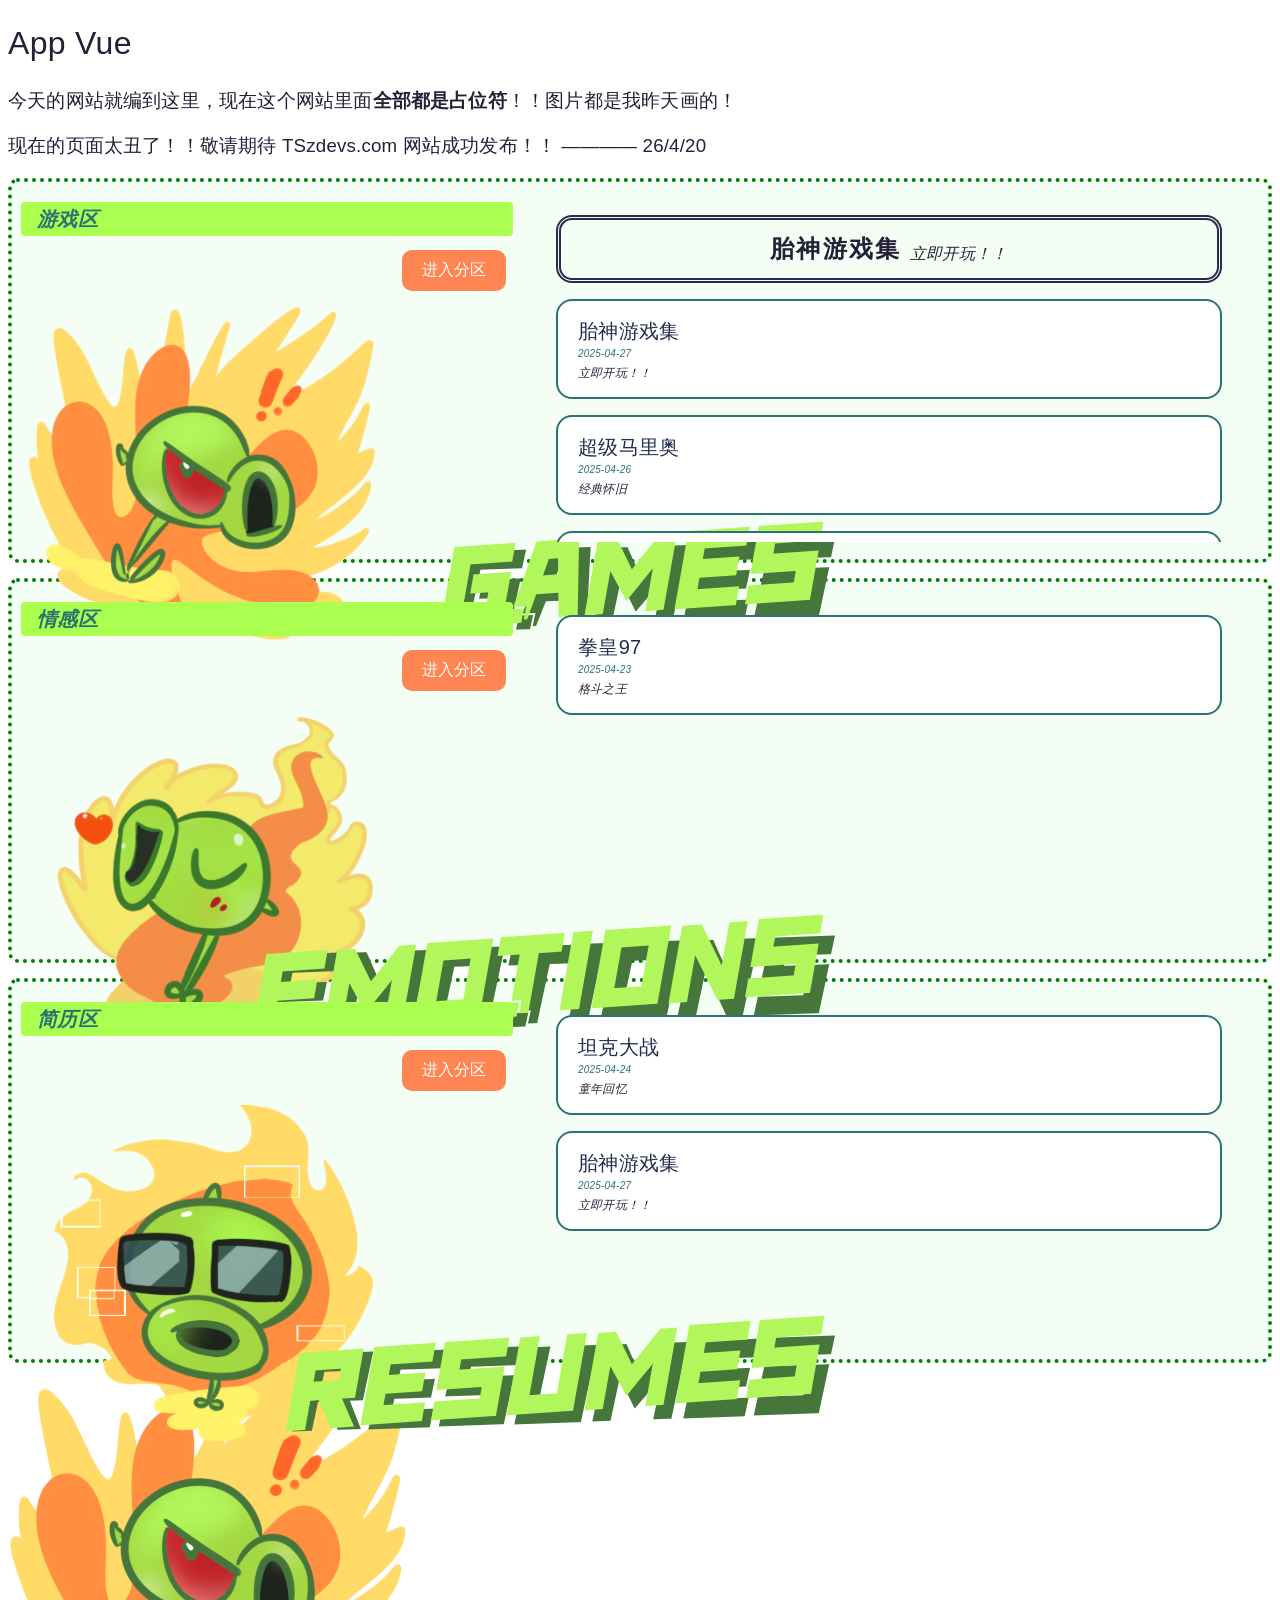
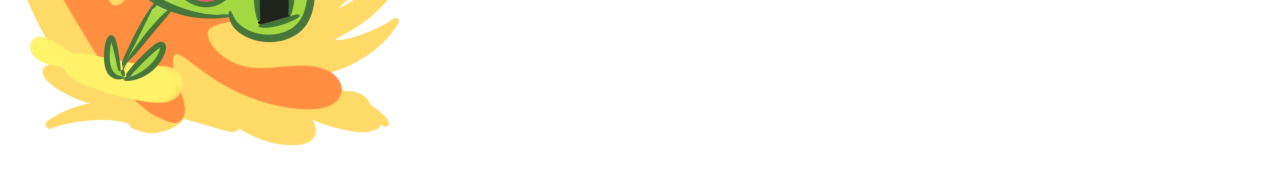
<file: index.html>
<!DOCTYPE html>
<html lang="zh-CN">
<head>
  <meta charset="UTF-8">
  <meta name="viewport" content="width=device-width, initial-scale=1.0">
  <title>Vue App</title>
  <script type="module" crossorigin src="/assets/index-DkOae-K0.js"></script>
  <link rel="stylesheet" crossorigin href="/assets/index-ClZ7Libl.css">
</head>
<body>
  <div id="app"></div>
</body>
<style>
/* 定义像素风格字体 */
@font-face {
  font-family: 'PixelFont';
  src: url('/assets/RuiZiTaiKongPaoKuXiangSuJian-Shan-ChaoHei(REEJI-TaikoRunGB-Flash-Heavy)-2-C-vHG17f.ttf') format('truetype');
  font-display: swap; /* 字体懒加载 */
}
</style>
</html>
</file>
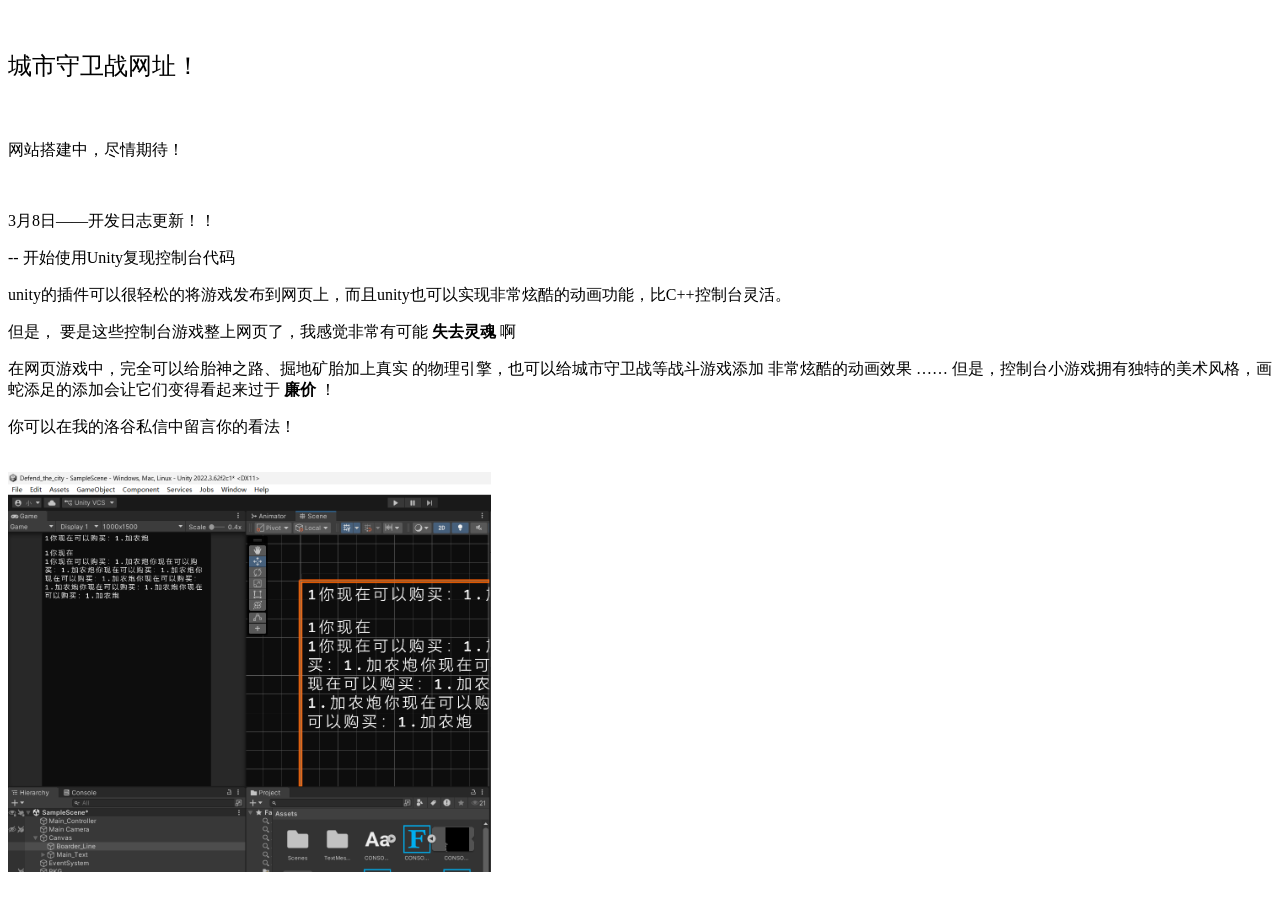
<file: games/defendthecity/index.html>
<!DOCTYPE html>
<!--[if lt IE 7]>      <html class="no-js lt-ie9 lt-ie8 lt-ie7"> <![endif]-->
<!--[if IE 7]>         <html class="no-js lt-ie9 lt-ie8"> <![endif]-->
<!--[if IE 8]>         <html class="no-js lt-ie9"> <![endif]-->
<!--[if gt IE 8]>      <html class="no-js"> <!--<![endif]-->
<html>
    <head>
        <meta charset="utf-8">
        <meta http-equiv="X-UA-Compatible" content="IE=edge">
        <title></title>
        <meta name="description" content="">
        <meta name="viewport" content="width=device-width, initial-scale=1">
        <link rel="stylesheet" href="">
    </head>
    <body>
        <!--[if lt IE 7]>
            <p class="browsehappy">You are using an <strong>outdated</strong> browser. Please <a href="#">upgrade your browser</a> to improve your experience.</p>
        <![endif]-->
        
        <br>
        <p style="font-size: x-large;"> 城市守卫战网址！ </p>
        <br>
        <p> 网站搭建中，尽情期待！</p>

        <br>
        <p> 3月8日——开发日志更新！！</p>

        <p> -- 开始使用Unity复现控制台代码 <p>
        <p> unity的插件可以很轻松的将游戏发布到网页上，而且unity也可以实现非常炫酷的动画功能，比C++控制台灵活。</p>
        <p> 但是， 要是这些控制台游戏整上网页了，我感觉非常有可能 <b>失去灵魂</b> 啊
        <p> 在网页游戏中，完全可以给胎神之路、掘地矿胎加上真实
            的物理引擎，也可以给城市守卫战等战斗游戏添加
            非常炫酷的动画效果 …… 但是，控制台小游戏拥有独特的美术风格，画蛇添足的添加会让它们变得看起来过于 <b>廉价</b> ！</p>
        
        <p> 你可以在我的洛谷私信中留言你的看法！</p>
            <br>
        <img src="26_03_08.png" height="400">

        <script src="" async defer></script>
    </body>
</html>
</file>
<file: assets/index-ClZ7Libl.css>
[data-v-ef4dfe27]{-webkit-user-select:none;user-select:none}.borderArticle[data-v-ef4dfe27]{border:2px solid var(--light);cursor:pointer;background-color:#fff;border-radius:16px;flex-direction:column;justify-content:flex-start;align-items:flex-start;max-width:95%;padding:16px 20px 18px;display:flex;position:relative;left:2%}.border[data-v-ef4dfe27]:hover{transform:scale(1.02)}.title[data-v-ef4dfe27]{color:var(--dark);padding-bottom:4px;font-size:20px;line-height:1.4}.small_text[data-v-ef4dfe27]{padding-top:8px;font-size:12px;font-style:italic}#data[data-v-ef4dfe27]{color:var(--light);padding-top:0;font-size:10px}[data-v-9e883d31]{-webkit-user-select:none;user-select:none}.border[data-v-9e883d31]{border:5px double var(--dark);cursor:pointer;border-radius:16px;flex-direction:row;justify-content:center;align-items:flex-end;display:flex}.button_big_text[data-v-9e883d31]{text-align:center;color:var(--text);letter-spacing:.1em;margin-top:12px;margin-bottom:12px;font-size:24px;font-weight:700}.small_text[data-v-9e883d31]{text-align:center;margin-bottom:16px;margin-left:8px;font-size:16px;font-style:italic}.c1[data-v-9e883d31]{animation:1s infinite flow-9e883d31}.c2[data-v-9e883d31]{animation:1s .2s infinite flow-9e883d31}.c3[data-v-9e883d31]{animation:1s .4s infinite flow-9e883d31}.c4[data-v-9e883d31]{animation:1s .6s infinite flow-9e883d31}.c5[data-v-9e883d31]{animation:1s .8s infinite flow-9e883d31}@keyframes flow-9e883d31{0%{color:#f33}20%{color:orange}40%{color:#9acd32}60%{color:#19afff}80%{color:#db7093}to{color:#f33}}.flash-button[data-v-9e883d31]{max-width:95%;animation:.75s step-end infinite colorFlash-9e883d31;position:relative;left:2%}.flash-button[data-v-9e883d31]:hover{transform:scale(1.02)}@keyframes colorFlash-9e883d31{0%{border-color:var(--dark);color:#ffd322;background:#7cffa7}50%{border-color:var(--light);color:#f33;background:#66ffc2}}[data-v-52c3dab9]{box-sizing:border-box;-webkit-user-select:none;user-select:none;margin:0;padding:0}.areabox[data-v-52c3dab9]{background-color:#90ee901a;border:4px dotted green;border-radius:10px;height:auto;padding:10px 2px 2px 15px}.page-container[data-v-52c3dab9]{grid-template-rows:365px;grid-template-columns:2fr 3fr;gap:.5rem;display:grid;container-type:inline-size}.left-side[data-v-52c3dab9]{flex-direction:column;align-items:flex-start;gap:4px;max-height:100%;display:flex;container-type:inline-size}.right-wrapper[data-v-52c3dab9]{height:max(365px,100%);padding:15px;position:relative;overflow:hidden;container-type:inline-size}.game-section[data-v-52c3dab9]{background:var(--button);width:100%;color:var(--light);border-radius:4px;align-self:flex-end;align-items:center;margin-top:10px;margin-right:6px;padding-left:16px;font-size:20px;font-style:italic;font-weight:700;display:flex}.column-button[data-v-52c3dab9]{background:var(--emphasize);color:#fff;cursor:pointer;border:none;border-radius:10px;align-self:flex-end;margin-top:10px;margin-right:13px;padding:10px 20px;font-size:16px}.bottom-img[data-v-52c3dab9]{z-index:10;pointer-events:none;place-self:flex-start center;width:clamp(200px,90vw,min(350px,90cqi));margin-top:auto;position:relative;top:10px}.big_text[data-v-52c3dab9]{color:var(--beangreen);z-index:12;pointer-events:none;align-self:flex-end;font-family:PixelFont;font-size:clamp(40px,25cqi,100px);font-style:italic;font-weight:700;line-height:.01;position:relative;top:-75px;left:auto;right:-60cqi;transform:rotate(-4deg)}#shadow[data-v-52c3dab9]{color:var(--beandark);z-index:11;align-self:flex-end;top:-70px;left:auto;right:-62cqi;transform:rotate(-2deg)}@media (width<=600px){.page-container[data-v-52c3dab9]{grid-template-rows:200px 365px;grid-template-columns:1fr}.page-container.zeroItems[data-v-52c3dab9]{grid-template-rows:200px 5px}.page-container.oneItems[data-v-52c3dab9]{grid-template-rows:200px 125px}.page-container.twoItems[data-v-52c3dab9]{grid-template-rows:200px 245px}.game-section[data-v-52c3dab9]{margin-top:0}.bottom-img[data-v-52c3dab9]{width:clamp(200px,45vw,min(350px,60cqi));top:-70px}.big_text[data-v-52c3dab9]{align-self:flex-end;font-size:clamp(40px,15cqi,100px);top:-125px;left:auto;right:5cqi;transform:rotate(-3deg)}#shadow[data-v-52c3dab9]{align-self:flex-end;top:-123px;left:auto;right:6cqi;transform:rotate(-1deg)}}.right-scroll-area[data-v-52c3dab9]{scrollbar-color:var(--light) #b1f75c4b;flex-direction:column;gap:16px;height:100%;padding:8px 8px 8px 0;display:flex;overflow-y:auto}.areabox[data-v-342aeb8d]{flex-direction:column;gap:15px;display:flex}:root{--el-color-white:#fff;--el-color-black:#000;--el-color-primary-rgb:64, 158, 255;--el-color-success-rgb:103, 194, 58;--el-color-warning-rgb:230, 162, 60;--el-color-danger-rgb:245, 108, 108;--el-color-error-rgb:245, 108, 108;--el-color-info-rgb:144, 147, 153;--el-font-size-extra-large:20px;--el-font-size-large:18px;--el-font-size-medium:16px;--el-font-size-base:14px;--el-font-size-small:13px;--el-font-size-extra-small:12px;--el-font-family:"Helvetica Neue", Helvetica, "PingFang SC", "Hiragino Sans GB", "Microsoft YaHei", "微软雅黑", Arial, sans-serif;--el-font-weight-primary:500;--el-font-line-height-primary:24px;--el-index-normal:1;--el-index-top:1000;--el-index-popper:2000;--el-border-radius-base:4px;--el-border-radius-small:2px;--el-border-radius-round:20px;--el-border-radius-circle:100%;--el-transition-duration:.3s;--el-transition-duration-fast:.2s;--el-transition-function-ease-in-out-bezier:cubic-bezier(.645, .045, .355, 1);--el-transition-function-fast-bezier:cubic-bezier(.23, 1, .32, 1);--el-transition-all:all var(--el-transition-duration) var(--el-transition-function-ease-in-out-bezier);--el-transition-fade:opacity var(--el-transition-duration) var(--el-transition-function-fast-bezier);--el-transition-md-fade:transform var(--el-transition-duration) var(--el-transition-function-fast-bezier), opacity var(--el-transition-duration) var(--el-transition-function-fast-bezier);--el-transition-fade-linear:opacity var(--el-transition-duration-fast) linear;--el-transition-border:border-color var(--el-transition-duration-fast) var(--el-transition-function-ease-in-out-bezier);--el-transition-box-shadow:box-shadow var(--el-transition-duration-fast) var(--el-transition-function-ease-in-out-bezier);--el-transition-color:color var(--el-transition-duration-fast) var(--el-transition-function-ease-in-out-bezier);--el-component-size-large:40px;--el-component-size:32px;--el-component-size-small:24px;--lightningcss-light:initial;--lightningcss-dark: ;--lightningcss-light:initial;--lightningcss-dark: ;color-scheme:light;--el-color-primary:#409eff;--el-color-primary-light-3:#79bbff;--el-color-primary-light-5:#a0cfff;--el-color-primary-light-7:#c6e2ff;--el-color-primary-light-8:#d9ecff;--el-color-primary-light-9:#ecf5ff;--el-color-primary-dark-2:#337ecc;--el-color-success:#67c23a;--el-color-success-light-3:#95d475;--el-color-success-light-5:#b3e19d;--el-color-success-light-7:#d1edc4;--el-color-success-light-8:#e1f3d8;--el-color-success-light-9:#f0f9eb;--el-color-success-dark-2:#529b2e;--el-color-warning:#e6a23c;--el-color-warning-light-3:#eebe77;--el-color-warning-light-5:#f3d19e;--el-color-warning-light-7:#f8e3c5;--el-color-warning-light-8:#faecd8;--el-color-warning-light-9:#fdf6ec;--el-color-warning-dark-2:#b88230;--el-color-danger:#f56c6c;--el-color-danger-light-3:#f89898;--el-color-danger-light-5:#fab6b6;--el-color-danger-light-7:#fcd3d3;--el-color-danger-light-8:#fde2e2;--el-color-danger-light-9:#fef0f0;--el-color-danger-dark-2:#c45656;--el-color-error:#f56c6c;--el-color-error-light-3:#f89898;--el-color-error-light-5:#fab6b6;--el-color-error-light-7:#fcd3d3;--el-color-error-light-8:#fde2e2;--el-color-error-light-9:#fef0f0;--el-color-error-dark-2:#c45656;--el-color-info:#909399;--el-color-info-light-3:#b1b3b8;--el-color-info-light-5:#c8c9cc;--el-color-info-light-7:#dedfe0;--el-color-info-light-8:#e9e9eb;--el-color-info-light-9:#f4f4f5;--el-color-info-dark-2:#73767a;--el-bg-color:#fff;--el-bg-color-page:#f2f3f5;--el-bg-color-overlay:#fff;--el-text-color-primary:#303133;--el-text-color-regular:#606266;--el-text-color-secondary:#909399;--el-text-color-placeholder:#a8abb2;--el-text-color-disabled:#c0c4cc;--el-border-color:#dcdfe6;--el-border-color-light:#e4e7ed;--el-border-color-lighter:#ebeef5;--el-border-color-extra-light:#f2f6fc;--el-border-color-dark:#d4d7de;--el-border-color-darker:#cdd0d6;--el-fill-color:#f0f2f5;--el-fill-color-light:#f5f7fa;--el-fill-color-lighter:#fafafa;--el-fill-color-extra-light:#fafcff;--el-fill-color-dark:#ebedf0;--el-fill-color-darker:#e6e8eb;--el-fill-color-blank:#fff;--el-box-shadow:0px 12px 32px 4px #0000000a, 0px 8px 20px #00000014;--el-box-shadow-light:0px 0px 12px #0000001f;--el-box-shadow-lighter:0px 0px 6px #0000001f;--el-box-shadow-dark:0px 16px 48px 16px #00000014, 0px 12px 32px #0000001f, 0px 8px 16px -8px #00000029;--el-disabled-bg-color:var(--el-fill-color-light);--el-disabled-text-color:var(--el-text-color-placeholder);--el-disabled-border-color:var(--el-border-color-light);--el-overlay-color:#000c;--el-overlay-color-light:#000000b3;--el-overlay-color-lighter:#00000080;--el-mask-color:#ffffffe6;--el-mask-color-extra-light:#ffffff4d;--el-border-width:1px;--el-border-style:solid;--el-border-color-hover:var(--el-text-color-disabled);--el-border:var(--el-border-width) var(--el-border-style) var(--el-border-color);--el-svg-monochrome-grey:var(--el-border-color)}.fade-in-linear-enter-active,.fade-in-linear-leave-active{transition:var(--el-transition-fade-linear)}.fade-in-linear-enter-from,.fade-in-linear-leave-to{opacity:0}.el-fade-in-linear-enter-active,.el-fade-in-linear-leave-active{transition:var(--el-transition-fade-linear)}.el-fade-in-linear-enter-from,.el-fade-in-linear-leave-to{opacity:0}.el-fade-in-enter-active,.el-fade-in-leave-active{transition:all var(--el-transition-duration) cubic-bezier(.55, 0, .1, 1)}.el-fade-in-enter-from,.el-fade-in-leave-active{opacity:0}.el-zoom-in-center-enter-active,.el-zoom-in-center-leave-active{transition:all var(--el-transition-duration) cubic-bezier(.55, 0, .1, 1)}.el-zoom-in-center-enter-from,.el-zoom-in-center-leave-active{opacity:0;transform:scaleX(0)}.el-zoom-in-top-enter-active,.el-zoom-in-top-leave-active{opacity:1;transition:var(--el-transition-md-fade);transform-origin:top;transform:scaleY(1)}.el-zoom-in-top-enter-active[data-popper-placement^=top],.el-zoom-in-top-leave-active[data-popper-placement^=top]{transform-origin:bottom}.el-zoom-in-top-enter-from,.el-zoom-in-top-leave-active{opacity:0;transform:scaleY(0)}.el-zoom-in-bottom-enter-active,.el-zoom-in-bottom-leave-active{opacity:1;transition:var(--el-transition-md-fade);transform-origin:bottom;transform:scaleY(1)}.el-zoom-in-bottom-enter-from,.el-zoom-in-bottom-leave-active{opacity:0;transform:scaleY(0)}.el-zoom-in-left-enter-active,.el-zoom-in-left-leave-active{opacity:1;transition:var(--el-transition-md-fade);transform-origin:0 0;transform:scale(1)}.el-zoom-in-left-enter-from,.el-zoom-in-left-leave-active{opacity:0;transform:scale(.45)}.collapse-transition{transition:var(--el-transition-duration) height ease-in-out, var(--el-transition-duration) padding-top ease-in-out, var(--el-transition-duration) padding-bottom ease-in-out}.el-collapse-transition-leave-active,.el-collapse-transition-enter-active{transition:var(--el-transition-duration) max-height ease-in-out, var(--el-transition-duration) padding-top ease-in-out, var(--el-transition-duration) padding-bottom ease-in-out}.horizontal-collapse-transition{transition:var(--el-transition-duration) width ease-in-out, var(--el-transition-duration) padding-left ease-in-out, var(--el-transition-duration) padding-right ease-in-out}.el-list-enter-active,.el-list-leave-active{transition:all 1s}.el-list-enter-from,.el-list-leave-to{opacity:0;transform:translateY(-30px)}.el-list-leave-active{position:absolute!important}.el-opacity-transition{transition:opacity var(--el-transition-duration) cubic-bezier(.55, 0, .1, 1)}.el-icon--right{margin-left:5px}.el-icon--left{margin-right:5px}@keyframes rotating{0%{transform:rotate(0)}to{transform:rotate(360deg)}}.el-icon{--color:inherit;fill:currentColor;width:1em;height:1em;color:var(--color);line-height:1em;font-size:inherit;justify-content:center;align-items:center;display:inline-flex;position:relative}.el-icon.is-loading{animation:2s linear infinite rotating}.el-icon svg{width:1em;height:1em}.el-affix--fixed{position:fixed}.el-alert{--el-alert-padding:8px 16px;--el-alert-border-radius-base:var(--el-border-radius-base);--el-alert-title-font-size:14px;--el-alert-title-with-description-font-size:16px;--el-alert-description-font-size:14px;--el-alert-close-font-size:16px;--el-alert-close-customed-font-size:14px;--el-alert-icon-size:16px;--el-alert-icon-large-size:28px;width:100%;padding:var(--el-alert-padding);box-sizing:border-box;border-radius:var(--el-alert-border-radius-base);background-color:var(--el-color-white);opacity:1;transition:opacity var(--el-transition-duration-fast);align-items:center;margin:0;display:flex;position:relative;overflow:hidden}.el-alert.is-light .el-alert__close-btn{color:var(--el-text-color-placeholder)}.el-alert.is-dark .el-alert__close-btn,.el-alert.is-dark .el-alert__description{color:var(--el-color-white)}.el-alert.is-center{justify-content:center}.el-alert--primary{--el-alert-bg-color:var(--el-color-primary-light-9)}.el-alert--primary.is-light{background-color:var(--el-alert-bg-color);color:var(--el-color-primary)}.el-alert--primary.is-light .el-alert__description{color:var(--el-color-primary)}.el-alert--primary.is-dark{background-color:var(--el-color-primary);color:var(--el-color-white)}.el-alert--success{--el-alert-bg-color:var(--el-color-success-light-9)}.el-alert--success.is-light{background-color:var(--el-alert-bg-color);color:var(--el-color-success)}.el-alert--success.is-light .el-alert__description{color:var(--el-color-success)}.el-alert--success.is-dark{background-color:var(--el-color-success);color:var(--el-color-white)}.el-alert--info{--el-alert-bg-color:var(--el-color-info-light-9)}.el-alert--info.is-light{background-color:var(--el-alert-bg-color);color:var(--el-color-info)}.el-alert--info.is-light .el-alert__description{color:var(--el-color-info)}.el-alert--info.is-dark{background-color:var(--el-color-info);color:var(--el-color-white)}.el-alert--warning{--el-alert-bg-color:var(--el-color-warning-light-9)}.el-alert--warning.is-light{background-color:var(--el-alert-bg-color);color:var(--el-color-warning)}.el-alert--warning.is-light .el-alert__description{color:var(--el-color-warning)}.el-alert--warning.is-dark{background-color:var(--el-color-warning);color:var(--el-color-white)}.el-alert--error{--el-alert-bg-color:var(--el-color-error-light-9)}.el-alert--error.is-light{background-color:var(--el-alert-bg-color);color:var(--el-color-error)}.el-alert--error.is-light .el-alert__description{color:var(--el-color-error)}.el-alert--error.is-dark{background-color:var(--el-color-error);color:var(--el-color-white)}.el-alert__content{flex-direction:column;gap:4px;display:flex}.el-alert .el-alert__icon{font-size:var(--el-alert-icon-size);width:var(--el-alert-icon-size);margin-right:8px}.el-alert .el-alert__icon.is-big{font-size:var(--el-alert-icon-large-size);width:var(--el-alert-icon-large-size);margin-right:12px}.el-alert__title{font-size:var(--el-alert-title-font-size);line-height:24px}.el-alert__title.with-description{font-size:var(--el-alert-title-with-description-font-size)}.el-alert .el-alert__description{font-size:var(--el-alert-description-font-size);margin:0}.el-alert .el-alert__close-btn{font-size:var(--el-alert-close-font-size);opacity:1;cursor:pointer;position:absolute;top:12px;right:16px}.el-alert .el-alert__close-btn.is-customed{font-style:normal;font-size:var(--el-alert-close-customed-font-size);line-height:24px;top:8px}.el-alert-fade-enter-from,.el-alert-fade-leave-active{opacity:0}.el-aside{box-sizing:border-box;width:var(--el-aside-width,300px);flex-shrink:0;overflow:auto}.el-autocomplete{--el-input-text-color:var(--el-text-color-regular);--el-input-border:var(--el-border);--el-input-hover-border:var(--el-border-color-hover);--el-input-focus-border:var(--el-color-primary);--el-input-transparent-border:0 0 0 1px transparent inset;--el-input-border-color:var(--el-border-color);--el-input-border-radius:var(--el-border-radius-base);--el-input-bg-color:var(--el-fill-color-blank);--el-input-icon-color:var(--el-text-color-placeholder);--el-input-placeholder-color:var(--el-text-color-placeholder);--el-input-hover-border-color:var(--el-border-color-hover);--el-input-clear-hover-color:var(--el-text-color-secondary);--el-input-focus-border-color:var(--el-color-primary);--el-input-width:100%;width:var(--el-input-width);display:inline-block;position:relative}.el-autocomplete__popper.el-popper{background:var(--el-bg-color-overlay);border:1px solid var(--el-border-color-light);box-shadow:var(--el-box-shadow-light)}.el-autocomplete__popper.el-popper .el-popper__arrow:before{border:1px solid var(--el-border-color-light)}.el-autocomplete__popper.el-popper[data-popper-placement^=top] .el-popper__arrow:before{border-top-color:#0000;border-left-color:#0000}.el-autocomplete__popper.el-popper[data-popper-placement^=bottom] .el-popper__arrow:before{border-bottom-color:#0000;border-right-color:#0000}.el-autocomplete__popper.el-popper[data-popper-placement^=left] .el-popper__arrow:before{border-bottom-color:#0000;border-left-color:#0000}.el-autocomplete__popper.el-popper[data-popper-placement^=right] .el-popper__arrow:before{border-top-color:#0000;border-right-color:#0000}.el-autocomplete-suggestion{border-radius:var(--el-border-radius-base);box-sizing:border-box}.el-autocomplete-suggestion__header{border-bottom:1px solid var(--el-border-color-lighter);padding:10px}.el-autocomplete-suggestion__footer{border-top:1px solid var(--el-border-color-lighter);padding:10px}.el-autocomplete-suggestion__wrap{box-sizing:border-box;max-height:280px;padding:10px 0}.el-autocomplete-suggestion__list{margin:0;padding:0}.el-autocomplete-suggestion li{cursor:pointer;color:var(--el-text-color-regular);line-height:34px;font-size:var(--el-font-size-base);text-align:left;text-overflow:ellipsis;white-space:nowrap;margin:0;padding:0 20px;list-style:none;overflow:hidden}.el-autocomplete-suggestion li:hover,.el-autocomplete-suggestion li.highlighted{background-color:var(--el-fill-color-light)}.el-autocomplete-suggestion li.divider{border-top:1px solid var(--el-color-black);margin-top:6px}.el-autocomplete-suggestion li.divider:last-child{margin-bottom:-6px}.el-autocomplete-suggestion.is-loading li{cursor:default;height:100px;color:var(--el-text-color-secondary);justify-content:center;align-items:center;font-size:20px;display:flex}.el-autocomplete-suggestion.is-loading li:hover{background-color:var(--el-bg-color-overlay)}.el-avatar{--el-avatar-text-color:var(--el-color-white);--el-avatar-bg-color:var(--el-text-color-disabled);--el-avatar-text-size:14px;--el-avatar-icon-size:18px;--el-avatar-border-radius:var(--el-border-radius-base);--el-avatar-size-large:56px;--el-avatar-size:40px;--el-avatar-size-small:24px;box-sizing:border-box;text-align:center;color:var(--el-avatar-text-color);background:var(--el-avatar-bg-color);width:var(--el-avatar-size);height:var(--el-avatar-size);font-size:var(--el-avatar-text-size);outline:none;justify-content:center;align-items:center;display:inline-flex;overflow:hidden}.el-avatar>img{width:100%;height:100%;display:block}.el-avatar--circle{border-radius:50%}.el-avatar--square{border-radius:var(--el-avatar-border-radius)}.el-avatar--icon{font-size:var(--el-avatar-icon-size)}.el-avatar--small{--el-avatar-size:24px}.el-avatar--large{--el-avatar-size:56px}.el-avatar-group{--el-avatar-group-item-gap:-8px;--el-avatar-group-collapse-item-gap:4px;display:inline-flex}.el-avatar-group .el-avatar{border:1px solid var(--el-border-color-extra-light)}.el-avatar-group .el-avatar:not(:first-child){margin-left:var(--el-avatar-group-item-gap)}.el-avatar-group__collapse-avatars{--el-avatar-group-item-gap:-8px;--el-avatar-group-collapse-item-gap:4px}.el-avatar-group__collapse-avatars .el-avatar:not(:first-child){margin-left:var(--el-avatar-group-collapse-item-gap)}.el-backtop{--el-backtop-bg-color:var(--el-bg-color-overlay);--el-backtop-text-color:var(--el-color-primary);--el-backtop-hover-bg-color:var(--el-border-color-extra-light);background-color:var(--el-backtop-bg-color);width:40px;height:40px;color:var(--el-backtop-text-color);box-shadow:var(--el-box-shadow-lighter);cursor:pointer;z-index:5;border-radius:50%;justify-content:center;align-items:center;font-size:20px;display:flex;position:fixed}.el-backtop:hover{background-color:var(--el-backtop-hover-bg-color)}.el-backtop__icon{font-size:20px}.el-badge{--el-badge-bg-color:var(--el-color-danger);--el-badge-radius:10px;--el-badge-font-size:12px;--el-badge-padding:6px;--el-badge-size:18px;vertical-align:middle;width:fit-content;display:inline-block;position:relative}.el-badge__content{background-color:var(--el-badge-bg-color);border-radius:var(--el-badge-radius);color:var(--el-color-white);font-size:var(--el-badge-font-size);height:var(--el-badge-size);padding:0 var(--el-badge-padding);white-space:nowrap;border:1px solid var(--el-bg-color);justify-content:center;align-items:center;display:inline-flex}.el-badge__content.is-fixed{top:0;right:calc(1px + var(--el-badge-size) / 2);z-index:var(--el-index-normal);position:absolute;transform:translateY(-50%)translate(100%)}.el-badge__content.is-fixed.is-dot{right:5px}.el-badge__content.is-dot{border-radius:50%;width:8px;height:8px;padding:0;right:0}.el-badge__content.is-hide-zero{display:none}.el-badge__content--primary{background-color:var(--el-color-primary)}.el-badge__content--success{background-color:var(--el-color-success)}.el-badge__content--warning{background-color:var(--el-color-warning)}.el-badge__content--info{background-color:var(--el-color-info)}.el-badge__content--danger{background-color:var(--el-color-danger)}.el-breadcrumb__separator{color:var(--el-text-color-placeholder);margin:0 9px;font-weight:700}.el-breadcrumb__separator.el-icon{margin:0 6px;font-weight:400}.el-breadcrumb__separator.el-icon svg{vertical-align:middle}.el-breadcrumb__item{float:left;align-items:center;display:inline-flex}.el-breadcrumb__inner{color:var(--el-text-color-regular)}.el-breadcrumb__inner.is-link,.el-breadcrumb__inner a{transition:var(--el-transition-color);color:var(--el-text-color-primary);font-weight:700;text-decoration:none}.el-breadcrumb__inner.is-link:hover,.el-breadcrumb__inner a:hover{color:var(--el-color-primary);cursor:pointer}.el-breadcrumb__item:last-child .el-breadcrumb__inner,.el-breadcrumb__item:last-child .el-breadcrumb__inner:hover,.el-breadcrumb__item:last-child .el-breadcrumb__inner a,.el-breadcrumb__item:last-child .el-breadcrumb__inner a:hover{color:var(--el-text-color-regular);cursor:text;font-weight:400}.el-breadcrumb__item:last-child .el-breadcrumb__separator{display:none}.el-breadcrumb{font-size:14px;line-height:1}.el-breadcrumb:before,.el-breadcrumb:after{content:"";display:table}.el-breadcrumb:after{clear:both}.el-button-group>.el-button+.el-button{margin-left:0}.el-button-group>.el-button:first-child:last-child{border-top-right-radius:var(--el-border-radius-base);border-bottom-right-radius:var(--el-border-radius-base);border-top-left-radius:var(--el-border-radius-base);border-bottom-left-radius:var(--el-border-radius-base)}.el-button-group>.el-button:first-child:last-child.is-round{border-radius:var(--el-border-radius-round)}.el-button-group>.el-button:first-child:last-child.is-circle{border-radius:50%}.el-button-group>.el-button:not(:first-child):not(:last-child){border-radius:0}.el-button-group>.el-button:hover,.el-button-group>.el-button:focus,.el-button-group>.el-button:active,.el-button-group>.el-button.is-active{z-index:1}.el-button-group--horizontal{vertical-align:middle;display:inline-block}.el-button-group--horizontal:before,.el-button-group--horizontal:after{content:"";display:table}.el-button-group--horizontal:after{clear:both}.el-button-group--horizontal>.el-button{float:left;position:relative}.el-button-group--horizontal>.el-button:first-child{border-top-right-radius:0;border-bottom-right-radius:0}.el-button-group--horizontal>.el-button:last-child{border-top-left-radius:0;border-bottom-left-radius:0}.el-button-group--horizontal>.el-button:not(:last-child){margin-right:-1px}.el-button-group--horizontal .el-button--primary:first-child{border-right-color:var(--el-button-divide-border-color)}.el-button-group--horizontal .el-button--primary:last-child{border-left-color:var(--el-button-divide-border-color)}.el-button-group--horizontal .el-button--primary:not(:first-child):not(:last-child){border-left-color:var(--el-button-divide-border-color);border-right-color:var(--el-button-divide-border-color)}.el-button-group--horizontal .el-button--success:first-child{border-right-color:var(--el-button-divide-border-color)}.el-button-group--horizontal .el-button--success:last-child{border-left-color:var(--el-button-divide-border-color)}.el-button-group--horizontal .el-button--success:not(:first-child):not(:last-child){border-left-color:var(--el-button-divide-border-color);border-right-color:var(--el-button-divide-border-color)}.el-button-group--horizontal .el-button--warning:first-child{border-right-color:var(--el-button-divide-border-color)}.el-button-group--horizontal .el-button--warning:last-child{border-left-color:var(--el-button-divide-border-color)}.el-button-group--horizontal .el-button--warning:not(:first-child):not(:last-child){border-left-color:var(--el-button-divide-border-color);border-right-color:var(--el-button-divide-border-color)}.el-button-group--horizontal .el-button--danger:first-child{border-right-color:var(--el-button-divide-border-color)}.el-button-group--horizontal .el-button--danger:last-child{border-left-color:var(--el-button-divide-border-color)}.el-button-group--horizontal .el-button--danger:not(:first-child):not(:last-child){border-left-color:var(--el-button-divide-border-color);border-right-color:var(--el-button-divide-border-color)}.el-button-group--horizontal .el-button--info:first-child{border-right-color:var(--el-button-divide-border-color)}.el-button-group--horizontal .el-button--info:last-child{border-left-color:var(--el-button-divide-border-color)}.el-button-group--horizontal .el-button--info:not(:first-child):not(:last-child){border-left-color:var(--el-button-divide-border-color);border-right-color:var(--el-button-divide-border-color)}.el-button-group--horizontal>.el-dropdown>.el-button{border-left-color:var(--el-button-divide-border-color);border-top-left-radius:0;border-bottom-left-radius:0}.el-button-group--vertical{flex-direction:column;align-items:stretch;display:inline-flex}.el-button-group--vertical>.el-button{margin-top:-1px}.el-button-group--vertical>.el-button:first-child{border-bottom-right-radius:0;border-bottom-left-radius:0}.el-button-group--vertical>.el-button:last-child{border-top-left-radius:0;border-top-right-radius:0}.el-button-group--vertical>.el-dropdown{margin-top:-1px}.el-button-group--vertical>.el-dropdown>.el-button{border-left-color:var(--el-button-divide-border-color);border-top-left-radius:0;border-top-right-radius:0}.el-button-group--vertical .el-button--primary:first-child{border-bottom-color:var(--el-button-divide-border-color)}.el-button-group--vertical .el-button--primary:last-child{border-top-color:var(--el-button-divide-border-color)}.el-button-group--vertical .el-button--primary:not(:first-child):not(:last-child){border-top-color:var(--el-button-divide-border-color);border-bottom-color:var(--el-button-divide-border-color)}.el-button-group--vertical .el-button--success:first-child{border-bottom-color:var(--el-button-divide-border-color)}.el-button-group--vertical .el-button--success:last-child{border-top-color:var(--el-button-divide-border-color)}.el-button-group--vertical .el-button--success:not(:first-child):not(:last-child){border-top-color:var(--el-button-divide-border-color);border-bottom-color:var(--el-button-divide-border-color)}.el-button-group--vertical .el-button--warning:first-child{border-bottom-color:var(--el-button-divide-border-color)}.el-button-group--vertical .el-button--warning:last-child{border-top-color:var(--el-button-divide-border-color)}.el-button-group--vertical .el-button--warning:not(:first-child):not(:last-child){border-top-color:var(--el-button-divide-border-color);border-bottom-color:var(--el-button-divide-border-color)}.el-button-group--vertical .el-button--danger:first-child{border-bottom-color:var(--el-button-divide-border-color)}.el-button-group--vertical .el-button--danger:last-child{border-top-color:var(--el-button-divide-border-color)}.el-button-group--vertical .el-button--danger:not(:first-child):not(:last-child){border-top-color:var(--el-button-divide-border-color);border-bottom-color:var(--el-button-divide-border-color)}.el-button-group--vertical .el-button--info:first-child{border-bottom-color:var(--el-button-divide-border-color)}.el-button-group--vertical .el-button--info:last-child{border-top-color:var(--el-button-divide-border-color)}.el-button-group--vertical .el-button--info:not(:first-child):not(:last-child){border-top-color:var(--el-button-divide-border-color);border-bottom-color:var(--el-button-divide-border-color)}.el-button{--el-button-font-weight:var(--el-font-weight-primary);--el-button-border-color:var(--el-border-color);--el-button-bg-color:var(--el-fill-color-blank);--el-button-text-color:var(--el-text-color-regular);--el-button-disabled-text-color:var(--el-disabled-text-color);--el-button-disabled-bg-color:var(--el-fill-color-blank);--el-button-disabled-border-color:var(--el-border-color-light);--el-button-divide-border-color:#ffffff80;--el-button-hover-text-color:var(--el-color-primary);--el-button-hover-bg-color:var(--el-color-primary-light-9);--el-button-hover-border-color:var(--el-color-primary-light-7);--el-button-active-text-color:var(--el-button-hover-text-color);--el-button-active-border-color:var(--el-color-primary);--el-button-active-bg-color:var(--el-button-hover-bg-color);--el-button-outline-color:var(--el-color-primary-light-5);--el-button-hover-link-text-color:var(--el-text-color-secondary);--el-button-active-color:var(--el-text-color-primary);white-space:nowrap;cursor:pointer;height:32px;color:var(--el-button-text-color);text-align:center;box-sizing:border-box;line-height:1;font-weight:var(--el-button-font-weight);-webkit-user-select:none;user-select:none;vertical-align:middle;-webkit-appearance:none;background-color:var(--el-button-bg-color);border:var(--el-border);border-color:var(--el-button-border-color);outline:none;justify-content:center;align-items:center;transition:all .1s;display:inline-flex}.el-button:hover{color:var(--el-button-hover-text-color);border-color:var(--el-button-hover-border-color);background-color:var(--el-button-hover-bg-color);outline:none}.el-button:active{color:var(--el-button-active-text-color);border-color:var(--el-button-active-border-color);background-color:var(--el-button-active-bg-color);outline:none}.el-button:focus-visible{outline:2px solid var(--el-button-outline-color);outline-offset:1px;transition:outline-offset,outline}.el-button>span{align-items:center;display:inline-flex}.el-button+.el-button{margin-left:12px}.el-button{font-size:var(--el-font-size-base);border-radius:var(--el-border-radius-base);padding:8px 15px}.el-button.is-round{padding:8px 15px}.el-button::-moz-focus-inner{border:0}.el-button [class*=el-icon]+span{margin-left:6px}.el-button [class*=el-icon] svg{vertical-align:bottom}.el-button.is-plain{--el-button-hover-text-color:var(--el-color-primary);--el-button-hover-bg-color:var(--el-fill-color-blank);--el-button-hover-border-color:var(--el-color-primary)}.el-button.is-active{color:var(--el-button-active-text-color);border-color:var(--el-button-active-border-color);background-color:var(--el-button-active-bg-color);outline:none}.el-button.is-disabled,.el-button.is-disabled:hover{color:var(--el-button-disabled-text-color);cursor:not-allowed;background-image:none;background-color:var(--el-button-disabled-bg-color);border-color:var(--el-button-disabled-border-color)}.el-button.is-loading{pointer-events:none;position:relative}.el-button.is-loading:before{z-index:1;pointer-events:none;content:"";border-radius:inherit;background-color:var(--el-mask-color-extra-light);position:absolute;inset:-1px}.el-button.is-round{border-radius:var(--el-border-radius-round)}.el-button.is-dashed{--el-button-hover-text-color:var(--el-color-primary);--el-button-hover-bg-color:var(--el-fill-color-blank);--el-button-hover-border-color:var(--el-color-primary);border-style:dashed}.el-button.is-circle{border-radius:50%;width:32px;padding:8px}.el-button.is-text{color:var(--el-button-text-color);background-color:#0000;border:0 solid #0000}.el-button.is-text.is-disabled{color:var(--el-button-disabled-text-color);background-color:#0000!important}.el-button.is-text:not(.is-disabled):hover{background-color:var(--el-fill-color-light)}.el-button.is-text:not(.is-disabled):focus-visible{outline:2px solid var(--el-button-outline-color);outline-offset:1px;transition:outline-offset,outline}.el-button.is-text:not(.is-disabled):active{background-color:var(--el-fill-color)}.el-button.is-text:not(.is-disabled).is-has-bg{background-color:var(--el-fill-color-light)}.el-button.is-text:not(.is-disabled).is-has-bg:hover{background-color:var(--el-fill-color)}.el-button.is-text:not(.is-disabled).is-has-bg:active{background-color:var(--el-fill-color-dark)}.el-button__text--expand{letter-spacing:.3em;margin-right:-.3em}.el-button.is-link{color:var(--el-button-text-color);background:0 0;border-color:#0000;height:auto;padding:2px}.el-button.is-link:hover{color:var(--el-button-hover-link-text-color)}.el-button.is-link.is-disabled{color:var(--el-button-disabled-text-color);background-color:#0000!important;border-color:#0000!important}.el-button.is-link:not(.is-disabled):hover{background-color:#0000;border-color:#0000}.el-button.is-link:not(.is-disabled):active{color:var(--el-button-active-color);background-color:#0000;border-color:#0000}.el-button--text{color:var(--el-color-primary);background:0 0;border-color:#0000;padding-left:0;padding-right:0}.el-button--text.is-disabled{color:var(--el-button-disabled-text-color);background-color:#0000!important;border-color:#0000!important}.el-button--text:not(.is-disabled):hover{color:var(--el-color-primary-light-3);background-color:#0000;border-color:#0000}.el-button--text:not(.is-disabled):active{color:var(--el-color-primary-dark-2);background-color:#0000;border-color:#0000}.el-button__link--expand{letter-spacing:.3em;margin-right:-.3em}.el-button--primary{--el-button-text-color:var(--el-color-white);--el-button-bg-color:var(--el-color-primary);--el-button-border-color:var(--el-color-primary);--el-button-outline-color:var(--el-color-primary-light-5);--el-button-active-color:var(--el-color-primary-dark-2);--el-button-hover-text-color:var(--el-color-white);--el-button-hover-link-text-color:var(--el-color-primary-light-5);--el-button-hover-bg-color:var(--el-color-primary-light-3);--el-button-hover-border-color:var(--el-color-primary-light-3);--el-button-active-bg-color:var(--el-color-primary-dark-2);--el-button-active-border-color:var(--el-color-primary-dark-2);--el-button-disabled-text-color:var(--el-color-white);--el-button-disabled-bg-color:var(--el-color-primary-light-5);--el-button-disabled-border-color:var(--el-color-primary-light-5)}.el-button--primary.is-plain,.el-button--primary.is-text,.el-button--primary.is-link{--el-button-text-color:var(--el-color-primary);--el-button-bg-color:var(--el-color-primary-light-9);--el-button-border-color:var(--el-color-primary-light-5);--el-button-hover-text-color:var(--el-color-white);--el-button-hover-bg-color:var(--el-color-primary);--el-button-hover-border-color:var(--el-color-primary);--el-button-active-text-color:var(--el-color-white)}.el-button--primary.is-plain.is-disabled,.el-button--primary.is-plain.is-disabled:hover,.el-button--primary.is-plain.is-disabled:focus,.el-button--primary.is-plain.is-disabled:active,.el-button--primary.is-text.is-disabled,.el-button--primary.is-text.is-disabled:hover,.el-button--primary.is-text.is-disabled:focus,.el-button--primary.is-text.is-disabled:active,.el-button--primary.is-link.is-disabled,.el-button--primary.is-link.is-disabled:hover,.el-button--primary.is-link.is-disabled:focus,.el-button--primary.is-link.is-disabled:active{color:var(--el-color-primary-light-5);background-color:var(--el-color-primary-light-9);border-color:var(--el-color-primary-light-8)}.el-button--primary.is-dashed{--el-button-text-color:var(--el-color-primary);--el-button-bg-color:var(--el-color-primary-light-9);--el-button-border-color:var(--el-color-primary-light-5);--el-button-hover-text-color:var(--el-color-primary);--el-button-hover-bg-color:var(--el-color-primary-light-9);--el-button-hover-border-color:var(--el-color-primary-light-3);--el-button-active-text-color:var(--el-color-primary-dark-2);--el-button-active-bg-color:var(--el-color-primary-light-9);--el-button-active-border-color:var(--el-color-primary-dark-2)}.el-button--primary.is-dashed.is-disabled,.el-button--primary.is-dashed.is-disabled:hover,.el-button--primary.is-dashed.is-disabled:focus,.el-button--primary.is-dashed.is-disabled:active{color:var(--el-color-primary-light-5);background-color:var(--el-color-primary-light-9);border-color:var(--el-color-primary-light-8)}.el-button--success{--el-button-text-color:var(--el-color-white);--el-button-bg-color:var(--el-color-success);--el-button-border-color:var(--el-color-success);--el-button-outline-color:var(--el-color-success-light-5);--el-button-active-color:var(--el-color-success-dark-2);--el-button-hover-text-color:var(--el-color-white);--el-button-hover-link-text-color:var(--el-color-success-light-5);--el-button-hover-bg-color:var(--el-color-success-light-3);--el-button-hover-border-color:var(--el-color-success-light-3);--el-button-active-bg-color:var(--el-color-success-dark-2);--el-button-active-border-color:var(--el-color-success-dark-2);--el-button-disabled-text-color:var(--el-color-white);--el-button-disabled-bg-color:var(--el-color-success-light-5);--el-button-disabled-border-color:var(--el-color-success-light-5)}.el-button--success.is-plain,.el-button--success.is-text,.el-button--success.is-link{--el-button-text-color:var(--el-color-success);--el-button-bg-color:var(--el-color-success-light-9);--el-button-border-color:var(--el-color-success-light-5);--el-button-hover-text-color:var(--el-color-white);--el-button-hover-bg-color:var(--el-color-success);--el-button-hover-border-color:var(--el-color-success);--el-button-active-text-color:var(--el-color-white)}.el-button--success.is-plain.is-disabled,.el-button--success.is-plain.is-disabled:hover,.el-button--success.is-plain.is-disabled:focus,.el-button--success.is-plain.is-disabled:active,.el-button--success.is-text.is-disabled,.el-button--success.is-text.is-disabled:hover,.el-button--success.is-text.is-disabled:focus,.el-button--success.is-text.is-disabled:active,.el-button--success.is-link.is-disabled,.el-button--success.is-link.is-disabled:hover,.el-button--success.is-link.is-disabled:focus,.el-button--success.is-link.is-disabled:active{color:var(--el-color-success-light-5);background-color:var(--el-color-success-light-9);border-color:var(--el-color-success-light-8)}.el-button--success.is-dashed{--el-button-text-color:var(--el-color-success);--el-button-bg-color:var(--el-color-success-light-9);--el-button-border-color:var(--el-color-success-light-5);--el-button-hover-text-color:var(--el-color-success);--el-button-hover-bg-color:var(--el-color-success-light-9);--el-button-hover-border-color:var(--el-color-success-light-3);--el-button-active-text-color:var(--el-color-success-dark-2);--el-button-active-bg-color:var(--el-color-success-light-9);--el-button-active-border-color:var(--el-color-success-dark-2)}.el-button--success.is-dashed.is-disabled,.el-button--success.is-dashed.is-disabled:hover,.el-button--success.is-dashed.is-disabled:focus,.el-button--success.is-dashed.is-disabled:active{color:var(--el-color-success-light-5);background-color:var(--el-color-success-light-9);border-color:var(--el-color-success-light-8)}.el-button--warning{--el-button-text-color:var(--el-color-white);--el-button-bg-color:var(--el-color-warning);--el-button-border-color:var(--el-color-warning);--el-button-outline-color:var(--el-color-warning-light-5);--el-button-active-color:var(--el-color-warning-dark-2);--el-button-hover-text-color:var(--el-color-white);--el-button-hover-link-text-color:var(--el-color-warning-light-5);--el-button-hover-bg-color:var(--el-color-warning-light-3);--el-button-hover-border-color:var(--el-color-warning-light-3);--el-button-active-bg-color:var(--el-color-warning-dark-2);--el-button-active-border-color:var(--el-color-warning-dark-2);--el-button-disabled-text-color:var(--el-color-white);--el-button-disabled-bg-color:var(--el-color-warning-light-5);--el-button-disabled-border-color:var(--el-color-warning-light-5)}.el-button--warning.is-plain,.el-button--warning.is-text,.el-button--warning.is-link{--el-button-text-color:var(--el-color-warning);--el-button-bg-color:var(--el-color-warning-light-9);--el-button-border-color:var(--el-color-warning-light-5);--el-button-hover-text-color:var(--el-color-white);--el-button-hover-bg-color:var(--el-color-warning);--el-button-hover-border-color:var(--el-color-warning);--el-button-active-text-color:var(--el-color-white)}.el-button--warning.is-plain.is-disabled,.el-button--warning.is-plain.is-disabled:hover,.el-button--warning.is-plain.is-disabled:focus,.el-button--warning.is-plain.is-disabled:active,.el-button--warning.is-text.is-disabled,.el-button--warning.is-text.is-disabled:hover,.el-button--warning.is-text.is-disabled:focus,.el-button--warning.is-text.is-disabled:active,.el-button--warning.is-link.is-disabled,.el-button--warning.is-link.is-disabled:hover,.el-button--warning.is-link.is-disabled:focus,.el-button--warning.is-link.is-disabled:active{color:var(--el-color-warning-light-5);background-color:var(--el-color-warning-light-9);border-color:var(--el-color-warning-light-8)}.el-button--warning.is-dashed{--el-button-text-color:var(--el-color-warning);--el-button-bg-color:var(--el-color-warning-light-9);--el-button-border-color:var(--el-color-warning-light-5);--el-button-hover-text-color:var(--el-color-warning);--el-button-hover-bg-color:var(--el-color-warning-light-9);--el-button-hover-border-color:var(--el-color-warning-light-3);--el-button-active-text-color:var(--el-color-warning-dark-2);--el-button-active-bg-color:var(--el-color-warning-light-9);--el-button-active-border-color:var(--el-color-warning-dark-2)}.el-button--warning.is-dashed.is-disabled,.el-button--warning.is-dashed.is-disabled:hover,.el-button--warning.is-dashed.is-disabled:focus,.el-button--warning.is-dashed.is-disabled:active{color:var(--el-color-warning-light-5);background-color:var(--el-color-warning-light-9);border-color:var(--el-color-warning-light-8)}.el-button--danger{--el-button-text-color:var(--el-color-white);--el-button-bg-color:var(--el-color-danger);--el-button-border-color:var(--el-color-danger);--el-button-outline-color:var(--el-color-danger-light-5);--el-button-active-color:var(--el-color-danger-dark-2);--el-button-hover-text-color:var(--el-color-white);--el-button-hover-link-text-color:var(--el-color-danger-light-5);--el-button-hover-bg-color:var(--el-color-danger-light-3);--el-button-hover-border-color:var(--el-color-danger-light-3);--el-button-active-bg-color:var(--el-color-danger-dark-2);--el-button-active-border-color:var(--el-color-danger-dark-2);--el-button-disabled-text-color:var(--el-color-white);--el-button-disabled-bg-color:var(--el-color-danger-light-5);--el-button-disabled-border-color:var(--el-color-danger-light-5)}.el-button--danger.is-plain,.el-button--danger.is-text,.el-button--danger.is-link{--el-button-text-color:var(--el-color-danger);--el-button-bg-color:var(--el-color-danger-light-9);--el-button-border-color:var(--el-color-danger-light-5);--el-button-hover-text-color:var(--el-color-white);--el-button-hover-bg-color:var(--el-color-danger);--el-button-hover-border-color:var(--el-color-danger);--el-button-active-text-color:var(--el-color-white)}.el-button--danger.is-plain.is-disabled,.el-button--danger.is-plain.is-disabled:hover,.el-button--danger.is-plain.is-disabled:focus,.el-button--danger.is-plain.is-disabled:active,.el-button--danger.is-text.is-disabled,.el-button--danger.is-text.is-disabled:hover,.el-button--danger.is-text.is-disabled:focus,.el-button--danger.is-text.is-disabled:active,.el-button--danger.is-link.is-disabled,.el-button--danger.is-link.is-disabled:hover,.el-button--danger.is-link.is-disabled:focus,.el-button--danger.is-link.is-disabled:active{color:var(--el-color-danger-light-5);background-color:var(--el-color-danger-light-9);border-color:var(--el-color-danger-light-8)}.el-button--danger.is-dashed{--el-button-text-color:var(--el-color-danger);--el-button-bg-color:var(--el-color-danger-light-9);--el-button-border-color:var(--el-color-danger-light-5);--el-button-hover-text-color:var(--el-color-danger);--el-button-hover-bg-color:var(--el-color-danger-light-9);--el-button-hover-border-color:var(--el-color-danger-light-3);--el-button-active-text-color:var(--el-color-danger-dark-2);--el-button-active-bg-color:var(--el-color-danger-light-9);--el-button-active-border-color:var(--el-color-danger-dark-2)}.el-button--danger.is-dashed.is-disabled,.el-button--danger.is-dashed.is-disabled:hover,.el-button--danger.is-dashed.is-disabled:focus,.el-button--danger.is-dashed.is-disabled:active{color:var(--el-color-danger-light-5);background-color:var(--el-color-danger-light-9);border-color:var(--el-color-danger-light-8)}.el-button--info{--el-button-text-color:var(--el-color-white);--el-button-bg-color:var(--el-color-info);--el-button-border-color:var(--el-color-info);--el-button-outline-color:var(--el-color-info-light-5);--el-button-active-color:var(--el-color-info-dark-2);--el-button-hover-text-color:var(--el-color-white);--el-button-hover-link-text-color:var(--el-color-info-light-5);--el-button-hover-bg-color:var(--el-color-info-light-3);--el-button-hover-border-color:var(--el-color-info-light-3);--el-button-active-bg-color:var(--el-color-info-dark-2);--el-button-active-border-color:var(--el-color-info-dark-2);--el-button-disabled-text-color:var(--el-color-white);--el-button-disabled-bg-color:var(--el-color-info-light-5);--el-button-disabled-border-color:var(--el-color-info-light-5)}.el-button--info.is-plain,.el-button--info.is-text,.el-button--info.is-link{--el-button-text-color:var(--el-color-info);--el-button-bg-color:var(--el-color-info-light-9);--el-button-border-color:var(--el-color-info-light-5);--el-button-hover-text-color:var(--el-color-white);--el-button-hover-bg-color:var(--el-color-info);--el-button-hover-border-color:var(--el-color-info);--el-button-active-text-color:var(--el-color-white)}.el-button--info.is-plain.is-disabled,.el-button--info.is-plain.is-disabled:hover,.el-button--info.is-plain.is-disabled:focus,.el-button--info.is-plain.is-disabled:active,.el-button--info.is-text.is-disabled,.el-button--info.is-text.is-disabled:hover,.el-button--info.is-text.is-disabled:focus,.el-button--info.is-text.is-disabled:active,.el-button--info.is-link.is-disabled,.el-button--info.is-link.is-disabled:hover,.el-button--info.is-link.is-disabled:focus,.el-button--info.is-link.is-disabled:active{color:var(--el-color-info-light-5);background-color:var(--el-color-info-light-9);border-color:var(--el-color-info-light-8)}.el-button--info.is-dashed{--el-button-text-color:var(--el-color-info);--el-button-bg-color:var(--el-color-info-light-9);--el-button-border-color:var(--el-color-info-light-5);--el-button-hover-text-color:var(--el-color-info);--el-button-hover-bg-color:var(--el-color-info-light-9);--el-button-hover-border-color:var(--el-color-info-light-3);--el-button-active-text-color:var(--el-color-info-dark-2);--el-button-active-bg-color:var(--el-color-info-light-9);--el-button-active-border-color:var(--el-color-info-dark-2)}.el-button--info.is-dashed.is-disabled,.el-button--info.is-dashed.is-disabled:hover,.el-button--info.is-dashed.is-disabled:focus,.el-button--info.is-dashed.is-disabled:active{color:var(--el-color-info-light-5);background-color:var(--el-color-info-light-9);border-color:var(--el-color-info-light-8)}.el-button--large{--el-button-size:40px;height:var(--el-button-size)}.el-button--large [class*=el-icon]+span{margin-left:8px}.el-button--large{font-size:var(--el-font-size-base);border-radius:var(--el-border-radius-base);padding:12px 19px}.el-button--large.is-round{padding:12px 19px}.el-button--large.is-circle{width:var(--el-button-size);padding:12px}.el-button--small{--el-button-size:24px;height:var(--el-button-size)}.el-button--small [class*=el-icon]+span{margin-left:4px}.el-button--small{border-radius:calc(var(--el-border-radius-base) - 1px);padding:5px 11px;font-size:12px}.el-button--small.is-round{padding:5px 11px}.el-button--small.is-circle{width:var(--el-button-size);padding:5px}.el-calendar{--el-calendar-border:var(--el-table-border,1px solid var(--el-border-color-lighter));--el-calendar-header-border-bottom:var(--el-calendar-border);--el-calendar-selected-bg-color:var(--el-color-primary-light-9);--el-calendar-cell-width:85px;background-color:var(--el-fill-color-blank)}.el-calendar__header{border-bottom:var(--el-calendar-header-border-bottom);justify-content:space-between;padding:12px 20px;display:flex}.el-calendar__title{color:var(--el-text-color);align-self:center}.el-calendar__body{padding:12px 20px 35px}.el-calendar__select-controller .el-select{margin-right:8px}.el-calendar__select-controller .el-calendar-select__year{width:120px}.el-calendar__select-controller .el-calendar-select__month{width:60px}.el-calendar-table{table-layout:fixed;width:100%}.el-calendar-table thead th{color:var(--el-text-color-regular);padding:12px 0;font-weight:400}.el-calendar-table:not(.is-range) td.prev,.el-calendar-table:not(.is-range) td.next{color:var(--el-text-color-placeholder)}.el-calendar-table td{border-bottom:var(--el-calendar-border);border-right:var(--el-calendar-border);vertical-align:top;transition:background-color var(--el-transition-duration-fast) ease}.el-calendar-table td.is-selected{background-color:var(--el-calendar-selected-bg-color)}.el-calendar-table td.is-today{color:var(--el-color-primary)}.el-calendar-table tr:first-child td{border-top:var(--el-calendar-border)}.el-calendar-table tr td:first-child{border-left:var(--el-calendar-border)}.el-calendar-table tr.el-calendar-table__row--hide-border td{border-top:none}.el-calendar-table .el-calendar-day{box-sizing:border-box;height:var(--el-calendar-cell-width);padding:8px}.el-calendar-table .el-calendar-day:hover{cursor:pointer;background-color:var(--el-calendar-selected-bg-color)}.el-card{--el-card-border-color:var(--el-border-color-light);--el-card-border-radius:4px;--el-card-padding:20px;--el-card-bg-color:var(--el-fill-color-blank);border-radius:var(--el-card-border-radius);border:1px solid var(--el-card-border-color);background-color:var(--el-card-bg-color);color:var(--el-text-color-primary);transition:var(--el-transition-duration);flex-direction:column;display:flex;overflow:hidden}.el-card.is-always-shadow,.el-card.is-hover-shadow:hover,.el-card.is-hover-shadow:focus{box-shadow:var(--el-box-shadow-light)}.el-card__header{padding:calc(var(--el-card-padding) - 2px) var(--el-card-padding);border-bottom:1px solid var(--el-card-border-color);box-sizing:border-box}.el-card__body{padding:var(--el-card-padding);flex-grow:1;overflow:auto}.el-card__footer{padding:calc(var(--el-card-padding) - 2px) var(--el-card-padding);border-top:1px solid var(--el-card-border-color);box-sizing:border-box}.el-carousel__item{width:100%;height:100%;z-index:calc(var(--el-index-normal) - 1);display:inline-block;position:absolute;top:0;left:0;overflow:hidden}.el-carousel__item.is-active{z-index:calc(var(--el-index-normal) - 1)}.el-carousel__item.is-animating{transition:transform .4s ease-in-out}.el-carousel__item--card{width:50%;transition:transform .4s ease-in-out}.el-carousel__item--card.is-in-stage{cursor:pointer;z-index:var(--el-index-normal)}.el-carousel__item--card.is-in-stage:hover .el-carousel__mask,.el-carousel__item--card.is-in-stage.is-hover .el-carousel__mask{opacity:.12}.el-carousel__item--card.is-active{z-index:calc(var(--el-index-normal) + 1)}.el-carousel__item--card-vertical{width:100%;height:50%}.el-carousel__mask{background-color:var(--el-color-white);opacity:.24;width:100%;height:100%;transition:var(--el-transition-duration-fast);position:absolute;top:0;left:0}.el-carousel{--el-carousel-arrow-font-size:12px;--el-carousel-arrow-size:36px;--el-carousel-arrow-background:#1f2d3d1c;--el-carousel-arrow-hover-background:#1f2d3d3b;--el-carousel-indicator-width:30px;--el-carousel-indicator-height:2px;--el-carousel-indicator-padding-horizontal:4px;--el-carousel-indicator-padding-vertical:12px;--el-carousel-indicator-out-color:var(--el-border-color-hover);position:relative}.el-carousel--horizontal,.el-carousel--vertical{overflow:hidden}.el-carousel.is-vertical-outside{flex-direction:row;align-items:center;display:flex}.el-carousel.is-vertical-outside .el-carousel__container{flex:1}.el-carousel__container{height:300px;position:relative}.el-carousel__arrow{height:var(--el-carousel-arrow-size);width:var(--el-carousel-arrow-size);cursor:pointer;transition:var(--el-transition-duration);background-color:var(--el-carousel-arrow-background);color:#fff;z-index:10;text-align:center;font-size:var(--el-carousel-arrow-font-size);border:none;border-radius:50%;outline:none;justify-content:center;align-items:center;margin:0;padding:0;display:inline-flex;position:absolute;top:50%;transform:translateY(-50%)}.el-carousel__arrow--left{left:16px}.el-carousel__arrow--right{right:16px}.el-carousel__arrow:hover{background-color:var(--el-carousel-arrow-hover-background)}.el-carousel__arrow i{cursor:pointer}.el-carousel__indicators{z-index:calc(var(--el-index-normal) + 1);margin:0;padding:0;list-style:none;position:absolute}.el-carousel__indicators--horizontal{bottom:0;left:50%;transform:translate(-50%)}.el-carousel__indicators--vertical{top:50%;right:0;transform:translateY(-50%)}.el-carousel__indicators--outside{text-align:center;position:static;transform:none}.el-carousel__indicators--outside .el-carousel__indicator:hover button{opacity:.64}.el-carousel__indicators--outside button{background-color:var(--el-carousel-indicator-out-color);opacity:.24}.el-carousel__indicators--right{right:0}.el-carousel__indicators--labels .el-carousel__button{color:#000;padding:2px 18px;font-size:12px}.el-carousel__indicators--labels .el-carousel__indicator{padding:6px 4px}.el-carousel__indicator{cursor:pointer;background-color:#0000}.el-carousel__indicator:hover button{opacity:.72}.el-carousel__indicator--horizontal{padding:var(--el-carousel-indicator-padding-vertical) var(--el-carousel-indicator-padding-horizontal);display:inline-block}.el-carousel__indicator--vertical{padding:var(--el-carousel-indicator-padding-horizontal) var(--el-carousel-indicator-padding-vertical)}.el-carousel__indicator--vertical .el-carousel__button{width:var(--el-carousel-indicator-height);height:calc(var(--el-carousel-indicator-width) / 2)}.el-carousel__indicator.is-active button{opacity:1}.el-carousel__button{opacity:.48;width:var(--el-carousel-indicator-width);height:var(--el-carousel-indicator-height);cursor:pointer;transition:var(--el-transition-duration);background-color:#fff;border:none;outline:none;margin:0;padding:0;display:block}.el-carousel__indicators--labels .el-carousel__button{width:auto;height:auto}.carousel-arrow-left-enter-from,.carousel-arrow-left-leave-active{opacity:0;transform:translateY(-50%)translate(-10px)}.carousel-arrow-right-enter-from,.carousel-arrow-right-leave-active{opacity:0;transform:translateY(-50%)translate(10px)}.el-transitioning{filter:url(#elCarouselHorizontal)}.el-transitioning-vertical{filter:url(#elCarouselVertical)}.el-cascader-panel{--el-cascader-menu-text-color:var(--el-text-color-regular);--el-cascader-menu-selected-text-color:var(--el-color-primary);--el-cascader-menu-fill:var(--el-bg-color-overlay);--el-cascader-menu-font-size:var(--el-font-size-base);--el-cascader-menu-radius:var(--el-border-radius-base);--el-cascader-menu-border:solid 1px var(--el-border-color-light);--el-cascader-menu-shadow:var(--el-box-shadow-light);--el-cascader-node-background-hover:var(--el-fill-color-light);--el-cascader-node-color-disabled:var(--el-text-color-placeholder);--el-cascader-color-empty:var(--el-text-color-placeholder);--el-cascader-tag-background:var(--el-fill-color);border-radius:var(--el-cascader-menu-radius);width:fit-content;font-size:var(--el-cascader-menu-font-size);display:flex}.el-cascader-panel.is-bordered{border:var(--el-cascader-menu-border);border-radius:var(--el-cascader-menu-radius)}.el-cascader-menu{box-sizing:border-box;min-width:180px;color:var(--el-cascader-menu-text-color);border-right:var(--el-cascader-menu-border)}.el-cascader-menu:last-child{border-right:none}.el-cascader-menu:last-child .el-cascader-node{padding-right:20px}.el-cascader-menu__wrap.el-scrollbar__wrap{height:204px}.el-cascader-menu__list{box-sizing:border-box;min-height:100%;margin:0;padding:6px 0;list-style:none;position:relative}.el-cascader-menu__hover-zone{pointer-events:none;width:100%;height:100%;position:absolute;top:0;left:0}.el-cascader-menu__empty-text{color:var(--el-cascader-color-empty);align-items:center;display:flex;position:absolute;top:50%;left:50%;transform:translate(-50%,-50%)}.el-cascader-menu__empty-text .is-loading{margin-right:2px}.el-cascader-node{outline:none;align-items:center;height:34px;padding:0 30px 0 20px;line-height:34px;display:flex;position:relative}.el-cascader-node.is-selectable.in-active-path{color:var(--el-cascader-menu-text-color)}.el-cascader-node.in-active-path,.el-cascader-node.is-selectable.in-checked-path,.el-cascader-node.is-active{color:var(--el-cascader-menu-selected-text-color);font-weight:700}.el-cascader-node:not(.is-disabled){cursor:pointer}.el-cascader-node:not(.is-disabled):hover,.el-cascader-node:not(.is-disabled):focus{background:var(--el-cascader-node-background-hover)}.el-cascader-node.is-disabled{color:var(--el-cascader-node-color-disabled);cursor:not-allowed}.el-cascader-node__prefix{position:absolute;left:10px}.el-cascader-node__postfix{position:absolute;right:10px}.el-cascader-node__label{text-align:left;white-space:nowrap;text-overflow:ellipsis;flex:1;padding:0 8px;overflow:hidden}.el-cascader-node>.el-checkbox,.el-cascader-node>.el-radio{margin-right:0}.el-cascader-node>.el-radio .el-radio__label{padding-left:0}.el-cascader{--el-cascader-menu-text-color:var(--el-text-color-regular);--el-cascader-menu-selected-text-color:var(--el-color-primary);--el-cascader-menu-fill:var(--el-bg-color-overlay);--el-cascader-menu-font-size:var(--el-font-size-base);--el-cascader-menu-radius:var(--el-border-radius-base);--el-cascader-menu-border:solid 1px var(--el-border-color-light);--el-cascader-menu-shadow:var(--el-box-shadow-light);--el-cascader-node-background-hover:var(--el-fill-color-light);--el-cascader-node-color-disabled:var(--el-text-color-placeholder);--el-cascader-color-empty:var(--el-text-color-placeholder);--el-cascader-tag-background:var(--el-fill-color);vertical-align:middle;font-size:var(--el-font-size-base);outline:none;line-height:32px;display:inline-block;position:relative}.el-cascader:not(.is-disabled):hover .el-input__wrapper{cursor:pointer;box-shadow:0 0 0 1px var(--el-input-hover-border-color) inset}.el-cascader .el-input{cursor:pointer;display:flex}.el-cascader .el-input .el-input__inner{text-overflow:ellipsis}.el-cascader .el-input .el-input__inner:read-only{cursor:pointer}.el-cascader .el-input .el-input__inner:disabled{cursor:not-allowed}.el-cascader .el-input .el-input__suffix-inner .el-icon svg{vertical-align:middle}.el-cascader .el-input .icon-arrow-down{transition:transform var(--el-transition-duration);font-size:14px}.el-cascader .el-input .icon-arrow-down.is-reverse{transform:rotate(180deg)}.el-cascader .el-input .icon-circle-close:hover{color:var(--el-input-clear-hover-color,var(--el-text-color-secondary))}.el-cascader .el-input.is-focus .el-input__wrapper{box-shadow:0 0 0 1px var(--el-input-focus-border-color,var(--el-color-primary)) inset}.el-cascader--large{font-size:14px;line-height:40px}.el-cascader--large .el-cascader__tags{gap:6px;padding:8px}.el-cascader--large .el-cascader__search-input{height:24px;margin-left:7px}.el-cascader--small{font-size:12px;line-height:24px}.el-cascader--small .el-cascader__tags{gap:4px;padding:2px}.el-cascader--small .el-cascader__search-input{height:20px;margin-left:5px}.el-cascader.is-disabled .el-cascader__label{z-index:calc(var(--el-index-normal) + 1);color:var(--el-disabled-text-color)}.el-cascader__dropdown{--el-cascader-menu-text-color:var(--el-text-color-regular);--el-cascader-menu-selected-text-color:var(--el-color-primary);--el-cascader-menu-fill:var(--el-bg-color-overlay);--el-cascader-menu-font-size:var(--el-font-size-base);--el-cascader-menu-radius:var(--el-border-radius-base);--el-cascader-menu-border:solid 1px var(--el-border-color-light);--el-cascader-menu-shadow:var(--el-box-shadow-light);--el-cascader-node-background-hover:var(--el-fill-color-light);--el-cascader-node-color-disabled:var(--el-text-color-placeholder);--el-cascader-color-empty:var(--el-text-color-placeholder);--el-cascader-tag-background:var(--el-fill-color);font-size:var(--el-cascader-menu-font-size);border-radius:var(--el-cascader-menu-radius)}.el-cascader__dropdown.el-popper{background:var(--el-cascader-menu-fill);border:var(--el-cascader-menu-border);box-shadow:var(--el-cascader-menu-shadow)}.el-cascader__dropdown.el-popper .el-popper__arrow:before{border:var(--el-cascader-menu-border)}.el-cascader__dropdown.el-popper[data-popper-placement^=top] .el-popper__arrow:before{border-top-color:#0000;border-left-color:#0000}.el-cascader__dropdown.el-popper[data-popper-placement^=bottom] .el-popper__arrow:before{border-bottom-color:#0000;border-right-color:#0000}.el-cascader__dropdown.el-popper[data-popper-placement^=left] .el-popper__arrow:before{border-bottom-color:#0000;border-left-color:#0000}.el-cascader__dropdown.el-popper[data-popper-placement^=right] .el-popper__arrow:before{border-top-color:#0000;border-right-color:#0000}.el-cascader__dropdown.el-popper{box-shadow:var(--el-cascader-menu-shadow)}.el-cascader__header{border-bottom:1px solid var(--el-border-color-light);padding:10px}.el-cascader__footer{border-top:1px solid var(--el-border-color-light);padding:10px}.el-cascader__tags{text-align:left;box-sizing:border-box;flex-wrap:wrap;gap:6px;padding:4px;line-height:normal;display:flex;position:absolute;top:50%;left:0;right:30px;transform:translateY(-50%)}.el-cascader__tags .el-tag{text-overflow:ellipsis;background:var(--el-cascader-tag-background);align-items:center;max-width:100%;display:inline-flex}.el-cascader__tags .el-tag.el-tag--dark,.el-cascader__tags .el-tag.el-tag--plain{background-color:var(--el-tag-bg-color)}.el-cascader__tags .el-tag:not(.is-hit){border-color:#0000}.el-cascader__tags .el-tag:not(.is-hit).el-tag--dark,.el-cascader__tags .el-tag:not(.is-hit).el-tag--plain{border-color:var(--el-tag-border-color)}.el-cascader__tags .el-tag>span{text-overflow:ellipsis;flex:1;line-height:normal;overflow:hidden}.el-cascader__tags .el-tag .el-icon-close{background-color:var(--el-text-color-placeholder);color:var(--el-color-white);flex:none}.el-cascader__tags .el-tag .el-icon-close:hover{background-color:var(--el-text-color-secondary)}.el-cascader__tags .el-tag+input{margin-left:0}.el-cascader__tags.is-validate{right:55px}.el-cascader__collapse-tags{white-space:normal;z-index:var(--el-index-normal)}.el-cascader__collapse-tags .el-tag{text-overflow:ellipsis;background:var(--el-fill-color);align-items:center;max-width:100%;display:inline-flex}.el-cascader__collapse-tags .el-tag.el-tag--dark,.el-cascader__collapse-tags .el-tag.el-tag--plain{background-color:var(--el-tag-bg-color)}.el-cascader__collapse-tags .el-tag:not(.is-hit){border-color:#0000}.el-cascader__collapse-tags .el-tag:not(.is-hit).el-tag--dark,.el-cascader__collapse-tags .el-tag:not(.is-hit).el-tag--plain{border-color:var(--el-tag-border-color)}.el-cascader__collapse-tags .el-tag>span{text-overflow:ellipsis;flex:1;line-height:normal;overflow:hidden}.el-cascader__collapse-tags .el-tag .el-icon-close{background-color:var(--el-text-color-placeholder);color:var(--el-color-white);flex:none}.el-cascader__collapse-tags .el-tag .el-icon-close:hover{background-color:var(--el-text-color-secondary)}.el-cascader__collapse-tags .el-tag+input{margin-left:0}.el-cascader__collapse-tags .el-tag{margin:2px 0}.el-cascader__suggestion-panel{border-radius:var(--el-cascader-menu-radius)}.el-cascader__suggestion-list{max-height:204px;font-size:var(--el-font-size-base);color:var(--el-cascader-menu-text-color);text-align:center;margin:0;padding:6px 0}.el-cascader__suggestion-item{text-align:left;cursor:pointer;outline:none;justify-content:space-between;align-items:center;height:34px;padding:0 15px;display:flex}.el-cascader__suggestion-item:hover,.el-cascader__suggestion-item:focus{background:var(--el-cascader-node-background-hover)}.el-cascader__suggestion-item.is-checked{color:var(--el-cascader-menu-selected-text-color);font-weight:700}.el-cascader__suggestion-item>span{margin-right:10px}.el-cascader__empty-text{color:var(--el-cascader-color-empty);margin:10px 0}.el-cascader__search-input{min-width:60px;height:24px;color:var(--el-cascader-menu-text-color);box-sizing:border-box;background:0 0;border:none;outline:none;flex:1;margin-left:7px;padding:0}.el-cascader__search-input::placeholder{color:#0000}.el-check-tag{background-color:var(--el-color-info-light-9);border-radius:var(--el-border-radius-base);color:var(--el-color-info);cursor:pointer;font-size:var(--el-font-size-base);line-height:var(--el-font-size-base);transition:var(--el-transition-all);padding:7px 15px;font-weight:700;display:inline-block}.el-check-tag:hover{background-color:var(--el-color-info-light-7)}.el-check-tag.el-check-tag--primary.is-checked{background-color:var(--el-color-primary-light-8);color:var(--el-color-primary)}.el-check-tag.el-check-tag--primary.is-checked:hover{background-color:var(--el-color-primary-light-7)}.el-check-tag.el-check-tag--primary.is-checked.is-disabled{background-color:var(--el-color-primary-light-8);color:var(--el-disabled-text-color);cursor:not-allowed}.el-check-tag.el-check-tag--primary.is-checked.is-disabled:hover{background-color:var(--el-color-primary-light-8)}.el-check-tag.el-check-tag--primary.is-disabled{background-color:var(--el-color-info-light-9);color:var(--el-disabled-text-color);cursor:not-allowed}.el-check-tag.el-check-tag--primary.is-disabled:hover{background-color:var(--el-color-info-light-9)}.el-check-tag.el-check-tag--success.is-checked{background-color:var(--el-color-success-light-8);color:var(--el-color-success)}.el-check-tag.el-check-tag--success.is-checked:hover{background-color:var(--el-color-success-light-7)}.el-check-tag.el-check-tag--success.is-checked.is-disabled{background-color:var(--el-color-success-light-8);color:var(--el-disabled-text-color);cursor:not-allowed}.el-check-tag.el-check-tag--success.is-checked.is-disabled:hover{background-color:var(--el-color-success-light-8)}.el-check-tag.el-check-tag--success.is-disabled{background-color:var(--el-color-success-light-9);color:var(--el-disabled-text-color);cursor:not-allowed}.el-check-tag.el-check-tag--success.is-disabled:hover{background-color:var(--el-color-success-light-9)}.el-check-tag.el-check-tag--warning.is-checked{background-color:var(--el-color-warning-light-8);color:var(--el-color-warning)}.el-check-tag.el-check-tag--warning.is-checked:hover{background-color:var(--el-color-warning-light-7)}.el-check-tag.el-check-tag--warning.is-checked.is-disabled{background-color:var(--el-color-warning-light-8);color:var(--el-disabled-text-color);cursor:not-allowed}.el-check-tag.el-check-tag--warning.is-checked.is-disabled:hover{background-color:var(--el-color-warning-light-8)}.el-check-tag.el-check-tag--warning.is-disabled{background-color:var(--el-color-warning-light-9);color:var(--el-disabled-text-color);cursor:not-allowed}.el-check-tag.el-check-tag--warning.is-disabled:hover{background-color:var(--el-color-warning-light-9)}.el-check-tag.el-check-tag--danger.is-checked{background-color:var(--el-color-danger-light-8);color:var(--el-color-danger)}.el-check-tag.el-check-tag--danger.is-checked:hover{background-color:var(--el-color-danger-light-7)}.el-check-tag.el-check-tag--danger.is-checked.is-disabled{background-color:var(--el-color-danger-light-8);color:var(--el-disabled-text-color);cursor:not-allowed}.el-check-tag.el-check-tag--danger.is-checked.is-disabled:hover{background-color:var(--el-color-danger-light-8)}.el-check-tag.el-check-tag--danger.is-disabled{background-color:var(--el-color-danger-light-9);color:var(--el-disabled-text-color);cursor:not-allowed}.el-check-tag.el-check-tag--danger.is-disabled:hover{background-color:var(--el-color-danger-light-9)}.el-check-tag.el-check-tag--error.is-checked{background-color:var(--el-color-error-light-8);color:var(--el-color-error)}.el-check-tag.el-check-tag--error.is-checked:hover{background-color:var(--el-color-error-light-7)}.el-check-tag.el-check-tag--error.is-checked.is-disabled{background-color:var(--el-color-error-light-8);color:var(--el-disabled-text-color);cursor:not-allowed}.el-check-tag.el-check-tag--error.is-checked.is-disabled:hover{background-color:var(--el-color-error-light-8)}.el-check-tag.el-check-tag--error.is-disabled{background-color:var(--el-color-error-light-9);color:var(--el-disabled-text-color);cursor:not-allowed}.el-check-tag.el-check-tag--error.is-disabled:hover{background-color:var(--el-color-error-light-9)}.el-check-tag.el-check-tag--info.is-checked{background-color:var(--el-color-info-light-8);color:var(--el-color-info)}.el-check-tag.el-check-tag--info.is-checked:hover{background-color:var(--el-color-info-light-7)}.el-check-tag.el-check-tag--info.is-checked.is-disabled{background-color:var(--el-color-info-light-8);color:var(--el-disabled-text-color);cursor:not-allowed}.el-check-tag.el-check-tag--info.is-checked.is-disabled:hover{background-color:var(--el-color-info-light-8)}.el-check-tag.el-check-tag--info.is-disabled{background-color:var(--el-color-info-light-9);color:var(--el-disabled-text-color);cursor:not-allowed}.el-check-tag.el-check-tag--info.is-disabled:hover{background-color:var(--el-color-info-light-9)}.el-checkbox-button{--el-checkbox-button-checked-bg-color:var(--el-color-primary);--el-checkbox-button-checked-text-color:var(--el-color-white);--el-checkbox-button-checked-border-color:var(--el-color-primary);--el-checkbox-button-disabled-checked-fill:var(--el-border-color-extra-light);display:inline-block;position:relative}.el-checkbox-button__inner{line-height:1;font-weight:var(--el-checkbox-font-weight);white-space:nowrap;vertical-align:middle;cursor:pointer;background:var(--el-button-bg-color,var(--el-fill-color-blank));outline:var(--el-border);color:var(--el-button-text-color,var(--el-text-color-regular));-webkit-appearance:none;text-align:center;box-sizing:border-box;transition:var(--el-transition-all);-webkit-user-select:none;user-select:none;font-size:var(--el-font-size-base);border-radius:0;margin:0;padding:8px 15px;display:inline-block;position:relative}.el-checkbox-button__inner.is-round{padding:8px 15px}.el-checkbox-button__inner:hover{color:var(--el-color-primary)}.el-checkbox-button__inner [class*=el-icon-]{line-height:.9}.el-checkbox-button__inner [class*=el-icon-]+span{margin-left:5px}.el-checkbox-button__original{opacity:0;z-index:-1;outline:none;margin:0;position:absolute}.el-checkbox-button.is-checked .el-checkbox-button__inner{color:var(--el-checkbox-button-checked-text-color);background-color:var(--el-checkbox-button-checked-bg-color);border-color:var(--el-checkbox-button-checked-border-color);box-shadow:-1px 0 0 0 var(--el-color-primary-light-7)}.el-checkbox-button.is-checked:first-child .el-checkbox-button__inner{border-left-color:var(--el-checkbox-button-checked-border-color)}.el-checkbox-button.is-disabled .el-checkbox-button__inner{color:var(--el-disabled-text-color);cursor:not-allowed;background-image:none;background-color:var(--el-button-disabled-bg-color,var(--el-fill-color-blank));border-color:var(--el-button-disabled-border-color,var(--el-border-color-light));box-shadow:none}.el-checkbox-button.is-disabled:first-child .el-checkbox-button__inner{border-left-color:var(--el-button-disabled-border-color,var(--el-border-color-light))}.el-checkbox-button.is-disabled.is-checked .el-checkbox-button__inner{background-color:var(--el-checkbox-button-disabled-checked-fill)}.el-checkbox-button:first-child .el-checkbox-button__inner{border-top-left-radius:var(--el-border-radius-base);border-bottom-left-radius:var(--el-border-radius-base);box-shadow:none!important}.el-checkbox-button.is-focus .el-checkbox-button__inner{border-color:var(--el-checkbox-button-checked-border-color)}.el-checkbox-button:last-child .el-checkbox-button__inner{border-top-right-radius:var(--el-border-radius-base);border-bottom-right-radius:var(--el-border-radius-base)}.el-checkbox-button--large .el-checkbox-button__inner{font-size:var(--el-font-size-base);border-radius:0;padding:12px 19px}.el-checkbox-button--large .el-checkbox-button__inner.is-round{padding:12px 19px}.el-checkbox-button--small .el-checkbox-button__inner{border-radius:0;padding:5px 11px;font-size:12px}.el-checkbox-button--small .el-checkbox-button__inner.is-round{padding:5px 11px}.el-checkbox-group{font-size:0;line-height:0}.el-checkbox{--el-checkbox-font-size:14px;--el-checkbox-font-weight:var(--el-font-weight-primary);--el-checkbox-text-color:var(--el-text-color-regular);--el-checkbox-input-height:14px;--el-checkbox-input-width:14px;--el-checkbox-border-radius:var(--el-border-radius-small);--el-checkbox-bg-color:var(--el-fill-color-blank);--el-checkbox-input-border:var(--el-border);--el-checkbox-disabled-border-color:var(--el-border-color);--el-checkbox-disabled-input-fill:var(--el-fill-color-light);--el-checkbox-disabled-icon-color:var(--el-text-color-placeholder);--el-checkbox-disabled-checked-input-fill:var(--el-border-color-extra-light);--el-checkbox-disabled-checked-input-border-color:var(--el-border-color);--el-checkbox-disabled-checked-icon-color:var(--el-text-color-placeholder);--el-checkbox-checked-text-color:var(--el-color-primary);--el-checkbox-checked-input-border-color:var(--el-color-primary);--el-checkbox-checked-bg-color:var(--el-color-primary);--el-checkbox-checked-icon-color:var(--el-color-white);--el-checkbox-input-border-color-hover:var(--el-color-primary);color:var(--el-checkbox-text-color);font-weight:var(--el-checkbox-font-weight);font-size:var(--el-font-size-base);cursor:pointer;white-space:nowrap;-webkit-user-select:none;user-select:none;height:var(--el-checkbox-height,32px);align-items:center;margin-right:30px;display:inline-flex;position:relative}.el-checkbox.is-disabled{cursor:not-allowed}.el-checkbox.is-bordered{border-radius:var(--el-border-radius-base);border:var(--el-border);box-sizing:border-box;padding:0 15px 0 9px}.el-checkbox.is-bordered.is-checked{border-color:var(--el-color-primary)}.el-checkbox.is-bordered.is-disabled{border-color:var(--el-border-color-lighter)}.el-checkbox.is-bordered.el-checkbox--large{border-radius:var(--el-border-radius-base);padding:0 19px 0 11px}.el-checkbox.is-bordered.el-checkbox--large .el-checkbox__label{font-size:var(--el-font-size-base)}.el-checkbox.is-bordered.el-checkbox--large .el-checkbox__inner{width:14px;height:14px}.el-checkbox.is-bordered.el-checkbox--small{border-radius:calc(var(--el-border-radius-base) - 1px);padding:0 11px 0 7px}.el-checkbox.is-bordered.el-checkbox--small .el-checkbox__label{font-size:12px}.el-checkbox.is-bordered.el-checkbox--small .el-checkbox__inner{width:12px;height:12px}.el-checkbox.is-bordered.el-checkbox--small .el-checkbox__inner:after{width:2px;height:6px}.el-checkbox input:focus-visible+.el-checkbox__inner{outline:2px solid var(--el-checkbox-input-border-color-hover);outline-offset:1px;border-radius:var(--el-checkbox-border-radius)}.el-checkbox__input{white-space:nowrap;cursor:pointer;outline:none;display:inline-flex;position:relative}.el-checkbox__input.is-disabled .el-checkbox__inner{background-color:var(--el-checkbox-disabled-input-fill);border-color:var(--el-checkbox-disabled-border-color);cursor:not-allowed}.el-checkbox__input.is-disabled .el-checkbox__inner:after{cursor:not-allowed;border-color:var(--el-checkbox-disabled-icon-color);will-change:transform}.el-checkbox__input.is-disabled.is-checked .el-checkbox__inner{background-color:var(--el-checkbox-disabled-checked-input-fill);border-color:var(--el-checkbox-disabled-checked-input-border-color)}.el-checkbox__input.is-disabled.is-checked .el-checkbox__inner:after{border-color:var(--el-checkbox-disabled-checked-icon-color)}.el-checkbox__input.is-disabled.is-indeterminate .el-checkbox__inner{background-color:var(--el-checkbox-disabled-checked-input-fill);border-color:var(--el-checkbox-disabled-checked-input-border-color)}.el-checkbox__input.is-disabled.is-indeterminate .el-checkbox__inner:before{background-color:var(--el-checkbox-disabled-checked-icon-color);border-color:var(--el-checkbox-disabled-checked-icon-color)}.el-checkbox__input.is-disabled+span.el-checkbox__label{color:var(--el-disabled-text-color);cursor:not-allowed}.el-checkbox__input.is-checked .el-checkbox__inner{background-color:var(--el-checkbox-checked-bg-color);border-color:var(--el-checkbox-checked-input-border-color)}.el-checkbox__input.is-checked .el-checkbox__inner:after{border-color:var(--el-checkbox-checked-icon-color);transform:translate(-45%,-60%)rotate(45deg)scaleY(1)}.el-checkbox__input.is-checked+.el-checkbox__label{color:var(--el-checkbox-checked-text-color)}.el-checkbox__input.is-focus:not(.is-checked) .el-checkbox__original:not(:focus-visible){border-color:var(--el-checkbox-input-border-color-hover)}.el-checkbox__input.is-indeterminate .el-checkbox__inner{background-color:var(--el-checkbox-checked-bg-color);border-color:var(--el-checkbox-checked-input-border-color)}.el-checkbox__input.is-indeterminate .el-checkbox__inner:before{content:"";background-color:var(--el-checkbox-checked-icon-color);height:2px;display:block;position:absolute;top:5px;left:0;right:0;transform:scale(.5)}.el-checkbox__input.is-indeterminate .el-checkbox__inner:after{display:none}.el-checkbox__inner{border:var(--el-checkbox-input-border);border-radius:var(--el-checkbox-border-radius);box-sizing:border-box;width:var(--el-checkbox-input-width);height:var(--el-checkbox-input-height);background-color:var(--el-checkbox-bg-color);z-index:var(--el-index-normal);transition:border-color .25s cubic-bezier(.71,-.46,.29,1.46),background-color .25s cubic-bezier(.71,-.46,.29,1.46),outline .25s cubic-bezier(.71,-.46,.29,1.46);display:inline-block;position:relative}.el-checkbox__inner:hover{border-color:var(--el-checkbox-input-border-color-hover)}.el-checkbox__inner:after{box-sizing:content-box;content:"";transform-origin:50%;border:1px solid #0000;border-top:0;border-left:0;width:3px;height:7px;transition:transform .15s ease-in 50ms;position:absolute;top:50%;left:50%;transform:translate(-45%,-60%)rotate(45deg)scaleY(0)}.el-checkbox__original{opacity:0;z-index:-1;outline:none;width:0;height:0;margin:0;position:absolute}.el-checkbox__label{line-height:1;font-size:var(--el-checkbox-font-size);padding-left:8px;display:inline-block}.el-checkbox.el-checkbox--large{height:40px}.el-checkbox.el-checkbox--large .el-checkbox__label{font-size:14px}.el-checkbox.el-checkbox--large .el-checkbox__inner{width:14px;height:14px}.el-checkbox.el-checkbox--small{height:24px}.el-checkbox.el-checkbox--small .el-checkbox__label{font-size:12px}.el-checkbox.el-checkbox--small .el-checkbox__inner{width:12px;height:12px}.el-checkbox.el-checkbox--small .el-checkbox__input.is-indeterminate .el-checkbox__inner:before{top:4px}.el-checkbox.el-checkbox--small .el-checkbox__inner:after{width:2px;height:6px}.el-checkbox:last-of-type{margin-right:0}[class*=el-col-]{box-sizing:border-box}[class*=el-col-].is-guttered{min-height:1px;display:block}.el-col-0{flex:0 0;max-width:0%;display:none}.el-col-0.is-guttered{display:none}.el-col-offset-0{margin-left:0%}.el-col-pull-0{position:relative;right:0%}.el-col-push-0{position:relative;left:0%}.el-col-1{flex:0 0 4.16667%;max-width:4.16667%;display:block}.el-col-1.is-guttered{display:block}.el-col-offset-1{margin-left:4.16667%}.el-col-pull-1{position:relative;right:4.16667%}.el-col-push-1{position:relative;left:4.16667%}.el-col-2{flex:0 0 8.33333%;max-width:8.33333%;display:block}.el-col-2.is-guttered{display:block}.el-col-offset-2{margin-left:8.33333%}.el-col-pull-2{position:relative;right:8.33333%}.el-col-push-2{position:relative;left:8.33333%}.el-col-3{flex:0 0 12.5%;max-width:12.5%;display:block}.el-col-3.is-guttered{display:block}.el-col-offset-3{margin-left:12.5%}.el-col-pull-3{position:relative;right:12.5%}.el-col-push-3{position:relative;left:12.5%}.el-col-4{flex:0 0 16.6667%;max-width:16.6667%;display:block}.el-col-4.is-guttered{display:block}.el-col-offset-4{margin-left:16.6667%}.el-col-pull-4{position:relative;right:16.6667%}.el-col-push-4{position:relative;left:16.6667%}.el-col-5{flex:0 0 20.8333%;max-width:20.8333%;display:block}.el-col-5.is-guttered{display:block}.el-col-offset-5{margin-left:20.8333%}.el-col-pull-5{position:relative;right:20.8333%}.el-col-push-5{position:relative;left:20.8333%}.el-col-6{flex:0 0 25%;max-width:25%;display:block}.el-col-6.is-guttered{display:block}.el-col-offset-6{margin-left:25%}.el-col-pull-6{position:relative;right:25%}.el-col-push-6{position:relative;left:25%}.el-col-7{flex:0 0 29.1667%;max-width:29.1667%;display:block}.el-col-7.is-guttered{display:block}.el-col-offset-7{margin-left:29.1667%}.el-col-pull-7{position:relative;right:29.1667%}.el-col-push-7{position:relative;left:29.1667%}.el-col-8{flex:0 0 33.3333%;max-width:33.3333%;display:block}.el-col-8.is-guttered{display:block}.el-col-offset-8{margin-left:33.3333%}.el-col-pull-8{position:relative;right:33.3333%}.el-col-push-8{position:relative;left:33.3333%}.el-col-9{flex:0 0 37.5%;max-width:37.5%;display:block}.el-col-9.is-guttered{display:block}.el-col-offset-9{margin-left:37.5%}.el-col-pull-9{position:relative;right:37.5%}.el-col-push-9{position:relative;left:37.5%}.el-col-10{flex:0 0 41.6667%;max-width:41.6667%;display:block}.el-col-10.is-guttered{display:block}.el-col-offset-10{margin-left:41.6667%}.el-col-pull-10{position:relative;right:41.6667%}.el-col-push-10{position:relative;left:41.6667%}.el-col-11{flex:0 0 45.8333%;max-width:45.8333%;display:block}.el-col-11.is-guttered{display:block}.el-col-offset-11{margin-left:45.8333%}.el-col-pull-11{position:relative;right:45.8333%}.el-col-push-11{position:relative;left:45.8333%}.el-col-12{flex:0 0 50%;max-width:50%;display:block}.el-col-12.is-guttered{display:block}.el-col-offset-12{margin-left:50%}.el-col-pull-12{position:relative;right:50%}.el-col-push-12{position:relative;left:50%}.el-col-13{flex:0 0 54.1667%;max-width:54.1667%;display:block}.el-col-13.is-guttered{display:block}.el-col-offset-13{margin-left:54.1667%}.el-col-pull-13{position:relative;right:54.1667%}.el-col-push-13{position:relative;left:54.1667%}.el-col-14{flex:0 0 58.3333%;max-width:58.3333%;display:block}.el-col-14.is-guttered{display:block}.el-col-offset-14{margin-left:58.3333%}.el-col-pull-14{position:relative;right:58.3333%}.el-col-push-14{position:relative;left:58.3333%}.el-col-15{flex:0 0 62.5%;max-width:62.5%;display:block}.el-col-15.is-guttered{display:block}.el-col-offset-15{margin-left:62.5%}.el-col-pull-15{position:relative;right:62.5%}.el-col-push-15{position:relative;left:62.5%}.el-col-16{flex:0 0 66.6667%;max-width:66.6667%;display:block}.el-col-16.is-guttered{display:block}.el-col-offset-16{margin-left:66.6667%}.el-col-pull-16{position:relative;right:66.6667%}.el-col-push-16{position:relative;left:66.6667%}.el-col-17{flex:0 0 70.8333%;max-width:70.8333%;display:block}.el-col-17.is-guttered{display:block}.el-col-offset-17{margin-left:70.8333%}.el-col-pull-17{position:relative;right:70.8333%}.el-col-push-17{position:relative;left:70.8333%}.el-col-18{flex:0 0 75%;max-width:75%;display:block}.el-col-18.is-guttered{display:block}.el-col-offset-18{margin-left:75%}.el-col-pull-18{position:relative;right:75%}.el-col-push-18{position:relative;left:75%}.el-col-19{flex:0 0 79.1667%;max-width:79.1667%;display:block}.el-col-19.is-guttered{display:block}.el-col-offset-19{margin-left:79.1667%}.el-col-pull-19{position:relative;right:79.1667%}.el-col-push-19{position:relative;left:79.1667%}.el-col-20{flex:0 0 83.3333%;max-width:83.3333%;display:block}.el-col-20.is-guttered{display:block}.el-col-offset-20{margin-left:83.3333%}.el-col-pull-20{position:relative;right:83.3333%}.el-col-push-20{position:relative;left:83.3333%}.el-col-21{flex:0 0 87.5%;max-width:87.5%;display:block}.el-col-21.is-guttered{display:block}.el-col-offset-21{margin-left:87.5%}.el-col-pull-21{position:relative;right:87.5%}.el-col-push-21{position:relative;left:87.5%}.el-col-22{flex:0 0 91.6667%;max-width:91.6667%;display:block}.el-col-22.is-guttered{display:block}.el-col-offset-22{margin-left:91.6667%}.el-col-pull-22{position:relative;right:91.6667%}.el-col-push-22{position:relative;left:91.6667%}.el-col-23{flex:0 0 95.8333%;max-width:95.8333%;display:block}.el-col-23.is-guttered{display:block}.el-col-offset-23{margin-left:95.8333%}.el-col-pull-23{position:relative;right:95.8333%}.el-col-push-23{position:relative;left:95.8333%}.el-col-24{flex:0 0 100%;max-width:100%;display:block}.el-col-24.is-guttered{display:block}.el-col-offset-24{margin-left:100%}.el-col-pull-24{position:relative;right:100%}.el-col-push-24{position:relative;left:100%}@media only screen and (width<=767px){.el-col-xs-0{flex:0 0;max-width:0%;display:none}.el-col-xs-0.is-guttered{display:none}.el-col-xs-offset-0{margin-left:0%}.el-col-xs-pull-0{position:relative;right:0%}.el-col-xs-push-0{position:relative;left:0%}.el-col-xs-1{flex:0 0 4.16667%;max-width:4.16667%;display:block}.el-col-xs-1.is-guttered{display:block}.el-col-xs-offset-1{margin-left:4.16667%}.el-col-xs-pull-1{position:relative;right:4.16667%}.el-col-xs-push-1{position:relative;left:4.16667%}.el-col-xs-2{flex:0 0 8.33333%;max-width:8.33333%;display:block}.el-col-xs-2.is-guttered{display:block}.el-col-xs-offset-2{margin-left:8.33333%}.el-col-xs-pull-2{position:relative;right:8.33333%}.el-col-xs-push-2{position:relative;left:8.33333%}.el-col-xs-3{flex:0 0 12.5%;max-width:12.5%;display:block}.el-col-xs-3.is-guttered{display:block}.el-col-xs-offset-3{margin-left:12.5%}.el-col-xs-pull-3{position:relative;right:12.5%}.el-col-xs-push-3{position:relative;left:12.5%}.el-col-xs-4{flex:0 0 16.6667%;max-width:16.6667%;display:block}.el-col-xs-4.is-guttered{display:block}.el-col-xs-offset-4{margin-left:16.6667%}.el-col-xs-pull-4{position:relative;right:16.6667%}.el-col-xs-push-4{position:relative;left:16.6667%}.el-col-xs-5{flex:0 0 20.8333%;max-width:20.8333%;display:block}.el-col-xs-5.is-guttered{display:block}.el-col-xs-offset-5{margin-left:20.8333%}.el-col-xs-pull-5{position:relative;right:20.8333%}.el-col-xs-push-5{position:relative;left:20.8333%}.el-col-xs-6{flex:0 0 25%;max-width:25%;display:block}.el-col-xs-6.is-guttered{display:block}.el-col-xs-offset-6{margin-left:25%}.el-col-xs-pull-6{position:relative;right:25%}.el-col-xs-push-6{position:relative;left:25%}.el-col-xs-7{flex:0 0 29.1667%;max-width:29.1667%;display:block}.el-col-xs-7.is-guttered{display:block}.el-col-xs-offset-7{margin-left:29.1667%}.el-col-xs-pull-7{position:relative;right:29.1667%}.el-col-xs-push-7{position:relative;left:29.1667%}.el-col-xs-8{flex:0 0 33.3333%;max-width:33.3333%;display:block}.el-col-xs-8.is-guttered{display:block}.el-col-xs-offset-8{margin-left:33.3333%}.el-col-xs-pull-8{position:relative;right:33.3333%}.el-col-xs-push-8{position:relative;left:33.3333%}.el-col-xs-9{flex:0 0 37.5%;max-width:37.5%;display:block}.el-col-xs-9.is-guttered{display:block}.el-col-xs-offset-9{margin-left:37.5%}.el-col-xs-pull-9{position:relative;right:37.5%}.el-col-xs-push-9{position:relative;left:37.5%}.el-col-xs-10{flex:0 0 41.6667%;max-width:41.6667%;display:block}.el-col-xs-10.is-guttered{display:block}.el-col-xs-offset-10{margin-left:41.6667%}.el-col-xs-pull-10{position:relative;right:41.6667%}.el-col-xs-push-10{position:relative;left:41.6667%}.el-col-xs-11{flex:0 0 45.8333%;max-width:45.8333%;display:block}.el-col-xs-11.is-guttered{display:block}.el-col-xs-offset-11{margin-left:45.8333%}.el-col-xs-pull-11{position:relative;right:45.8333%}.el-col-xs-push-11{position:relative;left:45.8333%}.el-col-xs-12{flex:0 0 50%;max-width:50%;display:block}.el-col-xs-12.is-guttered{display:block}.el-col-xs-offset-12{margin-left:50%}.el-col-xs-pull-12{position:relative;right:50%}.el-col-xs-push-12{position:relative;left:50%}.el-col-xs-13{flex:0 0 54.1667%;max-width:54.1667%;display:block}.el-col-xs-13.is-guttered{display:block}.el-col-xs-offset-13{margin-left:54.1667%}.el-col-xs-pull-13{position:relative;right:54.1667%}.el-col-xs-push-13{position:relative;left:54.1667%}.el-col-xs-14{flex:0 0 58.3333%;max-width:58.3333%;display:block}.el-col-xs-14.is-guttered{display:block}.el-col-xs-offset-14{margin-left:58.3333%}.el-col-xs-pull-14{position:relative;right:58.3333%}.el-col-xs-push-14{position:relative;left:58.3333%}.el-col-xs-15{flex:0 0 62.5%;max-width:62.5%;display:block}.el-col-xs-15.is-guttered{display:block}.el-col-xs-offset-15{margin-left:62.5%}.el-col-xs-pull-15{position:relative;right:62.5%}.el-col-xs-push-15{position:relative;left:62.5%}.el-col-xs-16{flex:0 0 66.6667%;max-width:66.6667%;display:block}.el-col-xs-16.is-guttered{display:block}.el-col-xs-offset-16{margin-left:66.6667%}.el-col-xs-pull-16{position:relative;right:66.6667%}.el-col-xs-push-16{position:relative;left:66.6667%}.el-col-xs-17{flex:0 0 70.8333%;max-width:70.8333%;display:block}.el-col-xs-17.is-guttered{display:block}.el-col-xs-offset-17{margin-left:70.8333%}.el-col-xs-pull-17{position:relative;right:70.8333%}.el-col-xs-push-17{position:relative;left:70.8333%}.el-col-xs-18{flex:0 0 75%;max-width:75%;display:block}.el-col-xs-18.is-guttered{display:block}.el-col-xs-offset-18{margin-left:75%}.el-col-xs-pull-18{position:relative;right:75%}.el-col-xs-push-18{position:relative;left:75%}.el-col-xs-19{flex:0 0 79.1667%;max-width:79.1667%;display:block}.el-col-xs-19.is-guttered{display:block}.el-col-xs-offset-19{margin-left:79.1667%}.el-col-xs-pull-19{position:relative;right:79.1667%}.el-col-xs-push-19{position:relative;left:79.1667%}.el-col-xs-20{flex:0 0 83.3333%;max-width:83.3333%;display:block}.el-col-xs-20.is-guttered{display:block}.el-col-xs-offset-20{margin-left:83.3333%}.el-col-xs-pull-20{position:relative;right:83.3333%}.el-col-xs-push-20{position:relative;left:83.3333%}.el-col-xs-21{flex:0 0 87.5%;max-width:87.5%;display:block}.el-col-xs-21.is-guttered{display:block}.el-col-xs-offset-21{margin-left:87.5%}.el-col-xs-pull-21{position:relative;right:87.5%}.el-col-xs-push-21{position:relative;left:87.5%}.el-col-xs-22{flex:0 0 91.6667%;max-width:91.6667%;display:block}.el-col-xs-22.is-guttered{display:block}.el-col-xs-offset-22{margin-left:91.6667%}.el-col-xs-pull-22{position:relative;right:91.6667%}.el-col-xs-push-22{position:relative;left:91.6667%}.el-col-xs-23{flex:0 0 95.8333%;max-width:95.8333%;display:block}.el-col-xs-23.is-guttered{display:block}.el-col-xs-offset-23{margin-left:95.8333%}.el-col-xs-pull-23{position:relative;right:95.8333%}.el-col-xs-push-23{position:relative;left:95.8333%}.el-col-xs-24{flex:0 0 100%;max-width:100%;display:block}.el-col-xs-24.is-guttered{display:block}.el-col-xs-offset-24{margin-left:100%}.el-col-xs-pull-24{position:relative;right:100%}.el-col-xs-push-24{position:relative;left:100%}}@media only screen and (width>=768px){.el-col-sm-0{flex:0 0;max-width:0%;display:none}.el-col-sm-0.is-guttered{display:none}.el-col-sm-offset-0{margin-left:0%}.el-col-sm-pull-0{position:relative;right:0%}.el-col-sm-push-0{position:relative;left:0%}.el-col-sm-1{flex:0 0 4.16667%;max-width:4.16667%;display:block}.el-col-sm-1.is-guttered{display:block}.el-col-sm-offset-1{margin-left:4.16667%}.el-col-sm-pull-1{position:relative;right:4.16667%}.el-col-sm-push-1{position:relative;left:4.16667%}.el-col-sm-2{flex:0 0 8.33333%;max-width:8.33333%;display:block}.el-col-sm-2.is-guttered{display:block}.el-col-sm-offset-2{margin-left:8.33333%}.el-col-sm-pull-2{position:relative;right:8.33333%}.el-col-sm-push-2{position:relative;left:8.33333%}.el-col-sm-3{flex:0 0 12.5%;max-width:12.5%;display:block}.el-col-sm-3.is-guttered{display:block}.el-col-sm-offset-3{margin-left:12.5%}.el-col-sm-pull-3{position:relative;right:12.5%}.el-col-sm-push-3{position:relative;left:12.5%}.el-col-sm-4{flex:0 0 16.6667%;max-width:16.6667%;display:block}.el-col-sm-4.is-guttered{display:block}.el-col-sm-offset-4{margin-left:16.6667%}.el-col-sm-pull-4{position:relative;right:16.6667%}.el-col-sm-push-4{position:relative;left:16.6667%}.el-col-sm-5{flex:0 0 20.8333%;max-width:20.8333%;display:block}.el-col-sm-5.is-guttered{display:block}.el-col-sm-offset-5{margin-left:20.8333%}.el-col-sm-pull-5{position:relative;right:20.8333%}.el-col-sm-push-5{position:relative;left:20.8333%}.el-col-sm-6{flex:0 0 25%;max-width:25%;display:block}.el-col-sm-6.is-guttered{display:block}.el-col-sm-offset-6{margin-left:25%}.el-col-sm-pull-6{position:relative;right:25%}.el-col-sm-push-6{position:relative;left:25%}.el-col-sm-7{flex:0 0 29.1667%;max-width:29.1667%;display:block}.el-col-sm-7.is-guttered{display:block}.el-col-sm-offset-7{margin-left:29.1667%}.el-col-sm-pull-7{position:relative;right:29.1667%}.el-col-sm-push-7{position:relative;left:29.1667%}.el-col-sm-8{flex:0 0 33.3333%;max-width:33.3333%;display:block}.el-col-sm-8.is-guttered{display:block}.el-col-sm-offset-8{margin-left:33.3333%}.el-col-sm-pull-8{position:relative;right:33.3333%}.el-col-sm-push-8{position:relative;left:33.3333%}.el-col-sm-9{flex:0 0 37.5%;max-width:37.5%;display:block}.el-col-sm-9.is-guttered{display:block}.el-col-sm-offset-9{margin-left:37.5%}.el-col-sm-pull-9{position:relative;right:37.5%}.el-col-sm-push-9{position:relative;left:37.5%}.el-col-sm-10{flex:0 0 41.6667%;max-width:41.6667%;display:block}.el-col-sm-10.is-guttered{display:block}.el-col-sm-offset-10{margin-left:41.6667%}.el-col-sm-pull-10{position:relative;right:41.6667%}.el-col-sm-push-10{position:relative;left:41.6667%}.el-col-sm-11{flex:0 0 45.8333%;max-width:45.8333%;display:block}.el-col-sm-11.is-guttered{display:block}.el-col-sm-offset-11{margin-left:45.8333%}.el-col-sm-pull-11{position:relative;right:45.8333%}.el-col-sm-push-11{position:relative;left:45.8333%}.el-col-sm-12{flex:0 0 50%;max-width:50%;display:block}.el-col-sm-12.is-guttered{display:block}.el-col-sm-offset-12{margin-left:50%}.el-col-sm-pull-12{position:relative;right:50%}.el-col-sm-push-12{position:relative;left:50%}.el-col-sm-13{flex:0 0 54.1667%;max-width:54.1667%;display:block}.el-col-sm-13.is-guttered{display:block}.el-col-sm-offset-13{margin-left:54.1667%}.el-col-sm-pull-13{position:relative;right:54.1667%}.el-col-sm-push-13{position:relative;left:54.1667%}.el-col-sm-14{flex:0 0 58.3333%;max-width:58.3333%;display:block}.el-col-sm-14.is-guttered{display:block}.el-col-sm-offset-14{margin-left:58.3333%}.el-col-sm-pull-14{position:relative;right:58.3333%}.el-col-sm-push-14{position:relative;left:58.3333%}.el-col-sm-15{flex:0 0 62.5%;max-width:62.5%;display:block}.el-col-sm-15.is-guttered{display:block}.el-col-sm-offset-15{margin-left:62.5%}.el-col-sm-pull-15{position:relative;right:62.5%}.el-col-sm-push-15{position:relative;left:62.5%}.el-col-sm-16{flex:0 0 66.6667%;max-width:66.6667%;display:block}.el-col-sm-16.is-guttered{display:block}.el-col-sm-offset-16{margin-left:66.6667%}.el-col-sm-pull-16{position:relative;right:66.6667%}.el-col-sm-push-16{position:relative;left:66.6667%}.el-col-sm-17{flex:0 0 70.8333%;max-width:70.8333%;display:block}.el-col-sm-17.is-guttered{display:block}.el-col-sm-offset-17{margin-left:70.8333%}.el-col-sm-pull-17{position:relative;right:70.8333%}.el-col-sm-push-17{position:relative;left:70.8333%}.el-col-sm-18{flex:0 0 75%;max-width:75%;display:block}.el-col-sm-18.is-guttered{display:block}.el-col-sm-offset-18{margin-left:75%}.el-col-sm-pull-18{position:relative;right:75%}.el-col-sm-push-18{position:relative;left:75%}.el-col-sm-19{flex:0 0 79.1667%;max-width:79.1667%;display:block}.el-col-sm-19.is-guttered{display:block}.el-col-sm-offset-19{margin-left:79.1667%}.el-col-sm-pull-19{position:relative;right:79.1667%}.el-col-sm-push-19{position:relative;left:79.1667%}.el-col-sm-20{flex:0 0 83.3333%;max-width:83.3333%;display:block}.el-col-sm-20.is-guttered{display:block}.el-col-sm-offset-20{margin-left:83.3333%}.el-col-sm-pull-20{position:relative;right:83.3333%}.el-col-sm-push-20{position:relative;left:83.3333%}.el-col-sm-21{flex:0 0 87.5%;max-width:87.5%;display:block}.el-col-sm-21.is-guttered{display:block}.el-col-sm-offset-21{margin-left:87.5%}.el-col-sm-pull-21{position:relative;right:87.5%}.el-col-sm-push-21{position:relative;left:87.5%}.el-col-sm-22{flex:0 0 91.6667%;max-width:91.6667%;display:block}.el-col-sm-22.is-guttered{display:block}.el-col-sm-offset-22{margin-left:91.6667%}.el-col-sm-pull-22{position:relative;right:91.6667%}.el-col-sm-push-22{position:relative;left:91.6667%}.el-col-sm-23{flex:0 0 95.8333%;max-width:95.8333%;display:block}.el-col-sm-23.is-guttered{display:block}.el-col-sm-offset-23{margin-left:95.8333%}.el-col-sm-pull-23{position:relative;right:95.8333%}.el-col-sm-push-23{position:relative;left:95.8333%}.el-col-sm-24{flex:0 0 100%;max-width:100%;display:block}.el-col-sm-24.is-guttered{display:block}.el-col-sm-offset-24{margin-left:100%}.el-col-sm-pull-24{position:relative;right:100%}.el-col-sm-push-24{position:relative;left:100%}}@media only screen and (width>=992px){.el-col-md-0{flex:0 0;max-width:0%;display:none}.el-col-md-0.is-guttered{display:none}.el-col-md-offset-0{margin-left:0%}.el-col-md-pull-0{position:relative;right:0%}.el-col-md-push-0{position:relative;left:0%}.el-col-md-1{flex:0 0 4.16667%;max-width:4.16667%;display:block}.el-col-md-1.is-guttered{display:block}.el-col-md-offset-1{margin-left:4.16667%}.el-col-md-pull-1{position:relative;right:4.16667%}.el-col-md-push-1{position:relative;left:4.16667%}.el-col-md-2{flex:0 0 8.33333%;max-width:8.33333%;display:block}.el-col-md-2.is-guttered{display:block}.el-col-md-offset-2{margin-left:8.33333%}.el-col-md-pull-2{position:relative;right:8.33333%}.el-col-md-push-2{position:relative;left:8.33333%}.el-col-md-3{flex:0 0 12.5%;max-width:12.5%;display:block}.el-col-md-3.is-guttered{display:block}.el-col-md-offset-3{margin-left:12.5%}.el-col-md-pull-3{position:relative;right:12.5%}.el-col-md-push-3{position:relative;left:12.5%}.el-col-md-4{flex:0 0 16.6667%;max-width:16.6667%;display:block}.el-col-md-4.is-guttered{display:block}.el-col-md-offset-4{margin-left:16.6667%}.el-col-md-pull-4{position:relative;right:16.6667%}.el-col-md-push-4{position:relative;left:16.6667%}.el-col-md-5{flex:0 0 20.8333%;max-width:20.8333%;display:block}.el-col-md-5.is-guttered{display:block}.el-col-md-offset-5{margin-left:20.8333%}.el-col-md-pull-5{position:relative;right:20.8333%}.el-col-md-push-5{position:relative;left:20.8333%}.el-col-md-6{flex:0 0 25%;max-width:25%;display:block}.el-col-md-6.is-guttered{display:block}.el-col-md-offset-6{margin-left:25%}.el-col-md-pull-6{position:relative;right:25%}.el-col-md-push-6{position:relative;left:25%}.el-col-md-7{flex:0 0 29.1667%;max-width:29.1667%;display:block}.el-col-md-7.is-guttered{display:block}.el-col-md-offset-7{margin-left:29.1667%}.el-col-md-pull-7{position:relative;right:29.1667%}.el-col-md-push-7{position:relative;left:29.1667%}.el-col-md-8{flex:0 0 33.3333%;max-width:33.3333%;display:block}.el-col-md-8.is-guttered{display:block}.el-col-md-offset-8{margin-left:33.3333%}.el-col-md-pull-8{position:relative;right:33.3333%}.el-col-md-push-8{position:relative;left:33.3333%}.el-col-md-9{flex:0 0 37.5%;max-width:37.5%;display:block}.el-col-md-9.is-guttered{display:block}.el-col-md-offset-9{margin-left:37.5%}.el-col-md-pull-9{position:relative;right:37.5%}.el-col-md-push-9{position:relative;left:37.5%}.el-col-md-10{flex:0 0 41.6667%;max-width:41.6667%;display:block}.el-col-md-10.is-guttered{display:block}.el-col-md-offset-10{margin-left:41.6667%}.el-col-md-pull-10{position:relative;right:41.6667%}.el-col-md-push-10{position:relative;left:41.6667%}.el-col-md-11{flex:0 0 45.8333%;max-width:45.8333%;display:block}.el-col-md-11.is-guttered{display:block}.el-col-md-offset-11{margin-left:45.8333%}.el-col-md-pull-11{position:relative;right:45.8333%}.el-col-md-push-11{position:relative;left:45.8333%}.el-col-md-12{flex:0 0 50%;max-width:50%;display:block}.el-col-md-12.is-guttered{display:block}.el-col-md-offset-12{margin-left:50%}.el-col-md-pull-12{position:relative;right:50%}.el-col-md-push-12{position:relative;left:50%}.el-col-md-13{flex:0 0 54.1667%;max-width:54.1667%;display:block}.el-col-md-13.is-guttered{display:block}.el-col-md-offset-13{margin-left:54.1667%}.el-col-md-pull-13{position:relative;right:54.1667%}.el-col-md-push-13{position:relative;left:54.1667%}.el-col-md-14{flex:0 0 58.3333%;max-width:58.3333%;display:block}.el-col-md-14.is-guttered{display:block}.el-col-md-offset-14{margin-left:58.3333%}.el-col-md-pull-14{position:relative;right:58.3333%}.el-col-md-push-14{position:relative;left:58.3333%}.el-col-md-15{flex:0 0 62.5%;max-width:62.5%;display:block}.el-col-md-15.is-guttered{display:block}.el-col-md-offset-15{margin-left:62.5%}.el-col-md-pull-15{position:relative;right:62.5%}.el-col-md-push-15{position:relative;left:62.5%}.el-col-md-16{flex:0 0 66.6667%;max-width:66.6667%;display:block}.el-col-md-16.is-guttered{display:block}.el-col-md-offset-16{margin-left:66.6667%}.el-col-md-pull-16{position:relative;right:66.6667%}.el-col-md-push-16{position:relative;left:66.6667%}.el-col-md-17{flex:0 0 70.8333%;max-width:70.8333%;display:block}.el-col-md-17.is-guttered{display:block}.el-col-md-offset-17{margin-left:70.8333%}.el-col-md-pull-17{position:relative;right:70.8333%}.el-col-md-push-17{position:relative;left:70.8333%}.el-col-md-18{flex:0 0 75%;max-width:75%;display:block}.el-col-md-18.is-guttered{display:block}.el-col-md-offset-18{margin-left:75%}.el-col-md-pull-18{position:relative;right:75%}.el-col-md-push-18{position:relative;left:75%}.el-col-md-19{flex:0 0 79.1667%;max-width:79.1667%;display:block}.el-col-md-19.is-guttered{display:block}.el-col-md-offset-19{margin-left:79.1667%}.el-col-md-pull-19{position:relative;right:79.1667%}.el-col-md-push-19{position:relative;left:79.1667%}.el-col-md-20{flex:0 0 83.3333%;max-width:83.3333%;display:block}.el-col-md-20.is-guttered{display:block}.el-col-md-offset-20{margin-left:83.3333%}.el-col-md-pull-20{position:relative;right:83.3333%}.el-col-md-push-20{position:relative;left:83.3333%}.el-col-md-21{flex:0 0 87.5%;max-width:87.5%;display:block}.el-col-md-21.is-guttered{display:block}.el-col-md-offset-21{margin-left:87.5%}.el-col-md-pull-21{position:relative;right:87.5%}.el-col-md-push-21{position:relative;left:87.5%}.el-col-md-22{flex:0 0 91.6667%;max-width:91.6667%;display:block}.el-col-md-22.is-guttered{display:block}.el-col-md-offset-22{margin-left:91.6667%}.el-col-md-pull-22{position:relative;right:91.6667%}.el-col-md-push-22{position:relative;left:91.6667%}.el-col-md-23{flex:0 0 95.8333%;max-width:95.8333%;display:block}.el-col-md-23.is-guttered{display:block}.el-col-md-offset-23{margin-left:95.8333%}.el-col-md-pull-23{position:relative;right:95.8333%}.el-col-md-push-23{position:relative;left:95.8333%}.el-col-md-24{flex:0 0 100%;max-width:100%;display:block}.el-col-md-24.is-guttered{display:block}.el-col-md-offset-24{margin-left:100%}.el-col-md-pull-24{position:relative;right:100%}.el-col-md-push-24{position:relative;left:100%}}@media only screen and (width>=1200px){.el-col-lg-0{flex:0 0;max-width:0%;display:none}.el-col-lg-0.is-guttered{display:none}.el-col-lg-offset-0{margin-left:0%}.el-col-lg-pull-0{position:relative;right:0%}.el-col-lg-push-0{position:relative;left:0%}.el-col-lg-1{flex:0 0 4.16667%;max-width:4.16667%;display:block}.el-col-lg-1.is-guttered{display:block}.el-col-lg-offset-1{margin-left:4.16667%}.el-col-lg-pull-1{position:relative;right:4.16667%}.el-col-lg-push-1{position:relative;left:4.16667%}.el-col-lg-2{flex:0 0 8.33333%;max-width:8.33333%;display:block}.el-col-lg-2.is-guttered{display:block}.el-col-lg-offset-2{margin-left:8.33333%}.el-col-lg-pull-2{position:relative;right:8.33333%}.el-col-lg-push-2{position:relative;left:8.33333%}.el-col-lg-3{flex:0 0 12.5%;max-width:12.5%;display:block}.el-col-lg-3.is-guttered{display:block}.el-col-lg-offset-3{margin-left:12.5%}.el-col-lg-pull-3{position:relative;right:12.5%}.el-col-lg-push-3{position:relative;left:12.5%}.el-col-lg-4{flex:0 0 16.6667%;max-width:16.6667%;display:block}.el-col-lg-4.is-guttered{display:block}.el-col-lg-offset-4{margin-left:16.6667%}.el-col-lg-pull-4{position:relative;right:16.6667%}.el-col-lg-push-4{position:relative;left:16.6667%}.el-col-lg-5{flex:0 0 20.8333%;max-width:20.8333%;display:block}.el-col-lg-5.is-guttered{display:block}.el-col-lg-offset-5{margin-left:20.8333%}.el-col-lg-pull-5{position:relative;right:20.8333%}.el-col-lg-push-5{position:relative;left:20.8333%}.el-col-lg-6{flex:0 0 25%;max-width:25%;display:block}.el-col-lg-6.is-guttered{display:block}.el-col-lg-offset-6{margin-left:25%}.el-col-lg-pull-6{position:relative;right:25%}.el-col-lg-push-6{position:relative;left:25%}.el-col-lg-7{flex:0 0 29.1667%;max-width:29.1667%;display:block}.el-col-lg-7.is-guttered{display:block}.el-col-lg-offset-7{margin-left:29.1667%}.el-col-lg-pull-7{position:relative;right:29.1667%}.el-col-lg-push-7{position:relative;left:29.1667%}.el-col-lg-8{flex:0 0 33.3333%;max-width:33.3333%;display:block}.el-col-lg-8.is-guttered{display:block}.el-col-lg-offset-8{margin-left:33.3333%}.el-col-lg-pull-8{position:relative;right:33.3333%}.el-col-lg-push-8{position:relative;left:33.3333%}.el-col-lg-9{flex:0 0 37.5%;max-width:37.5%;display:block}.el-col-lg-9.is-guttered{display:block}.el-col-lg-offset-9{margin-left:37.5%}.el-col-lg-pull-9{position:relative;right:37.5%}.el-col-lg-push-9{position:relative;left:37.5%}.el-col-lg-10{flex:0 0 41.6667%;max-width:41.6667%;display:block}.el-col-lg-10.is-guttered{display:block}.el-col-lg-offset-10{margin-left:41.6667%}.el-col-lg-pull-10{position:relative;right:41.6667%}.el-col-lg-push-10{position:relative;left:41.6667%}.el-col-lg-11{flex:0 0 45.8333%;max-width:45.8333%;display:block}.el-col-lg-11.is-guttered{display:block}.el-col-lg-offset-11{margin-left:45.8333%}.el-col-lg-pull-11{position:relative;right:45.8333%}.el-col-lg-push-11{position:relative;left:45.8333%}.el-col-lg-12{flex:0 0 50%;max-width:50%;display:block}.el-col-lg-12.is-guttered{display:block}.el-col-lg-offset-12{margin-left:50%}.el-col-lg-pull-12{position:relative;right:50%}.el-col-lg-push-12{position:relative;left:50%}.el-col-lg-13{flex:0 0 54.1667%;max-width:54.1667%;display:block}.el-col-lg-13.is-guttered{display:block}.el-col-lg-offset-13{margin-left:54.1667%}.el-col-lg-pull-13{position:relative;right:54.1667%}.el-col-lg-push-13{position:relative;left:54.1667%}.el-col-lg-14{flex:0 0 58.3333%;max-width:58.3333%;display:block}.el-col-lg-14.is-guttered{display:block}.el-col-lg-offset-14{margin-left:58.3333%}.el-col-lg-pull-14{position:relative;right:58.3333%}.el-col-lg-push-14{position:relative;left:58.3333%}.el-col-lg-15{flex:0 0 62.5%;max-width:62.5%;display:block}.el-col-lg-15.is-guttered{display:block}.el-col-lg-offset-15{margin-left:62.5%}.el-col-lg-pull-15{position:relative;right:62.5%}.el-col-lg-push-15{position:relative;left:62.5%}.el-col-lg-16{flex:0 0 66.6667%;max-width:66.6667%;display:block}.el-col-lg-16.is-guttered{display:block}.el-col-lg-offset-16{margin-left:66.6667%}.el-col-lg-pull-16{position:relative;right:66.6667%}.el-col-lg-push-16{position:relative;left:66.6667%}.el-col-lg-17{flex:0 0 70.8333%;max-width:70.8333%;display:block}.el-col-lg-17.is-guttered{display:block}.el-col-lg-offset-17{margin-left:70.8333%}.el-col-lg-pull-17{position:relative;right:70.8333%}.el-col-lg-push-17{position:relative;left:70.8333%}.el-col-lg-18{flex:0 0 75%;max-width:75%;display:block}.el-col-lg-18.is-guttered{display:block}.el-col-lg-offset-18{margin-left:75%}.el-col-lg-pull-18{position:relative;right:75%}.el-col-lg-push-18{position:relative;left:75%}.el-col-lg-19{flex:0 0 79.1667%;max-width:79.1667%;display:block}.el-col-lg-19.is-guttered{display:block}.el-col-lg-offset-19{margin-left:79.1667%}.el-col-lg-pull-19{position:relative;right:79.1667%}.el-col-lg-push-19{position:relative;left:79.1667%}.el-col-lg-20{flex:0 0 83.3333%;max-width:83.3333%;display:block}.el-col-lg-20.is-guttered{display:block}.el-col-lg-offset-20{margin-left:83.3333%}.el-col-lg-pull-20{position:relative;right:83.3333%}.el-col-lg-push-20{position:relative;left:83.3333%}.el-col-lg-21{flex:0 0 87.5%;max-width:87.5%;display:block}.el-col-lg-21.is-guttered{display:block}.el-col-lg-offset-21{margin-left:87.5%}.el-col-lg-pull-21{position:relative;right:87.5%}.el-col-lg-push-21{position:relative;left:87.5%}.el-col-lg-22{flex:0 0 91.6667%;max-width:91.6667%;display:block}.el-col-lg-22.is-guttered{display:block}.el-col-lg-offset-22{margin-left:91.6667%}.el-col-lg-pull-22{position:relative;right:91.6667%}.el-col-lg-push-22{position:relative;left:91.6667%}.el-col-lg-23{flex:0 0 95.8333%;max-width:95.8333%;display:block}.el-col-lg-23.is-guttered{display:block}.el-col-lg-offset-23{margin-left:95.8333%}.el-col-lg-pull-23{position:relative;right:95.8333%}.el-col-lg-push-23{position:relative;left:95.8333%}.el-col-lg-24{flex:0 0 100%;max-width:100%;display:block}.el-col-lg-24.is-guttered{display:block}.el-col-lg-offset-24{margin-left:100%}.el-col-lg-pull-24{position:relative;right:100%}.el-col-lg-push-24{position:relative;left:100%}}@media only screen and (width>=1920px){.el-col-xl-0{flex:0 0;max-width:0%;display:none}.el-col-xl-0.is-guttered{display:none}.el-col-xl-offset-0{margin-left:0%}.el-col-xl-pull-0{position:relative;right:0%}.el-col-xl-push-0{position:relative;left:0%}.el-col-xl-1{flex:0 0 4.16667%;max-width:4.16667%;display:block}.el-col-xl-1.is-guttered{display:block}.el-col-xl-offset-1{margin-left:4.16667%}.el-col-xl-pull-1{position:relative;right:4.16667%}.el-col-xl-push-1{position:relative;left:4.16667%}.el-col-xl-2{flex:0 0 8.33333%;max-width:8.33333%;display:block}.el-col-xl-2.is-guttered{display:block}.el-col-xl-offset-2{margin-left:8.33333%}.el-col-xl-pull-2{position:relative;right:8.33333%}.el-col-xl-push-2{position:relative;left:8.33333%}.el-col-xl-3{flex:0 0 12.5%;max-width:12.5%;display:block}.el-col-xl-3.is-guttered{display:block}.el-col-xl-offset-3{margin-left:12.5%}.el-col-xl-pull-3{position:relative;right:12.5%}.el-col-xl-push-3{position:relative;left:12.5%}.el-col-xl-4{flex:0 0 16.6667%;max-width:16.6667%;display:block}.el-col-xl-4.is-guttered{display:block}.el-col-xl-offset-4{margin-left:16.6667%}.el-col-xl-pull-4{position:relative;right:16.6667%}.el-col-xl-push-4{position:relative;left:16.6667%}.el-col-xl-5{flex:0 0 20.8333%;max-width:20.8333%;display:block}.el-col-xl-5.is-guttered{display:block}.el-col-xl-offset-5{margin-left:20.8333%}.el-col-xl-pull-5{position:relative;right:20.8333%}.el-col-xl-push-5{position:relative;left:20.8333%}.el-col-xl-6{flex:0 0 25%;max-width:25%;display:block}.el-col-xl-6.is-guttered{display:block}.el-col-xl-offset-6{margin-left:25%}.el-col-xl-pull-6{position:relative;right:25%}.el-col-xl-push-6{position:relative;left:25%}.el-col-xl-7{flex:0 0 29.1667%;max-width:29.1667%;display:block}.el-col-xl-7.is-guttered{display:block}.el-col-xl-offset-7{margin-left:29.1667%}.el-col-xl-pull-7{position:relative;right:29.1667%}.el-col-xl-push-7{position:relative;left:29.1667%}.el-col-xl-8{flex:0 0 33.3333%;max-width:33.3333%;display:block}.el-col-xl-8.is-guttered{display:block}.el-col-xl-offset-8{margin-left:33.3333%}.el-col-xl-pull-8{position:relative;right:33.3333%}.el-col-xl-push-8{position:relative;left:33.3333%}.el-col-xl-9{flex:0 0 37.5%;max-width:37.5%;display:block}.el-col-xl-9.is-guttered{display:block}.el-col-xl-offset-9{margin-left:37.5%}.el-col-xl-pull-9{position:relative;right:37.5%}.el-col-xl-push-9{position:relative;left:37.5%}.el-col-xl-10{flex:0 0 41.6667%;max-width:41.6667%;display:block}.el-col-xl-10.is-guttered{display:block}.el-col-xl-offset-10{margin-left:41.6667%}.el-col-xl-pull-10{position:relative;right:41.6667%}.el-col-xl-push-10{position:relative;left:41.6667%}.el-col-xl-11{flex:0 0 45.8333%;max-width:45.8333%;display:block}.el-col-xl-11.is-guttered{display:block}.el-col-xl-offset-11{margin-left:45.8333%}.el-col-xl-pull-11{position:relative;right:45.8333%}.el-col-xl-push-11{position:relative;left:45.8333%}.el-col-xl-12{flex:0 0 50%;max-width:50%;display:block}.el-col-xl-12.is-guttered{display:block}.el-col-xl-offset-12{margin-left:50%}.el-col-xl-pull-12{position:relative;right:50%}.el-col-xl-push-12{position:relative;left:50%}.el-col-xl-13{flex:0 0 54.1667%;max-width:54.1667%;display:block}.el-col-xl-13.is-guttered{display:block}.el-col-xl-offset-13{margin-left:54.1667%}.el-col-xl-pull-13{position:relative;right:54.1667%}.el-col-xl-push-13{position:relative;left:54.1667%}.el-col-xl-14{flex:0 0 58.3333%;max-width:58.3333%;display:block}.el-col-xl-14.is-guttered{display:block}.el-col-xl-offset-14{margin-left:58.3333%}.el-col-xl-pull-14{position:relative;right:58.3333%}.el-col-xl-push-14{position:relative;left:58.3333%}.el-col-xl-15{flex:0 0 62.5%;max-width:62.5%;display:block}.el-col-xl-15.is-guttered{display:block}.el-col-xl-offset-15{margin-left:62.5%}.el-col-xl-pull-15{position:relative;right:62.5%}.el-col-xl-push-15{position:relative;left:62.5%}.el-col-xl-16{flex:0 0 66.6667%;max-width:66.6667%;display:block}.el-col-xl-16.is-guttered{display:block}.el-col-xl-offset-16{margin-left:66.6667%}.el-col-xl-pull-16{position:relative;right:66.6667%}.el-col-xl-push-16{position:relative;left:66.6667%}.el-col-xl-17{flex:0 0 70.8333%;max-width:70.8333%;display:block}.el-col-xl-17.is-guttered{display:block}.el-col-xl-offset-17{margin-left:70.8333%}.el-col-xl-pull-17{position:relative;right:70.8333%}.el-col-xl-push-17{position:relative;left:70.8333%}.el-col-xl-18{flex:0 0 75%;max-width:75%;display:block}.el-col-xl-18.is-guttered{display:block}.el-col-xl-offset-18{margin-left:75%}.el-col-xl-pull-18{position:relative;right:75%}.el-col-xl-push-18{position:relative;left:75%}.el-col-xl-19{flex:0 0 79.1667%;max-width:79.1667%;display:block}.el-col-xl-19.is-guttered{display:block}.el-col-xl-offset-19{margin-left:79.1667%}.el-col-xl-pull-19{position:relative;right:79.1667%}.el-col-xl-push-19{position:relative;left:79.1667%}.el-col-xl-20{flex:0 0 83.3333%;max-width:83.3333%;display:block}.el-col-xl-20.is-guttered{display:block}.el-col-xl-offset-20{margin-left:83.3333%}.el-col-xl-pull-20{position:relative;right:83.3333%}.el-col-xl-push-20{position:relative;left:83.3333%}.el-col-xl-21{flex:0 0 87.5%;max-width:87.5%;display:block}.el-col-xl-21.is-guttered{display:block}.el-col-xl-offset-21{margin-left:87.5%}.el-col-xl-pull-21{position:relative;right:87.5%}.el-col-xl-push-21{position:relative;left:87.5%}.el-col-xl-22{flex:0 0 91.6667%;max-width:91.6667%;display:block}.el-col-xl-22.is-guttered{display:block}.el-col-xl-offset-22{margin-left:91.6667%}.el-col-xl-pull-22{position:relative;right:91.6667%}.el-col-xl-push-22{position:relative;left:91.6667%}.el-col-xl-23{flex:0 0 95.8333%;max-width:95.8333%;display:block}.el-col-xl-23.is-guttered{display:block}.el-col-xl-offset-23{margin-left:95.8333%}.el-col-xl-pull-23{position:relative;right:95.8333%}.el-col-xl-push-23{position:relative;left:95.8333%}.el-col-xl-24{flex:0 0 100%;max-width:100%;display:block}.el-col-xl-24.is-guttered{display:block}.el-col-xl-offset-24{margin-left:100%}.el-col-xl-pull-24{position:relative;right:100%}.el-col-xl-push-24{position:relative;left:100%}}.el-collapse-item.is-disabled .el-collapse-item__header{color:var(--el-text-color-disabled);cursor:not-allowed}.el-collapse-item__header{width:100%;min-height:var(--el-collapse-header-height);line-height:var(--el-collapse-header-height);background-color:var(--el-collapse-header-bg-color);color:var(--el-collapse-header-text-color);cursor:pointer;border:none;border-bottom:1px solid var(--el-collapse-border-color);font-size:var(--el-collapse-header-font-size);transition:border-bottom-color var(--el-transition-duration);box-sizing:border-box;outline:none;align-items:center;padding:0;font-weight:500;display:flex}.el-collapse-item__arrow{transition:transform var(--el-transition-duration);font-weight:300}.el-collapse-item__arrow.is-active{transform:rotate(90deg)}.el-collapse-item__title{text-align:left;flex:auto}.el-collapse-item__header.focusing:focus:not(:hover){color:var(--el-color-primary)}.el-collapse-item__header.is-active{border-bottom-color:#0000}.el-collapse-item__wrap{will-change:height;background-color:var(--el-collapse-content-bg-color);box-sizing:border-box;border-bottom:1px solid var(--el-collapse-border-color);overflow:hidden}.el-collapse-item__content{font-size:var(--el-collapse-content-font-size);color:var(--el-collapse-content-text-color);padding-bottom:25px;line-height:1.76923}.el-collapse-item:last-child{margin-bottom:-1px}.el-collapse{--el-collapse-border-color:var(--el-border-color-lighter);--el-collapse-header-height:48px;--el-collapse-header-bg-color:var(--el-fill-color-blank);--el-collapse-header-text-color:var(--el-text-color-primary);--el-collapse-header-font-size:13px;--el-collapse-content-bg-color:var(--el-fill-color-blank);--el-collapse-content-font-size:13px;--el-collapse-content-text-color:var(--el-text-color-primary);border-top:1px solid var(--el-collapse-border-color);border-bottom:1px solid var(--el-collapse-border-color)}.el-collapse-icon-position-left .el-collapse-item__header{gap:8px}.el-collapse-icon-position-left .el-collapse-item__title{order:1}.el-collapse-icon-position-right .el-collapse-item__header{padding-right:8px}.el-color-picker-panel{--el-colorpicker-bg-color:var(--el-bg-color-overlay);--el-fill-color-blank:var(--el-colorpicker-bg-color);box-sizing:content-box;background:var(--el-colorpicker-bg-color);width:300px;padding:12px}.el-color-picker-panel.is-border{border:solid 1px var(--el-border-color-lighter);border-radius:4px}.el-color-picker-panel__wrapper{margin-bottom:6px}.el-color-picker-panel__footer{text-align:right;justify-content:space-between;margin-top:12px;display:flex}.el-color-picker-panel__footer .el-input{color:#000;width:160px;font-size:12px;line-height:26px}.el-color-picker-panel.is-disabled .el-color-svpanel,.el-color-picker-panel.is-disabled .el-color-hue-slider{cursor:not-allowed;opacity:.3}.el-color-picker-panel.is-disabled .el-color-hue-slider__thumb{cursor:not-allowed}.el-color-picker-panel.is-disabled .el-color-alpha-slider,.el-color-picker-panel.is-disabled .el-color-predefine .el-color-predefine__color-selector{cursor:not-allowed;opacity:.3}.el-color-predefine{width:280px;margin-top:8px;font-size:12px;display:flex}.el-color-predefine__colors{flex-wrap:wrap;flex:1;gap:8px;display:flex}.el-color-predefine__color-selector{border-radius:var(--el-border-radius-base);cursor:pointer;border:none;outline:none;width:20px;height:20px;padding:0;overflow:hidden}.el-color-predefine__color-selector.selected{box-shadow:0 0 3px 2px var(--el-color-primary)}.el-color-predefine__color-selector:focus-visible{outline:2px solid var(--el-color-primary);outline-offset:2px}.el-color-predefine__color-selector>div{height:100%;display:flex}.el-color-predefine__color-selector.is-alpha{background-image:url([data-uri])}.el-color-hue-slider{box-sizing:border-box;float:right;background-color:red;width:280px;height:12px;padding:0 2px;position:relative}.el-color-hue-slider__bar{background:linear-gradient(90deg,red 0%,#ff0 17%,#0f0 33%,#0ff 50%,#00f 67%,#f0f 83%,red 100%);height:100%;position:relative}.el-color-hue-slider__thumb{cursor:pointer;box-sizing:border-box;border:1px solid var(--el-border-color-lighter);z-index:1;background:#fff;border-radius:1px;width:4px;height:100%;position:absolute;top:0;left:0;box-shadow:0 0 2px #0009}.el-color-hue-slider__thumb:focus-visible{outline:2px solid var(--el-color-primary);outline-offset:1px}.el-color-hue-slider.is-vertical{width:12px;height:180px;padding:2px 0}.el-color-hue-slider.is-vertical .el-color-hue-slider__bar{background:linear-gradient(red 0%,#ff0 17%,#0f0 33%,#0ff 50%,#00f 67%,#f0f 83%,red 100%)}.el-color-hue-slider.is-vertical .el-color-hue-slider__thumb{width:100%;height:4px;top:0;left:0}.el-color-svpanel{background-image:linear-gradient(#0000,#000),linear-gradient(90deg,#fff,#fff0);width:280px;height:180px;position:relative}.el-color-svpanel__cursor{cursor:pointer;border-radius:50%;width:4px;height:4px;position:absolute;transform:translate(-2px,-2px);box-shadow:0 0 0 1.5px #fff,inset 0 0 1px 1px #0000004d,0 0 1px 2px #0006}.el-color-svpanel__cursor:focus-visible{outline:2px solid var(--el-color-primary);outline-offset:2px}.el-color-alpha-slider{box-sizing:border-box;background-image:linear-gradient(45deg, var(--el-color-picker-alpha-bg-a) 25%, var(--el-color-picker-alpha-bg-b) 25%), linear-gradient(135deg, var(--el-color-picker-alpha-bg-a) 25%, var(--el-color-picker-alpha-bg-b) 25%), linear-gradient(45deg, var(--el-color-picker-alpha-bg-b) 75%, var(--el-color-picker-alpha-bg-a) 75%), linear-gradient(135deg, var(--el-color-picker-alpha-bg-b) 75%, var(--el-color-picker-alpha-bg-a) 75%);background-position:0 0,6px 0,6px -6px,0 6px;background-size:12px 12px;width:280px;height:12px;position:relative}.el-color-alpha-slider.is-disabled .el-color-alpha-slider__thumb{cursor:not-allowed}.el-color-alpha-slider__bar{background:linear-gradient(to right, #fff0 0%, var(--el-bg-color) 100%);height:100%;position:relative}.el-color-alpha-slider__thumb{cursor:pointer;box-sizing:border-box;border:1px solid var(--el-border-color-lighter);z-index:1;background:#fff;border-radius:1px;width:4px;height:100%;position:absolute;top:0;left:0;box-shadow:0 0 2px #0009}.el-color-alpha-slider__thumb:focus-visible{outline:2px solid var(--el-color-primary);outline-offset:1px}.el-color-alpha-slider.is-vertical{width:20px;height:180px}.el-color-alpha-slider.is-vertical .el-color-alpha-slider__bar{background:linear-gradient(#fff0 0%,#fff 100%)}.el-color-alpha-slider.is-vertical .el-color-alpha-slider__thumb{width:100%;height:4px;top:0;left:0}.el-color-picker-panel{--el-color-picker-alpha-bg-a:#ccc;--el-color-picker-alpha-bg-b:transparent}.dark .el-color-picker-panel{--el-color-picker-alpha-bg-a:#333}.el-color-picker{outline:none;width:32px;height:32px;line-height:normal;display:inline-block;position:relative}.el-color-picker:hover:not(:-webkit-any(.is-disabled,.is-focused)) .el-color-picker__trigger{border-color:var(--el-border-color-hover)}.el-color-picker:hover:not(:is(.is-disabled,.is-focused)) .el-color-picker__trigger{border-color:var(--el-border-color-hover)}.el-color-picker:focus-visible:not(.is-disabled) .el-color-picker__trigger{outline:2px solid var(--el-color-primary);outline-offset:1px}.el-color-picker.is-focused .el-color-picker__trigger{border-color:var(--el-color-primary)}.el-color-picker.is-disabled .el-color-picker__trigger{cursor:not-allowed;background-color:var(--el-fill-color-light)}.el-color-picker.is-disabled .el-color-picker__color{opacity:.3}.el-color-picker--large{width:40px;height:40px}.el-color-picker--small{width:24px;height:24px}.el-color-picker--small .el-color-picker__icon,.el-color-picker--small .el-color-picker__empty{transform:scale(.8)}.el-color-picker__trigger{box-sizing:border-box;border:1px solid var(--el-border-color);cursor:pointer;border-radius:4px;justify-content:center;align-items:center;width:100%;height:100%;padding:4px;font-size:0;display:inline-flex;position:relative}.el-color-picker__color{box-sizing:border-box;border:1px solid var(--el-text-color-secondary);border-radius:var(--el-border-radius-small);text-align:center;width:100%;height:100%;display:block;position:relative}.el-color-picker__color.is-alpha{background-image:linear-gradient(45deg, var(--el-color-picker-alpha-bg-a) 25%, var(--el-color-picker-alpha-bg-b) 25%), linear-gradient(135deg, var(--el-color-picker-alpha-bg-a) 25%, var(--el-color-picker-alpha-bg-b) 25%), linear-gradient(45deg, var(--el-color-picker-alpha-bg-b) 75%, var(--el-color-picker-alpha-bg-a) 75%), linear-gradient(135deg, var(--el-color-picker-alpha-bg-b) 75%, var(--el-color-picker-alpha-bg-a) 75%);background-position:0 0,6px 0,6px -6px,0 6px;background-size:12px 12px}.el-color-picker__color-inner{justify-content:center;align-items:center;width:100%;height:100%;display:inline-flex}.el-color-picker .el-color-picker__empty{color:var(--el-text-color-secondary);font-size:12px}.el-color-picker .el-color-picker__icon{color:#fff;justify-content:center;align-items:center;font-size:12px;display:inline-flex}.el-color-picker__panel{border-radius:var(--el-border-radius-base);box-shadow:var(--el-box-shadow-light);background-color:#fff}.el-color-picker__panel.el-popper{border:1px solid var(--el-border-color-lighter)}.el-color-picker,.el-color-picker__panel{--el-color-picker-alpha-bg-a:#ccc;--el-color-picker-alpha-bg-b:transparent}.dark .el-color-picker,.dark .el-color-picker__panel{--el-color-picker-alpha-bg-a:#333}.el-container{box-sizing:border-box;flex-direction:row;flex:auto;min-width:0;display:flex}.el-container.is-vertical{flex-direction:column}.el-date-table{-webkit-user-select:none;user-select:none;font-size:12px}.el-date-table.is-week-mode .el-date-table__row:hover .el-date-table-cell{background-color:var(--el-datepicker-inrange-bg-color)}.el-date-table.is-week-mode .el-date-table__row:hover td.available:hover{color:var(--el-datepicker-text-color)}.el-date-table.is-week-mode .el-date-table__row:hover td:first-child .el-date-table-cell{border-top-left-radius:15px;border-bottom-left-radius:15px;margin-left:5px}.el-date-table.is-week-mode .el-date-table__row:hover td:last-child .el-date-table-cell{border-top-right-radius:15px;border-bottom-right-radius:15px;margin-right:5px}.el-date-table.is-week-mode .el-date-table__row.current .el-date-table-cell{background-color:var(--el-datepicker-inrange-bg-color)}.el-date-table td{box-sizing:border-box;text-align:center;cursor:pointer;width:32px;height:30px;padding:4px 0;position:relative}.el-date-table td .el-date-table-cell{box-sizing:border-box;height:30px;padding:3px 0}.el-date-table td .el-date-table-cell .el-date-table-cell__text{border-radius:50%;width:24px;height:24px;margin:0 auto;line-height:24px;display:block;position:absolute;left:50%;transform:translate(-50%)}.el-date-table td.next-month,.el-date-table td.prev-month{color:var(--el-datepicker-off-text-color)}.el-date-table td.today{position:relative}.el-date-table td.today .el-date-table-cell__text{color:var(--el-color-primary);font-weight:700}.el-date-table td.today.start-date .el-date-table-cell__text,.el-date-table td.today.end-date .el-date-table-cell__text{color:#fff}.el-date-table td.available:hover{color:var(--el-datepicker-hover-text-color)}.el-date-table td.in-range .el-date-table-cell{background-color:var(--el-datepicker-inrange-bg-color)}.el-date-table td.in-range .el-date-table-cell:hover{background-color:var(--el-datepicker-inrange-hover-bg-color)}.el-date-table td.current:not(.disabled) .el-date-table-cell__text{color:#fff;background-color:var(--el-datepicker-active-color)}.el-date-table td.current:not(.disabled):focus-visible .el-date-table-cell__text{outline:2px solid var(--el-datepicker-active-color);outline-offset:1px}.el-date-table td.start-date .el-date-table-cell,.el-date-table td.end-date .el-date-table-cell{color:#fff}.el-date-table td.start-date .el-date-table-cell__text,.el-date-table td.end-date .el-date-table-cell__text{background-color:var(--el-datepicker-active-color)}.el-date-table td.start-date .el-date-table-cell{border-top-left-radius:15px;border-bottom-left-radius:15px;margin-left:5px}.el-date-table td.end-date .el-date-table-cell{border-top-right-radius:15px;border-bottom-right-radius:15px;margin-right:5px}.el-date-table td.disabled .el-date-table-cell{background-color:var(--el-fill-color-light);opacity:1;cursor:not-allowed;color:var(--el-text-color-placeholder)}.el-date-table td.selected .el-date-table-cell{border-radius:15px;margin-left:5px;margin-right:5px}.el-date-table td.selected .el-date-table-cell__text{background-color:var(--el-datepicker-active-color);color:#fff;border-radius:15px}.el-date-table td.week{color:var(--el-datepicker-off-text-color);cursor:default;font-size:80%}.el-date-table td:focus{outline:none}.el-date-table th{color:var(--el-datepicker-header-text-color);border-bottom:solid 1px var(--el-border-color-lighter);padding:5px;font-weight:400}.el-date-table th.el-date-table__week-header{width:24px;padding:0}.el-month-table{border-collapse:collapse;margin:-1px;font-size:12px}.el-month-table td{text-align:center;cursor:pointer;width:68px;padding:8px 0;position:relative}.el-month-table td .el-date-table-cell{box-sizing:border-box;height:48px;padding:6px 0}.el-month-table td.today .el-date-table-cell__text{color:var(--el-color-primary);font-weight:700}.el-month-table td.today.start-date .el-date-table-cell__text,.el-month-table td.today.end-date .el-date-table-cell__text{color:#fff}.el-month-table td.disabled .el-date-table-cell__text{background-color:var(--el-fill-color-light);cursor:not-allowed;color:var(--el-text-color-placeholder)}.el-month-table td.disabled .el-date-table-cell__text:hover{color:var(--el-text-color-placeholder)}.el-month-table td .el-date-table-cell__text{width:54px;height:36px;color:var(--el-datepicker-text-color);border-radius:18px;margin:0 auto;line-height:36px;display:block;position:absolute;left:50%;transform:translate(-50%)}.el-month-table td .el-date-table-cell__text:hover{color:var(--el-datepicker-hover-text-color)}.el-month-table td.in-range .el-date-table-cell{background-color:var(--el-datepicker-inrange-bg-color)}.el-month-table td.in-range .el-date-table-cell:hover{background-color:var(--el-datepicker-inrange-hover-bg-color)}.el-month-table td.start-date .el-date-table-cell,.el-month-table td.end-date .el-date-table-cell{color:#fff}.el-month-table td.start-date .el-date-table-cell__text,.el-month-table td.end-date .el-date-table-cell__text{color:#fff;background-color:var(--el-datepicker-active-color)}.el-month-table td.start-date .el-date-table-cell{border-top-left-radius:24px;border-bottom-left-radius:24px;margin-left:3px}.el-month-table td.end-date .el-date-table-cell{border-top-right-radius:24px;border-bottom-right-radius:24px;margin-right:3px}.el-month-table td.current:not(.disabled) .el-date-table-cell{border-radius:24px;margin-left:3px;margin-right:3px}.el-month-table td.current:not(.disabled) .el-date-table-cell__text{color:#fff;background-color:var(--el-datepicker-active-color)}.el-month-table td:focus-visible{outline:none}.el-month-table td:focus-visible .el-date-table-cell__text{outline:2px solid var(--el-datepicker-active-color);outline-offset:1px}.el-year-table{border-collapse:collapse;margin:-1px;font-size:12px}.el-year-table .el-icon{color:var(--el-datepicker-icon-color)}.el-year-table td{text-align:center;cursor:pointer;width:68px;padding:8px 0;position:relative}.el-year-table td .el-date-table-cell{box-sizing:border-box;height:48px;padding:6px 0}.el-year-table td.today .el-date-table-cell__text{color:var(--el-color-primary);font-weight:700}.el-year-table td.today.start-date .el-date-table-cell__text,.el-year-table td.today.end-date .el-date-table-cell__text{color:#fff}.el-year-table td.disabled .el-date-table-cell__text{background-color:var(--el-fill-color-light);cursor:not-allowed;color:var(--el-text-color-placeholder)}.el-year-table td.disabled .el-date-table-cell__text:hover{color:var(--el-text-color-placeholder)}.el-year-table td .el-date-table-cell__text{width:60px;height:36px;color:var(--el-datepicker-text-color);border-radius:18px;margin:0 auto;line-height:36px;display:block;position:absolute;left:50%;transform:translate(-50%)}.el-year-table td .el-date-table-cell__text:hover{color:var(--el-datepicker-hover-text-color)}.el-year-table td.in-range .el-date-table-cell{background-color:var(--el-datepicker-inrange-bg-color)}.el-year-table td.in-range .el-date-table-cell:hover{background-color:var(--el-datepicker-inrange-hover-bg-color)}.el-year-table td.start-date .el-date-table-cell,.el-year-table td.end-date .el-date-table-cell{color:#fff}.el-year-table td.start-date .el-date-table-cell__text,.el-year-table td.end-date .el-date-table-cell__text{color:#fff;background-color:var(--el-datepicker-active-color)}.el-year-table td.start-date .el-date-table-cell{border-top-left-radius:24px;border-bottom-left-radius:24px}.el-year-table td.end-date .el-date-table-cell{border-top-right-radius:24px;border-bottom-right-radius:24px}.el-year-table td.current:not(.disabled) .el-date-table-cell__text{color:#fff;background-color:var(--el-datepicker-active-color)}.el-year-table td:focus-visible{outline:none}.el-year-table td:focus-visible .el-date-table-cell__text{outline:2px solid var(--el-datepicker-active-color);outline-offset:1px}.el-time-spinner.has-seconds .el-time-spinner__wrapper{width:33.3%}.el-time-spinner__wrapper{vertical-align:top;width:50%;max-height:192px;display:inline-block;position:relative;overflow:auto}.el-time-spinner__wrapper.el-scrollbar__wrap:not(.el-scrollbar__wrap--hidden-default){padding-bottom:15px}.el-time-spinner__wrapper.is-arrow{box-sizing:border-box;text-align:center;overflow:hidden}.el-time-spinner__wrapper.is-arrow .el-time-spinner__list{transform:translateY(-32px)}.el-time-spinner__wrapper.is-arrow .el-time-spinner__item:hover:not(.is-disabled):not(.is-active){background:var(--el-fill-color-light);cursor:default}.el-time-spinner__arrow{color:var(--el-text-color-secondary);width:100%;z-index:var(--el-index-normal);text-align:center;cursor:pointer;height:30px;font-size:12px;line-height:30px;position:absolute;left:0}.el-time-spinner__arrow:hover{color:var(--el-color-primary)}.el-time-spinner__arrow.arrow-up{top:10px}.el-time-spinner__arrow.arrow-down{bottom:10px}.el-time-spinner__input.el-input{width:70%}.el-time-spinner__input.el-input .el-input__inner{text-align:center;padding:0}.el-time-spinner__list{text-align:center;margin:0;padding:0;list-style:none}.el-time-spinner__list:after,.el-time-spinner__list:before{content:"";width:100%;height:80px;display:block}.el-time-spinner__item{height:32px;color:var(--el-text-color-regular);font-size:12px;line-height:32px}.el-time-spinner__item:hover:not(.is-disabled):not(.is-active){background:var(--el-fill-color-light);cursor:pointer}.el-time-spinner__item.is-active:not(.is-disabled){color:var(--el-text-color-primary);font-weight:700}.el-time-spinner__item.is-disabled{color:var(--el-text-color-placeholder);cursor:not-allowed}.el-picker__popper{--el-datepicker-border-color:var(--el-disabled-border-color)}.el-picker__popper.el-popper{background:var(--el-bg-color-overlay);border:1px solid var(--el-datepicker-border-color);box-shadow:var(--el-box-shadow-light)}.el-picker__popper.el-popper .el-popper__arrow:before{border:1px solid var(--el-datepicker-border-color)}.el-picker__popper.el-popper[data-popper-placement^=top] .el-popper__arrow:before{border-top-color:#0000;border-left-color:#0000}.el-picker__popper.el-popper[data-popper-placement^=bottom] .el-popper__arrow:before{border-bottom-color:#0000;border-right-color:#0000}.el-picker__popper.el-popper[data-popper-placement^=left] .el-popper__arrow:before{border-bottom-color:#0000;border-left-color:#0000}.el-picker__popper.el-popper[data-popper-placement^=right] .el-popper__arrow:before{border-top-color:#0000;border-right-color:#0000}.el-date-editor{--el-date-editor-width:220px;--el-date-editor-monthrange-width:300px;--el-date-editor-daterange-width:350px;--el-date-editor-datetimerange-width:400px;--el-input-text-color:var(--el-text-color-regular);--el-input-border:var(--el-border);--el-input-hover-border:var(--el-border-color-hover);--el-input-focus-border:var(--el-color-primary);--el-input-transparent-border:0 0 0 1px transparent inset;--el-input-border-color:var(--el-border-color);--el-input-border-radius:var(--el-border-radius-base);--el-input-bg-color:var(--el-fill-color-blank);--el-input-icon-color:var(--el-text-color-placeholder);--el-input-placeholder-color:var(--el-text-color-placeholder);--el-input-hover-border-color:var(--el-border-color-hover);--el-input-clear-hover-color:var(--el-text-color-secondary);--el-input-focus-border-color:var(--el-color-primary);--el-input-width:100%;text-align:left;vertical-align:middle;position:relative}.el-date-editor.el-input__wrapper{box-shadow:0 0 0 1px var(--el-input-border-color,var(--el-border-color)) inset}.el-date-editor.el-input__wrapper:hover{box-shadow:0 0 0 1px var(--el-input-hover-border-color) inset}.el-date-editor.is-focus .el-input__wrapper{box-shadow:0 0 0 1px var(--el-input-focus-border-color) inset}.el-date-editor.el-input,.el-date-editor.el-input__wrapper{width:var(--el-date-editor-width);height:var(--el-input-height,var(--el-component-size))}.el-date-editor--monthrange{--el-date-editor-width:var(--el-date-editor-monthrange-width)}.el-date-editor--daterange,.el-date-editor--timerange{--el-date-editor-width:var(--el-date-editor-daterange-width)}.el-date-editor--datetimerange{--el-date-editor-width:var(--el-date-editor-datetimerange-width)}.el-date-editor--dates .el-input__wrapper{text-overflow:ellipsis;white-space:nowrap}.el-date-editor .close-icon,.el-date-editor .clear-icon{cursor:pointer}.el-date-editor .clear-icon:hover{color:var(--el-input-clear-hover-color)}.el-date-editor .el-range__icon{height:inherit;color:var(--el-text-color-placeholder);float:left;font-size:14px}.el-date-editor .el-range__icon svg{vertical-align:middle}.el-date-editor .el-range-input{appearance:none;text-align:center;width:39%;height:30px;line-height:30px;font-size:var(--el-font-size-base);color:var(--el-text-color-regular);background-color:#0000;border:none;outline:none;margin:0;padding:0;display:inline-block}.el-date-editor .el-range-input::placeholder{color:var(--el-text-color-placeholder)}.el-date-editor .el-range-separator{overflow-wrap:break-word;height:100%;color:var(--el-text-color-primary);flex:1;justify-content:center;align-items:center;margin:0;padding:0 5px;font-size:14px;display:inline-flex}.el-date-editor .el-range__close-icon{color:var(--el-text-color-placeholder);height:inherit;width:unset;cursor:pointer;font-size:14px}.el-date-editor .el-range__close-icon:hover{color:var(--el-input-clear-hover-color)}.el-date-editor .el-range__close-icon svg{vertical-align:middle}.el-date-editor .el-range__close-icon--hidden{opacity:0;visibility:hidden}.el-range-editor.el-input__wrapper{vertical-align:middle;align-items:center;padding:0 10px;display:inline-flex}.el-range-editor.is-active,.el-range-editor.is-active:hover{box-shadow:0 0 0 1px var(--el-input-focus-border-color) inset}.el-range-editor--large{line-height:var(--el-component-size-large)}.el-range-editor--large.el-input__wrapper{height:var(--el-component-size-large)}.el-range-editor--large .el-range-separator{font-size:14px;line-height:40px}.el-range-editor--large .el-range-input{height:38px;font-size:14px;line-height:38px}.el-range-editor--small{line-height:var(--el-component-size-small)}.el-range-editor--small.el-input__wrapper{height:var(--el-component-size-small)}.el-range-editor--small .el-range-separator{font-size:12px;line-height:24px}.el-range-editor--small .el-range-input{height:22px;font-size:12px;line-height:22px}.el-range-editor.is-disabled{background-color:var(--el-disabled-bg-color);border-color:var(--el-disabled-border-color);color:var(--el-disabled-text-color);cursor:not-allowed}.el-range-editor.is-disabled:hover,.el-range-editor.is-disabled:focus{border-color:var(--el-disabled-border-color)}.el-range-editor.is-disabled input{background-color:var(--el-disabled-bg-color);color:var(--el-disabled-text-color);cursor:not-allowed}.el-range-editor.is-disabled input::placeholder{color:var(--el-text-color-placeholder)}.el-range-editor.is-disabled .el-range-separator{color:var(--el-disabled-text-color)}.el-picker-panel{color:var(--el-text-color-regular);background:var(--el-datepicker-bg-color);border-radius:var(--el-popper-border-radius,var(--el-border-radius-base));line-height:30px}.el-picker-panel .el-time-panel{border:solid 1px var(--el-datepicker-border-color);background-color:var(--el-datepicker-bg-color);box-shadow:var(--el-box-shadow-light);margin:5px 0}.el-picker-panel__body:after,.el-picker-panel__body-wrapper:after{content:"";clear:both;display:table}.el-picker-panel__content{margin:15px;position:relative}.el-picker-panel__footer{border-top:1px solid var(--el-datepicker-inner-border-color);text-align:right;background-color:var(--el-datepicker-bg-color);padding:4px 12px;font-size:0;position:relative}.el-picker-panel__shortcut{width:100%;color:var(--el-datepicker-text-color);text-align:left;cursor:pointer;background-color:#0000;border:0;outline:none;padding-left:12px;font-size:14px;line-height:28px;display:block}.el-picker-panel__shortcut:hover{color:var(--el-datepicker-hover-text-color)}.el-picker-panel__shortcut.active{color:var(--el-datepicker-active-color);background-color:#e6f1fe}.el-picker-panel__btn{border:1px solid var(--el-fill-color-darker);color:var(--el-text-color-primary);cursor:pointer;background-color:#0000;border-radius:2px;outline:none;padding:0 20px;font-size:12px;line-height:24px}.el-picker-panel__btn[disabled]{color:var(--el-text-color-disabled);cursor:not-allowed}.el-picker-panel__icon-btn{color:var(--el-datepicker-icon-color);cursor:pointer;background:0 0;border:0;outline:none;margin-top:8px;padding:1px 6px;font-size:12px;line-height:1}.el-picker-panel__icon-btn:hover,.el-picker-panel__icon-btn:focus-visible{color:var(--el-datepicker-hover-text-color)}.el-picker-panel__icon-btn.is-disabled{color:var(--el-text-color-disabled)}.el-picker-panel__icon-btn.is-disabled:hover{cursor:not-allowed}.el-picker-panel__icon-btn.is-disabled .el-icon{cursor:inherit}.el-picker-panel__icon-btn .el-icon{cursor:pointer;font-size:inherit}.el-picker-panel__link-btn{vertical-align:middle}.el-picker-panel.is-disabled .el-picker-panel__prev-btn{color:var(--el-text-color-disabled)}.el-picker-panel.is-disabled .el-picker-panel__prev-btn:hover{cursor:not-allowed}.el-picker-panel.is-disabled .el-picker-panel__prev-btn .el-icon{cursor:inherit}.el-picker-panel.is-disabled .el-picker-panel__next-btn{color:var(--el-text-color-disabled)}.el-picker-panel.is-disabled .el-picker-panel__next-btn:hover{cursor:not-allowed}.el-picker-panel.is-disabled .el-picker-panel__next-btn .el-icon{cursor:inherit}.el-picker-panel.is-disabled .el-picker-panel__icon-btn{color:var(--el-text-color-disabled)}.el-picker-panel.is-disabled .el-picker-panel__icon-btn:hover{cursor:not-allowed}.el-picker-panel.is-disabled .el-picker-panel__icon-btn .el-icon{cursor:inherit}.el-picker-panel.is-disabled .el-picker-panel__shortcut{color:var(--el-text-color-disabled)}.el-picker-panel.is-disabled .el-picker-panel__shortcut:hover{cursor:not-allowed}.el-picker-panel.is-disabled .el-picker-panel__shortcut .el-icon{cursor:inherit}.el-picker-panel [slot=sidebar],.el-picker-panel__sidebar{border-right:1px solid var(--el-datepicker-inner-border-color);box-sizing:border-box;width:110px;padding-top:6px;position:absolute;top:0;bottom:0;overflow:auto}.el-picker-panel [slot=sidebar]+.el-picker-panel__body,.el-picker-panel__sidebar+.el-picker-panel__body{margin-left:110px}.el-date-picker{--el-datepicker-text-color:var(--el-text-color-regular);--el-datepicker-off-text-color:var(--el-text-color-placeholder);--el-datepicker-header-text-color:var(--el-text-color-regular);--el-datepicker-icon-color:var(--el-text-color-primary);--el-datepicker-border-color:var(--el-disabled-border-color);--el-datepicker-inner-border-color:var(--el-border-color-light);--el-datepicker-inrange-bg-color:var(--el-border-color-extra-light);--el-datepicker-inrange-hover-bg-color:var(--el-border-color-extra-light);--el-datepicker-active-color:var(--el-color-primary);--el-datepicker-hover-text-color:var(--el-color-primary);--el-datepicker-bg-color:var(--el-bg-color-overlay);--el-fill-color-blank:var(--el-datepicker-bg-color);width:322px}.el-date-picker.has-sidebar.has-time{width:434px}.el-date-picker.has-sidebar{width:438px}.el-date-picker.has-time .el-picker-panel__body-wrapper{position:relative}.el-date-picker .el-picker-panel__content{width:292px}.el-date-picker table{table-layout:fixed;width:100%}.el-date-picker__editor-wrap{padding:0 5px;display:table-cell;position:relative}.el-date-picker__time-header{border-bottom:1px solid var(--el-datepicker-inner-border-color);box-sizing:border-box;width:100%;padding:8px 5px 5px;font-size:12px;display:table;position:relative}.el-date-picker__header{text-align:center;padding:12px 12px 0}.el-date-picker__header--bordered{border-bottom:solid 1px var(--el-border-color-lighter);margin-bottom:0;padding-bottom:12px}.el-date-picker__header--bordered+.el-picker-panel__content{margin-top:0}.el-date-picker__header-label{text-align:center;cursor:pointer;color:var(--el-text-color-regular);padding:0 5px;font-size:16px;font-weight:500;line-height:22px}.el-date-picker__header-label:hover{color:var(--el-datepicker-hover-text-color)}.el-date-picker__header-label:focus-visible{color:var(--el-datepicker-hover-text-color);outline:none}.el-date-picker__header-label.active{color:var(--el-datepicker-active-color)}.el-date-picker__prev-btn{float:left}.el-date-picker__next-btn{float:right}.el-date-picker__time-wrap{text-align:center;padding:10px}.el-date-picker__time-label{float:left;cursor:pointer;margin-left:10px;line-height:30px}.el-date-picker .el-time-panel{position:absolute}.el-date-picker.is-disabled .el-date-picker__header-label{color:var(--el-text-color-disabled)}.el-date-picker.is-disabled .el-date-picker__header-label:hover{cursor:not-allowed}.el-date-picker.is-disabled .el-date-picker__header-label .el-icon{cursor:inherit}.el-date-range-picker{--el-datepicker-text-color:var(--el-text-color-regular);--el-datepicker-off-text-color:var(--el-text-color-placeholder);--el-datepicker-header-text-color:var(--el-text-color-regular);--el-datepicker-icon-color:var(--el-text-color-primary);--el-datepicker-border-color:var(--el-disabled-border-color);--el-datepicker-inner-border-color:var(--el-border-color-light);--el-datepicker-inrange-bg-color:var(--el-border-color-extra-light);--el-datepicker-inrange-hover-bg-color:var(--el-border-color-extra-light);--el-datepicker-active-color:var(--el-color-primary);--el-datepicker-hover-text-color:var(--el-color-primary);--el-datepicker-bg-color:var(--el-bg-color-overlay);width:646px}.el-date-range-picker.has-sidebar{width:756px}.el-date-range-picker.has-time .el-picker-panel__body-wrapper{position:relative}.el-date-range-picker table{table-layout:fixed;width:100%}.el-date-range-picker .el-picker-panel__body{min-width:513px}.el-date-range-picker .el-picker-panel__content{margin:0}.el-date-range-picker__header{text-align:center;height:28px;position:relative}.el-date-range-picker__header [class*=arrow-left]{float:left}.el-date-range-picker__header [class*=arrow-right]{float:right}.el-date-range-picker__header div{margin-right:50px;font-size:16px;font-weight:500}.el-date-range-picker__header-label{text-align:center;cursor:pointer;color:var(--el-text-color-regular);padding:0 5px;font-size:16px;font-weight:500;line-height:22px}.el-date-range-picker__header-label:hover{color:var(--el-datepicker-hover-text-color)}.el-date-range-picker__header-label:focus-visible{color:var(--el-datepicker-hover-text-color);outline:none}.el-date-range-picker__header-label.active{color:var(--el-datepicker-active-color)}.el-date-range-picker__content{box-sizing:border-box;width:50%;margin:0;padding:16px;display:table-cell}.el-date-range-picker__content.is-left{border-right:1px solid var(--el-datepicker-inner-border-color)}.el-date-range-picker__content .el-date-range-picker__header div{margin-left:50px;margin-right:50px}.el-date-range-picker__editors-wrap{box-sizing:border-box;display:table-cell}.el-date-range-picker__editors-wrap.is-right{text-align:right}.el-date-range-picker__time-header{border-bottom:1px solid var(--el-datepicker-inner-border-color);box-sizing:border-box;width:100%;padding:8px 5px 5px;font-size:12px;display:table;position:relative}.el-date-range-picker__time-header>.el-icon-arrow-right{vertical-align:middle;color:var(--el-datepicker-icon-color);font-size:20px;display:table-cell}.el-date-range-picker__time-picker-wrap{padding:0 5px;display:table-cell;position:relative}.el-date-range-picker__time-picker-wrap .el-picker-panel{z-index:1;background:#fff;position:absolute;top:13px;right:0}.el-date-range-picker__time-picker-wrap .el-time-panel{position:absolute}.el-date-range-picker.is-disabled .el-date-range-picker__header-label{color:var(--el-text-color-disabled)}.el-date-range-picker.is-disabled .el-date-range-picker__header-label:hover{cursor:not-allowed}.el-date-range-picker.is-disabled .el-date-range-picker__header-label .el-icon{cursor:inherit}.el-time-range-picker{width:354px;overflow:visible}.el-time-range-picker__content{text-align:center;z-index:1;padding:10px;position:relative}.el-time-range-picker__cell{box-sizing:border-box;width:50%;margin:0;padding:4px 7px 7px;display:inline-block}.el-time-range-picker__header{text-align:center;margin-bottom:5px;font-size:14px}.el-time-range-picker__body{border:1px solid var(--el-datepicker-border-color);border-radius:2px}.el-time-panel{width:180px;z-index:var(--el-index-top);-webkit-user-select:none;user-select:none;box-sizing:content-box;border-radius:2px;position:relative;left:0}.el-time-panel__content{font-size:0;position:relative;overflow:hidden}.el-time-panel__content:after,.el-time-panel__content:before{content:"";z-index:-1;box-sizing:border-box;text-align:left;height:32px;margin-top:-16px;padding-top:6px;position:absolute;top:50%;left:0;right:0}.el-time-panel__content:after{margin-left:12%;margin-right:12%;left:50%}.el-time-panel__content:before{border-top:1px solid var(--el-border-color-light);border-bottom:1px solid var(--el-border-color-light);margin-left:12%;margin-right:12%;padding-left:50%}.el-time-panel__content.has-seconds:after{left:66.6667%}.el-time-panel__content.has-seconds:before{padding-left:33.3333%}.el-time-panel__footer{border-top:1px solid var(--el-timepicker-inner-border-color,var(--el-border-color-light));text-align:right;box-sizing:border-box;height:36px;padding:4px;line-height:25px}.el-time-panel__btn{cursor:pointer;color:var(--el-text-color-primary);background-color:#0000;border:none;outline:none;margin:0 5px;padding:0 5px;font-size:12px;line-height:28px}.el-time-panel__btn.confirm{color:var(--el-timepicker-active-color,var(--el-color-primary));font-weight:800}.el-picker-panel.is-border{border:solid 1px var(--el-border-color-lighter)}.el-picker-panel.is-border .el-picker-panel__body-wrapper{position:relative}.el-picker-panel.is-border.el-picker-panel [slot=sidebar],.el-picker-panel.is-border.el-picker-panel__sidebar{border-right:1px solid var(--el-datepicker-inner-border-color);box-sizing:border-box;width:110px;height:100%;padding-top:6px;position:absolute;top:0;overflow:auto}.el-descriptions{--el-descriptions-table-border:1px solid var(--el-border-color-lighter);--el-descriptions-item-bordered-label-background:var(--el-fill-color-light);box-sizing:border-box;font-size:var(--el-font-size-base);color:var(--el-text-color-primary)}.el-descriptions__header{justify-content:space-between;align-items:center;margin-bottom:16px;display:flex}.el-descriptions__title{color:var(--el-text-color-primary);font-size:16px;font-weight:700}.el-descriptions__body{background-color:var(--el-fill-color-blank)}.el-descriptions__body .el-descriptions__table{border-collapse:collapse;width:100%}.el-descriptions__body .el-descriptions__table .el-descriptions__cell{box-sizing:border-box;text-align:left;font-size:14px;line-height:23px}.el-descriptions__body .el-descriptions__table .el-descriptions__cell.is-left{text-align:left}.el-descriptions__body .el-descriptions__table .el-descriptions__cell.is-center{text-align:center}.el-descriptions__body .el-descriptions__table .el-descriptions__cell.is-right{text-align:right}.el-descriptions__body .el-descriptions__table.is-bordered .el-descriptions__cell{border:var(--el-descriptions-table-border);padding:8px 11px}.el-descriptions__body .el-descriptions__table:not(.is-bordered) .el-descriptions__cell{padding-bottom:12px}.el-descriptions--large{font-size:14px}.el-descriptions--large .el-descriptions__header{margin-bottom:20px}.el-descriptions--large .el-descriptions__header .el-descriptions__title{font-size:16px}.el-descriptions--large .el-descriptions__body .el-descriptions__table .el-descriptions__cell{font-size:14px}.el-descriptions--large .el-descriptions__body .el-descriptions__table.is-bordered .el-descriptions__cell{padding:12px 15px}.el-descriptions--large .el-descriptions__body .el-descriptions__table:not(.is-bordered) .el-descriptions__cell{padding-bottom:16px}.el-descriptions--small{font-size:12px}.el-descriptions--small .el-descriptions__header{margin-bottom:12px}.el-descriptions--small .el-descriptions__header .el-descriptions__title{font-size:14px}.el-descriptions--small .el-descriptions__body .el-descriptions__table .el-descriptions__cell{font-size:12px}.el-descriptions--small .el-descriptions__body .el-descriptions__table.is-bordered .el-descriptions__cell{padding:4px 7px}.el-descriptions--small .el-descriptions__body .el-descriptions__table:not(.is-bordered) .el-descriptions__cell{padding-bottom:8px}.el-descriptions__label.el-descriptions__cell.is-bordered-label{color:var(--el-text-color-regular);background:var(--el-descriptions-item-bordered-label-background);font-weight:700}.el-descriptions__label:not(.is-bordered-label){color:var(--el-text-color-primary);margin-right:16px}.el-descriptions__label.el-descriptions__cell:not(.is-bordered-label).is-vertical-label{padding-bottom:6px}.el-descriptions__content.el-descriptions__cell.is-bordered-content{color:var(--el-text-color-primary)}.el-descriptions__content:not(.is-bordered-label){color:var(--el-text-color-regular)}.el-descriptions--large .el-descriptions__label:not(.is-bordered-label){margin-right:16px}.el-descriptions--large .el-descriptions__label.el-descriptions__cell:not(.is-bordered-label).is-vertical-label{padding-bottom:8px}.el-descriptions--small .el-descriptions__label:not(.is-bordered-label){margin-right:12px}.el-descriptions--small .el-descriptions__label.el-descriptions__cell:not(.is-bordered-label).is-vertical-label{padding-bottom:4px}:root{--el-popup-modal-bg-color:var(--el-color-black);--el-popup-modal-opacity:.5}.v-modal-enter{animation:v-modal-in var(--el-transition-duration-fast) ease}.v-modal-leave{animation:v-modal-out var(--el-transition-duration-fast) ease forwards}@keyframes v-modal-in{0%{opacity:0}}@keyframes v-modal-out{to{opacity:0}}.v-modal{width:100%;height:100%;opacity:var(--el-popup-modal-opacity);background:var(--el-popup-modal-bg-color);position:fixed;top:0;left:0}.el-popup-parent--hidden{overflow:hidden}.el-dialog{--el-dialog-width:50%;--el-dialog-margin-top:15vh;--el-dialog-bg-color:var(--el-bg-color);--el-dialog-box-shadow:var(--el-box-shadow);--el-dialog-title-font-size:var(--el-font-size-large);--el-dialog-content-font-size:14px;--el-dialog-font-line-height:var(--el-font-line-height-primary);--el-dialog-padding-primary:16px;--el-dialog-border-radius:var(--el-border-radius-base);margin:var(--el-dialog-margin-top,15vh) auto 50px;background:var(--el-dialog-bg-color);border-radius:var(--el-dialog-border-radius);box-shadow:var(--el-dialog-box-shadow);box-sizing:border-box;padding:var(--el-dialog-padding-primary);width:var(--el-dialog-width,50%);overflow-wrap:break-word;position:relative}.el-dialog:focus{outline:none!important}.el-dialog.is-align-center{margin:auto}.el-dialog.is-fullscreen{--el-dialog-width:100%;--el-dialog-margin-top:0;border-radius:0;height:100%;margin-bottom:0;overflow:auto}.el-dialog__wrapper{margin:0;position:fixed;inset:0;overflow:auto}.el-dialog.is-draggable .el-dialog__header{cursor:move;-webkit-user-select:none;user-select:none}.el-dialog__header{padding-bottom:var(--el-dialog-padding-primary)}.el-dialog__header.show-close{padding-right:calc(var(--el-dialog-padding-primary) + var(--el-message-close-size,16px))}.el-dialog__headerbtn{cursor:pointer;width:48px;height:48px;font-size:var(--el-message-close-size,16px);background:0 0;border:none;outline:none;padding:0;position:absolute;top:0;right:0}.el-dialog__headerbtn .el-dialog__close{color:var(--el-color-info);font-size:inherit}.el-dialog__headerbtn:focus .el-dialog__close,.el-dialog__headerbtn:hover .el-dialog__close{color:var(--el-color-primary)}.el-dialog__title{line-height:var(--el-dialog-font-line-height);font-size:var(--el-dialog-title-font-size);color:var(--el-text-color-primary)}.el-dialog__body{color:var(--el-text-color-regular);font-size:var(--el-dialog-content-font-size)}.el-dialog__footer{padding-top:var(--el-dialog-padding-primary);text-align:right;box-sizing:border-box}.el-dialog--center{text-align:center}.el-dialog--center .el-dialog__body{text-align:initial}.el-dialog--center .el-dialog__footer{text-align:inherit}.el-modal-dialog.is-penetrable{pointer-events:none}.el-modal-dialog.is-penetrable .el-dialog{pointer-events:auto}.el-overlay-dialog{position:fixed;inset:0;overflow:auto}.el-overlay-dialog.is-closing .el-dialog{pointer-events:none}.dialog-fade-enter-active{animation:modal-fade-in var(--el-transition-duration)}.dialog-fade-enter-active .el-overlay-dialog{animation:dialog-fade-in var(--el-transition-duration)}.dialog-fade-leave-active{animation:modal-fade-out var(--el-transition-duration)}.dialog-fade-leave-active .el-overlay-dialog{animation:dialog-fade-out var(--el-transition-duration)}@keyframes dialog-fade-in{0%{opacity:0;transform:translateY(-20px)}to{opacity:1;transform:translate(0)}}@keyframes dialog-fade-out{0%{opacity:1;transform:translate(0)}to{opacity:0;transform:translateY(-20px)}}@keyframes modal-fade-in{0%{opacity:0}to{opacity:1}}@keyframes modal-fade-out{0%{opacity:1}to{opacity:0}}.el-divider{position:relative}.el-divider--horizontal{border-top:1px var(--el-border-color) var(--el-border-style);width:100%;height:1px;margin:24px 0;display:block}.el-divider--vertical{vertical-align:middle;border-left:1px var(--el-border-color) var(--el-border-style);width:1px;height:1em;margin:0 8px;display:inline-block;position:relative}.el-divider__text{background-color:var(--el-bg-color);color:var(--el-text-color-primary);padding:0 20px;font-size:14px;font-weight:500;position:absolute}.el-divider__text.is-left{left:20px;transform:translateY(-50%)}.el-divider__text.is-center{left:50%;transform:translate(-50%)translateY(-50%)}.el-divider__text.is-right{right:20px;transform:translateY(-50%)}.el-overlay.is-drawer{overflow:hidden}.el-drawer{--el-drawer-bg-color:var(--el-dialog-bg-color,var(--el-bg-color));--el-drawer-padding-primary:var(--el-dialog-padding-primary,20px);--el-drawer-dragger-size:8px;box-sizing:border-box;background-color:var(--el-drawer-bg-color);box-shadow:var(--el-box-shadow-dark);transition:all var(--el-transition-duration);flex-direction:column;display:flex;position:absolute}.el-drawer .rtl,.el-drawer .ltr,.el-drawer .ttb,.el-drawer .btt{transform:translate(0)}.el-drawer__sr-focus:focus{outline:none!important}.el-drawer__header{color:var(--el-text-color-primary);padding:var(--el-drawer-padding-primary);align-items:center;margin-bottom:32px;padding-bottom:0;display:flex;overflow:hidden}.el-drawer__header>:first-child{flex:1}.el-drawer__title{line-height:inherit;flex:1;margin:0;font-size:16px}.el-drawer__footer{padding:var(--el-drawer-padding-primary);text-align:right;padding-top:10px;overflow:hidden}.el-drawer__close-btn{cursor:pointer;font-size:var(--el-font-size-extra-large);color:inherit;background-color:#0000;border:none;outline:none;display:inline-flex}.el-drawer__close-btn:focus i,.el-drawer__close-btn:hover i{color:var(--el-color-primary)}.el-drawer__body{padding:var(--el-drawer-padding-primary);flex:1;overflow:auto}.el-drawer__body>*{box-sizing:border-box}.el-drawer.is-dragging{transition:none}.el-drawer__dragger{-webkit-user-select:none;user-select:none;background-color:#0000;transition:all .2s;position:absolute}.el-drawer__dragger:before{content:"";background-color:#0000;transition:all .2s;position:absolute}.el-drawer__dragger:hover:before{background-color:var(--el-color-primary)}.el-drawer.ltr,.el-drawer.rtl{height:100%;top:0;bottom:0}.el-drawer.ltr>.el-drawer__dragger,.el-drawer.rtl>.el-drawer__dragger{height:100%;width:var(--el-drawer-dragger-size);cursor:ew-resize;top:0;bottom:0}.el-drawer.ltr>.el-drawer__dragger:before,.el-drawer.rtl>.el-drawer__dragger:before{width:3px;top:0;bottom:0}.el-drawer.ttb,.el-drawer.btt{width:100%;left:0;right:0}.el-drawer.ttb>.el-drawer__dragger,.el-drawer.btt>.el-drawer__dragger{width:100%;height:var(--el-drawer-dragger-size);cursor:ns-resize;left:0;right:0}.el-drawer.ttb>.el-drawer__dragger:before,.el-drawer.btt>.el-drawer__dragger:before{height:3px;left:0;right:0}.el-drawer.ltr{left:0}.el-drawer.ltr>.el-drawer__dragger{right:0}.el-drawer.ltr>.el-drawer__dragger:before{right:-2px}.el-drawer.rtl{right:0}.el-drawer.rtl>.el-drawer__dragger{left:0}.el-drawer.rtl>.el-drawer__dragger:before{left:-2px}.el-drawer.ttb{top:0}.el-drawer.ttb>.el-drawer__dragger{bottom:0}.el-drawer.ttb>.el-drawer__dragger:before{bottom:-2px}.el-drawer.btt{bottom:0}.el-drawer.btt>.el-drawer__dragger{top:0}.el-drawer.btt>.el-drawer__dragger:before{top:-2px}.el-modal-drawer.is-penetrable{pointer-events:none}.el-modal-drawer.is-penetrable .el-drawer{pointer-events:auto}.el-drawer-fade-enter-active,.el-drawer-fade-leave-active{transition:all var(--el-transition-duration)}.el-drawer-fade-enter-from,.el-drawer-fade-enter-active,.el-drawer-fade-enter-to,.el-drawer-fade-leave-from,.el-drawer-fade-leave-active,.el-drawer-fade-leave-to{overflow:hidden!important}.el-drawer-fade-enter-from,.el-drawer-fade-leave-to{background-color:#0000!important}.el-drawer-fade-enter-from .rtl,.el-drawer-fade-leave-to .rtl{transform:translate(100%)}.el-drawer-fade-enter-from .ltr,.el-drawer-fade-leave-to .ltr{transform:translate(-100%)}.el-drawer-fade-enter-from .ttb,.el-drawer-fade-leave-to .ttb{transform:translateY(-100%)}.el-drawer-fade-enter-from .btt,.el-drawer-fade-leave-to .btt{transform:translateY(100%)}.el-dropdown{--el-dropdown-menu-box-shadow:var(--el-box-shadow-light);--el-dropdown-menuItem-hover-fill:var(--el-color-primary-light-9);--el-dropdown-menuItem-hover-color:var(--el-color-primary);--el-dropdown-menu-index:10;color:var(--el-text-color-regular);font-size:var(--el-font-size-base);vertical-align:top;line-height:1;display:inline-flex;position:relative}.el-dropdown.is-disabled{color:var(--el-text-color-placeholder);cursor:not-allowed}.el-dropdown__popper{--el-dropdown-menu-box-shadow:var(--el-box-shadow-light);--el-dropdown-menuItem-hover-fill:var(--el-color-primary-light-9);--el-dropdown-menuItem-hover-color:var(--el-color-primary);--el-dropdown-menu-index:10}.el-dropdown__popper.el-popper{background:var(--el-bg-color-overlay);border:1px solid var(--el-border-color-light);box-shadow:var(--el-dropdown-menu-box-shadow)}.el-dropdown__popper.el-popper .el-popper__arrow:before{border:1px solid var(--el-border-color-light)}.el-dropdown__popper.el-popper[data-popper-placement^=top] .el-popper__arrow:before{border-top-color:#0000;border-left-color:#0000}.el-dropdown__popper.el-popper[data-popper-placement^=bottom] .el-popper__arrow:before{border-bottom-color:#0000;border-right-color:#0000}.el-dropdown__popper.el-popper[data-popper-placement^=left] .el-popper__arrow:before{border-bottom-color:#0000;border-left-color:#0000}.el-dropdown__popper.el-popper[data-popper-placement^=right] .el-popper__arrow:before{border-top-color:#0000;border-right-color:#0000}.el-dropdown__popper .el-dropdown-menu{border:none}.el-dropdown__popper .el-dropdown__popper-selfdefine{outline:none}.el-dropdown__popper .el-scrollbar__bar{z-index:calc(var(--el-dropdown-menu-index) + 1)}.el-dropdown__popper .el-dropdown__list{box-sizing:border-box;margin:0;padding:0;list-style:none}.el-dropdown .el-dropdown__caret-button{border-left:none;justify-content:center;align-items:center;width:32px;padding-left:0;padding-right:0;display:inline-flex}.el-dropdown .el-dropdown__caret-button>span{display:inline-flex}.el-dropdown .el-dropdown__caret-button:before{content:"";background:var(--el-overlay-color-lighter);width:1px;display:block;position:absolute;top:-1px;bottom:-1px;left:0}.el-dropdown .el-dropdown__caret-button.el-button:before{background:var(--el-border-color);opacity:.5}.el-dropdown .el-dropdown__caret-button .el-dropdown__icon{font-size:inherit;padding-left:0}.el-dropdown .el-dropdown-selfdefine{outline:none}.el-dropdown--large .el-dropdown__caret-button{width:40px}.el-dropdown--small .el-dropdown__caret-button{width:24px}.el-dropdown-menu{z-index:var(--el-dropdown-menu-index);background-color:var(--el-bg-color-overlay);border-radius:var(--el-border-radius-base);box-shadow:none;border:none;margin:0;padding:5px 0;list-style:none;position:relative;top:0;left:0}.el-dropdown-menu__item{white-space:nowrap;line-height:22px;font-size:var(--el-font-size-base);color:var(--el-text-color-regular);cursor:pointer;outline:none;align-items:center;margin:0;padding:5px 16px;list-style:none;display:flex}.el-dropdown-menu__item:not(.is-disabled):hover,.el-dropdown-menu__item:not(.is-disabled):focus{background-color:var(--el-dropdown-menuItem-hover-fill);color:var(--el-dropdown-menuItem-hover-color)}.el-dropdown-menu__item i{margin-right:5px}.el-dropdown-menu__item--divided{border-top:1px solid var(--el-border-color-lighter);margin:6px 0}.el-dropdown-menu__item.is-disabled{cursor:not-allowed;color:var(--el-text-color-disabled)}.el-dropdown-menu--large{padding:7px 0}.el-dropdown-menu--large .el-dropdown-menu__item{padding:7px 20px;font-size:14px;line-height:22px}.el-dropdown-menu--large .el-dropdown-menu__item--divided{margin:8px 0}.el-dropdown-menu--small{padding:3px 0}.el-dropdown-menu--small .el-dropdown-menu__item{padding:2px 12px;font-size:12px;line-height:20px}.el-dropdown-menu--small .el-dropdown-menu__item--divided{margin:4px 0}.el-empty{--el-empty-padding:40px 0;--el-empty-image-width:160px;--el-empty-description-margin-top:20px;--el-empty-bottom-margin-top:20px;--el-empty-fill-color-0:var(--el-color-white);--el-empty-fill-color-1:#fcfcfd;--el-empty-fill-color-2:#f8f9fb;--el-empty-fill-color-3:#f7f8fc;--el-empty-fill-color-4:#eeeff3;--el-empty-fill-color-5:#edeef2;--el-empty-fill-color-6:#e9ebef;--el-empty-fill-color-7:#e5e7e9;--el-empty-fill-color-8:#e0e3e9;--el-empty-fill-color-9:#d5d7de;text-align:center;box-sizing:border-box;padding:var(--el-empty-padding);flex-direction:column;justify-content:center;align-items:center;display:flex}.el-empty__image{width:var(--el-empty-image-width)}.el-empty__image img{-webkit-user-select:none;user-select:none;vertical-align:top;object-fit:contain;width:100%;height:100%}.el-empty__image svg{color:var(--el-svg-monochrome-grey);fill:currentColor;vertical-align:top;width:100%;height:100%}.el-empty__description{margin-top:var(--el-empty-description-margin-top)}.el-empty__description p{font-size:var(--el-font-size-base);color:var(--el-text-color-secondary);margin:0}.el-empty__bottom{margin-top:var(--el-empty-bottom-margin-top)}.el-footer{--el-footer-padding:0 20px;--el-footer-height:60px;padding:var(--el-footer-padding);box-sizing:border-box;height:var(--el-footer-height);flex-shrink:0}.el-form-item{--font-size:14px;margin-bottom:18px;display:flex}.el-form-item .el-form-item{margin-bottom:0}.el-form-item .el-input__validateIcon{display:none}.el-form-item--large{--font-size:14px;--el-form-label-font-size:var(--font-size);margin-bottom:22px}.el-form-item--large .el-form-item__label{height:40px;line-height:40px}.el-form-item--large .el-form-item__content{line-height:40px}.el-form-item--large .el-form-item__error{padding-top:4px}.el-form-item--default{--font-size:14px;--el-form-label-font-size:var(--font-size);margin-bottom:18px}.el-form-item--default .el-form-item__label{height:32px;line-height:32px}.el-form-item--default .el-form-item__content{line-height:32px}.el-form-item--default .el-form-item__error{padding-top:2px}.el-form-item--small{--font-size:12px;--el-form-label-font-size:var(--font-size);margin-bottom:18px}.el-form-item--small .el-form-item__label{height:24px;line-height:24px}.el-form-item--small .el-form-item__content{line-height:24px}.el-form-item--small .el-form-item__error{padding-top:2px}.el-form-item--label-left .el-form-item__label{text-align:left;justify-content:flex-start}.el-form-item--label-right .el-form-item__label{text-align:right;justify-content:flex-end}.el-form-item--label-top{display:block}.el-form-item--label-top .el-form-item__label{text-align:left;width:fit-content;height:auto;margin-bottom:8px;padding-right:0;line-height:22px;display:block}.el-form-item__label-wrap{display:flex}.el-form-item__label{font-size:var(--el-form-label-font-size);color:var(--el-text-color-regular);box-sizing:border-box;flex:none;align-items:flex-start;height:32px;padding:0 12px 0 0;line-height:32px;display:inline-flex}.el-form-item__content{line-height:32px;font-size:var(--font-size);flex-wrap:wrap;flex:1;align-items:center;min-width:0;display:flex;position:relative}.el-form-item__content .el-input-group{vertical-align:top}.el-form-item__error{color:var(--el-color-danger);padding-top:2px;font-size:12px;line-height:1;position:absolute;top:100%;left:0}.el-form-item__error--inline{margin-left:10px;display:inline-block;position:relative;top:auto;left:auto}.el-form-item.is-required:not(.is-no-asterisk).asterisk-left>.el-form-item__label:before,.el-form-item.is-required:not(.is-no-asterisk).asterisk-left>.el-form-item__label-wrap>.el-form-item__label:before{content:"*";color:var(--el-color-danger);margin-right:4px}.el-form-item.is-required:not(.is-no-asterisk).asterisk-right>.el-form-item__label:after,.el-form-item.is-required:not(.is-no-asterisk).asterisk-right>.el-form-item__label-wrap>.el-form-item__label:after{content:"*";color:var(--el-color-danger);margin-left:4px}.el-form-item.is-error .el-form-item__content .el-input__wrapper,.el-form-item.is-error .el-form-item__content .el-input__wrapper:hover,.el-form-item.is-error .el-form-item__content .el-input__wrapper:focus,.el-form-item.is-error .el-form-item__content .el-input__wrapper.is-focus,.el-form-item.is-error .el-form-item__content .el-textarea__inner,.el-form-item.is-error .el-form-item__content .el-textarea__inner:hover,.el-form-item.is-error .el-form-item__content .el-textarea__inner:focus,.el-form-item.is-error .el-form-item__content .el-textarea__inner.is-focus,.el-form-item.is-error .el-form-item__content .el-select__wrapper,.el-form-item.is-error .el-form-item__content .el-select__wrapper:hover,.el-form-item.is-error .el-form-item__content .el-select__wrapper:focus,.el-form-item.is-error .el-form-item__content .el-select__wrapper.is-focus,.el-form-item.is-error .el-form-item__content .el-input-tag__wrapper,.el-form-item.is-error .el-form-item__content .el-input-tag__wrapper:hover,.el-form-item.is-error .el-form-item__content .el-input-tag__wrapper:focus,.el-form-item.is-error .el-form-item__content .el-input-tag__wrapper.is-focus{box-shadow:0 0 0 1px var(--el-color-danger) inset}.el-form-item.is-error .el-form-item__content .el-input-group__append .el-input__wrapper,.el-form-item.is-error .el-form-item__content .el-input-group__prepend .el-input__wrapper{box-shadow:inset 0 0 0 1px #0000}.el-form-item.is-error .el-form-item__content .el-input-group__append .el-input__validateIcon,.el-form-item.is-error .el-form-item__content .el-input-group__prepend .el-input__validateIcon{display:none}.el-form-item.is-error .el-form-item__content .el-input__validateIcon{color:var(--el-color-danger)}.el-form-item--feedback .el-input__validateIcon{display:inline-flex}.el-form{--el-form-label-font-size:var(--el-font-size-base);--el-form-inline-content-width:220px}.el-form--inline .el-form-item{vertical-align:middle;margin-right:32px;display:inline-flex}.el-form--inline.el-form--label-top{flex-wrap:wrap;display:flex}.el-form--inline.el-form--label-top .el-form-item{display:block}.el-header{--el-header-padding:0 20px;--el-header-height:60px;padding:var(--el-header-padding);box-sizing:border-box;height:var(--el-header-height);flex-shrink:0}.el-image-viewer__wrapper{position:fixed;inset:0}.el-image-viewer__wrapper:focus{outline:none!important}.el-image-viewer__btn{z-index:1;opacity:.8;cursor:pointer;box-sizing:border-box;-webkit-user-select:none;user-select:none;border-radius:50%;justify-content:center;align-items:center;display:flex;position:absolute}.el-image-viewer__btn .el-icon{cursor:pointer}.el-image-viewer__close{width:40px;height:40px;font-size:40px;top:40px;right:40px}.el-image-viewer__canvas{-webkit-user-select:none;user-select:none;justify-content:center;align-items:center;width:100%;height:100%;display:flex;position:static}.el-image-viewer__actions{background-color:var(--el-text-color-regular);border-color:#fff;border-radius:22px;height:44px;padding:0 23px;bottom:30px;left:50%;transform:translate(-50%)}.el-image-viewer__actions__inner{cursor:default;color:#fff;justify-content:space-around;align-items:center;gap:22px;width:100%;height:100%;padding:0 6px;font-size:23px;display:flex}.el-image-viewer__actions__divider{margin:0 -6px}.el-image-viewer__progress{cursor:default;color:#fff;bottom:90px;left:50%;transform:translate(-50%)}.el-image-viewer__prev{color:#fff;background-color:var(--el-text-color-regular);border-color:#fff;width:44px;height:44px;font-size:24px;top:50%;left:40px;transform:translateY(-50%)}.el-image-viewer__next{text-indent:2px;color:#fff;background-color:var(--el-text-color-regular);border-color:#fff;width:44px;height:44px;font-size:24px;top:50%;right:40px;transform:translateY(-50%)}.el-image-viewer__close{color:#fff;background-color:var(--el-text-color-regular);border-color:#fff;width:44px;height:44px;font-size:24px}.el-image-viewer__mask{opacity:.5;background:#000;width:100%;height:100%;position:absolute;top:0;left:0}.el-image-viewer-parent--hidden{overflow:hidden}.viewer-fade-enter-active{animation:viewer-fade-in var(--el-transition-duration)}.viewer-fade-leave-active{animation:viewer-fade-out var(--el-transition-duration)}@keyframes viewer-fade-in{0%{opacity:0;transform:translateY(-20px)}to{opacity:1;transform:translate(0)}}@keyframes viewer-fade-out{0%{opacity:1;transform:translate(0)}to{opacity:0;transform:translateY(-20px)}}.el-image__error,.el-image__placeholder,.el-image__wrapper,.el-image__inner{width:100%;height:100%}.el-image{display:inline-block;position:relative;overflow:hidden}.el-image__inner{vertical-align:top;opacity:1}.el-image__inner.is-loading{opacity:0}.el-image__wrapper{position:absolute;top:0;left:0}.el-image__placeholder{background:var(--el-fill-color-light)}.el-image__error{background:var(--el-fill-color-light);color:var(--el-text-color-placeholder);vertical-align:middle;justify-content:center;align-items:center;font-size:14px;display:flex}.el-image__preview{cursor:pointer}.el-textarea{--el-input-text-color:var(--el-text-color-regular);--el-input-border:var(--el-border);--el-input-hover-border:var(--el-border-color-hover);--el-input-focus-border:var(--el-color-primary);--el-input-transparent-border:0 0 0 1px transparent inset;--el-input-border-color:var(--el-border-color);--el-input-border-radius:var(--el-border-radius-base);--el-input-bg-color:var(--el-fill-color-blank);--el-input-icon-color:var(--el-text-color-placeholder);--el-input-placeholder-color:var(--el-text-color-placeholder);--el-input-hover-border-color:var(--el-border-color-hover);--el-input-clear-hover-color:var(--el-text-color-secondary);--el-input-focus-border-color:var(--el-color-primary);--el-input-width:100%;vertical-align:bottom;width:100%;font-size:var(--el-font-size-base);display:inline-block;position:relative}.el-textarea__inner{resize:vertical;box-sizing:border-box;width:100%;line-height:1.5;font-size:inherit;color:var(--el-input-text-color,var(--el-text-color-regular));background-color:var(--el-input-bg-color,var(--el-fill-color-blank));-webkit-appearance:none;box-shadow:0 0 0 1px var(--el-input-border-color,var(--el-border-color)) inset;border-radius:var(--el-input-border-radius,var(--el-border-radius-base));transition:var(--el-transition-box-shadow);background-image:none;border:none;padding:5px 11px;font-family:inherit;display:block;position:relative}.el-textarea__inner.is-clearable{padding:5px 26px 5px 11px}.el-textarea__inner::placeholder{color:var(--el-input-placeholder-color,var(--el-text-color-placeholder))}.el-textarea__inner:hover{box-shadow:0 0 0 1px var(--el-input-hover-border-color) inset}.el-textarea__inner:focus{box-shadow:0 0 0 1px var(--el-input-focus-border-color) inset;outline:none}.el-textarea__clear{color:var(--el-input-icon-color);cursor:pointer;font-size:14px;position:absolute;top:15px;right:11px;transform:translateY(-50%)}.el-textarea__clear:hover{color:var(--el-input-clear-hover-color)}.el-textarea .el-input__count{color:var(--el-color-info);background:var(--el-fill-color-blank);font-size:12px;line-height:14px;position:absolute;bottom:5px;right:10px}.el-textarea .el-input__count.is-outside{top:100%;right:0;bottom:unset;background:0 0;padding-top:2px;line-height:1;position:absolute}.el-textarea.is-disabled .el-textarea__inner{box-shadow:0 0 0 1px var(--el-disabled-border-color) inset;background-color:var(--el-disabled-bg-color);color:var(--el-disabled-text-color);cursor:not-allowed}.el-textarea.is-disabled .el-textarea__inner::placeholder{color:var(--el-text-color-placeholder)}.el-textarea.is-exceed .el-textarea__inner{box-shadow:0 0 0 1px var(--el-color-danger) inset}.el-textarea.is-exceed .el-input__count{color:var(--el-color-danger)}.el-input{--el-input-text-color:var(--el-text-color-regular);--el-input-border:var(--el-border);--el-input-hover-border:var(--el-border-color-hover);--el-input-focus-border:var(--el-color-primary);--el-input-transparent-border:0 0 0 1px transparent inset;--el-input-border-color:var(--el-border-color);--el-input-border-radius:var(--el-border-radius-base);--el-input-bg-color:var(--el-fill-color-blank);--el-input-icon-color:var(--el-text-color-placeholder);--el-input-placeholder-color:var(--el-text-color-placeholder);--el-input-hover-border-color:var(--el-border-color-hover);--el-input-clear-hover-color:var(--el-text-color-secondary);--el-input-focus-border-color:var(--el-color-primary);--el-input-width:100%;--el-input-height:var(--el-component-size);font-size:var(--el-font-size-base);width:var(--el-input-width);line-height:var(--el-input-height);box-sizing:border-box;vertical-align:middle;display:inline-flex;position:relative}.el-input::-webkit-scrollbar{z-index:11;width:6px}.el-input::-webkit-scrollbar:horizontal{height:6px}.el-input::-webkit-scrollbar-thumb{background:var(--el-text-color-disabled);border-radius:5px;width:6px}.el-input::-webkit-scrollbar-corner{background:var(--el-fill-color-blank)}.el-input::-webkit-scrollbar-track{background:var(--el-fill-color-blank)}.el-input::-webkit-scrollbar-track-piece{background:var(--el-fill-color-blank);width:6px}.el-input .el-input__clear,.el-input .el-input__password{color:var(--el-input-icon-color);cursor:pointer;font-size:14px}.el-input .el-input__clear:hover,.el-input .el-input__password:hover{color:var(--el-input-clear-hover-color)}.el-input .el-input__count{height:100%;color:var(--el-color-info);align-items:center;font-size:12px;display:inline-flex}.el-input .el-input__count .el-input__count-inner{background:var(--el-fill-color-blank);line-height:initial;padding-left:8px;display:inline-block}.el-input .el-input__count.is-outside{height:unset;padding-top:2px;position:absolute;top:100%;right:0}.el-input .el-input__count.is-outside .el-input__count-inner{background:0 0;padding-left:0;line-height:1}.el-input__wrapper{background-color:var(--el-input-bg-color,var(--el-fill-color-blank));border-radius:var(--el-input-border-radius,var(--el-border-radius-base));cursor:text;transition:var(--el-transition-box-shadow);box-shadow:0 0 0 1px var(--el-input-border-color,var(--el-border-color)) inset;background-image:none;flex-grow:1;justify-content:center;align-items:center;padding:1px 11px;display:inline-flex;transform:translate(0)}.el-input__wrapper:hover{box-shadow:0 0 0 1px var(--el-input-hover-border-color) inset}.el-input__wrapper.is-focus{box-shadow:0 0 0 1px var(--el-input-focus-border-color) inset}.el-input{--el-input-inner-height:calc(var(--el-input-height,32px) - 2px)}.el-input__inner{-webkit-appearance:none;width:100%;color:var(--el-input-text-color,var(--el-text-color-regular));font-size:inherit;height:var(--el-input-inner-height);line-height:var(--el-input-inner-height);box-sizing:border-box;background:0 0;border:none;outline:none;flex-grow:1;padding:0}.el-input__inner:focus{outline:none}.el-input__inner::placeholder{color:var(--el-input-placeholder-color,var(--el-text-color-placeholder))}.el-input__inner[type=password]::-ms-reveal{display:none}.el-input__inner[type=number]{line-height:1}.el-input__prefix{white-space:nowrap;height:100%;line-height:var(--el-input-inner-height);text-align:center;color:var(--el-input-icon-color,var(--el-text-color-placeholder));transition:all var(--el-transition-duration);pointer-events:none;flex-wrap:nowrap;flex-shrink:0;display:inline-flex}.el-input__prefix-inner{pointer-events:all;justify-content:center;align-items:center;display:inline-flex}.el-input__prefix-inner>:last-child{margin-right:8px}.el-input__prefix-inner>:first-child,.el-input__prefix-inner>:first-child.el-input__icon{margin-left:0}.el-input__suffix{white-space:nowrap;height:100%;line-height:var(--el-input-inner-height);text-align:center;color:var(--el-input-icon-color,var(--el-text-color-placeholder));transition:all var(--el-transition-duration);pointer-events:none;flex-wrap:nowrap;flex-shrink:0;display:inline-flex}.el-input__suffix-inner{pointer-events:all;justify-content:center;align-items:center;display:inline-flex}.el-input__suffix-inner>:first-child{margin-left:8px}.el-input .el-input__icon{height:inherit;line-height:inherit;transition:all var(--el-transition-duration);justify-content:center;align-items:center;margin-left:8px;display:flex}.el-input__validateIcon{pointer-events:none}.el-input.is-active .el-input__wrapper{box-shadow:0 0 0 1px var(--el-input-focus-color, ) inset}.el-input.is-disabled{cursor:not-allowed}.el-input.is-disabled .el-input__wrapper{background-color:var(--el-disabled-bg-color);cursor:not-allowed;box-shadow:0 0 0 1px var(--el-disabled-border-color) inset}.el-input.is-disabled .el-input__inner{color:var(--el-disabled-text-color);-webkit-text-fill-color:var(--el-disabled-text-color);cursor:not-allowed}.el-input.is-disabled .el-input__inner::placeholder{color:var(--el-text-color-placeholder)}.el-input.is-disabled .el-input__icon{cursor:not-allowed}.el-input.is-disabled .el-input__prefix-inner,.el-input.is-disabled .el-input__suffix-inner{pointer-events:none}.el-input.is-exceed .el-input__wrapper{box-shadow:0 0 0 1px var(--el-color-danger) inset}.el-input.is-exceed .el-input__suffix .el-input__count{color:var(--el-color-danger)}.el-input--large{--el-input-height:var(--el-component-size-large);font-size:14px}.el-input--large .el-input__wrapper{padding:1px 15px}.el-input--large{--el-input-inner-height:calc(var(--el-input-height,40px) - 2px)}.el-input--small{--el-input-height:var(--el-component-size-small);font-size:12px}.el-input--small .el-input__wrapper{padding:1px 7px}.el-input--small{--el-input-inner-height:calc(var(--el-input-height,24px) - 2px)}.el-input-group{align-items:stretch;width:100%;display:inline-flex}.el-input-group__append,.el-input-group__prepend{background-color:var(--el-fill-color-light);color:var(--el-color-info);border-radius:var(--el-input-border-radius);white-space:nowrap;justify-content:center;align-items:center;min-height:100%;padding:0 20px;display:inline-flex;position:relative}.el-input-group__append:focus,.el-input-group__prepend:focus{outline:none}.el-input-group__append .el-select,.el-input-group__append .el-button,.el-input-group__prepend .el-select,.el-input-group__prepend .el-button{flex:1;margin:0 -20px;display:inline-block}.el-input-group__append button.el-button,.el-input-group__append button.el-button:hover,.el-input-group__append div.el-select .el-select__wrapper,.el-input-group__append div.el-select:hover .el-select__wrapper,.el-input-group__prepend button.el-button,.el-input-group__prepend button.el-button:hover,.el-input-group__prepend div.el-select .el-select__wrapper,.el-input-group__prepend div.el-select:hover .el-select__wrapper{color:inherit;background-color:#0000;border-color:#0000}.el-input-group__append .el-button,.el-input-group__append .el-input,.el-input-group__prepend .el-button,.el-input-group__prepend .el-input{font-size:inherit}.el-input-group__prepend{box-shadow:1px 0 0 0 var(--el-input-border-color) inset, 0 1px 0 0 var(--el-input-border-color) inset, 0 -1px 0 0 var(--el-input-border-color) inset;border-right:0;border-top-right-radius:0;border-bottom-right-radius:0}.el-input-group__append{box-shadow:0 1px 0 0 var(--el-input-border-color) inset, 0 -1px 0 0 var(--el-input-border-color) inset, -1px 0 0 0 var(--el-input-border-color) inset;border-left:0;border-top-left-radius:0;border-bottom-left-radius:0}.el-input-group--prepend>.el-input__wrapper{border-top-left-radius:0;border-bottom-left-radius:0}.el-input-group--prepend .el-input-group__prepend .el-select .el-select__wrapper{box-shadow:1px 0 0 0 var(--el-input-border-color) inset, 0 1px 0 0 var(--el-input-border-color) inset, 0 -1px 0 0 var(--el-input-border-color) inset;border-top-right-radius:0;border-bottom-right-radius:0}.el-input-group--append>.el-input__wrapper{border-top-right-radius:0;border-bottom-right-radius:0}.el-input-group--append .el-input-group__append .el-select .el-select__wrapper{box-shadow:0 1px 0 0 var(--el-input-border-color) inset, 0 -1px 0 0 var(--el-input-border-color) inset, -1px 0 0 0 var(--el-input-border-color) inset;border-top-left-radius:0;border-bottom-left-radius:0}.el-input-hidden{display:none!important}.el-input-number{vertical-align:middle;width:150px;line-height:30px;display:inline-flex;position:relative}.el-input-number .el-input__wrapper{padding-left:42px;padding-right:42px}.el-input-number .el-input__inner{-webkit-appearance:none;-moz-appearance:textfield;text-align:center;line-height:1}.el-input-number .el-input__inner::-webkit-inner-spin-button{-webkit-appearance:none;margin:0}.el-input-number .el-input__inner::-webkit-outer-spin-button{-webkit-appearance:none;margin:0}.el-input-number.is-left .el-input__inner{text-align:left}.el-input-number.is-right .el-input__inner{text-align:right}.el-input-number.is-center .el-input__inner{text-align:center}.el-input-number__increase,.el-input-number__decrease{z-index:1;background:var(--el-fill-color-light);width:32px;height:auto;color:var(--el-text-color-regular);cursor:pointer;-webkit-user-select:none;user-select:none;justify-content:center;align-items:center;font-size:13px;display:flex;position:absolute;top:1px;bottom:1px}.el-input-number__increase:hover,.el-input-number__decrease:hover{color:var(--el-color-primary)}.el-input-number__increase:hover~.el-input:not(.is-disabled) .el-input__wrapper,.el-input-number__decrease:hover~.el-input:not(.is-disabled) .el-input__wrapper{box-shadow:0 0 0 1px var(--el-input-focus-border-color,var(--el-color-primary)) inset}.el-input-number__increase.is-disabled,.el-input-number__decrease.is-disabled{color:var(--el-disabled-text-color);cursor:not-allowed}.el-input-number__increase{border-radius:0 var(--el-border-radius-base) var(--el-border-radius-base) 0;border-left:var(--el-border);right:1px}.el-input-number__decrease{border-radius:var(--el-border-radius-base) 0 0 var(--el-border-radius-base);border-right:var(--el-border);left:1px}.el-input-number.is-disabled .el-input-number__increase,.el-input-number.is-disabled .el-input-number__decrease{border-color:var(--el-disabled-border-color);color:var(--el-disabled-border-color)}.el-input-number.is-disabled .el-input-number__increase:hover,.el-input-number.is-disabled .el-input-number__decrease:hover{color:var(--el-disabled-border-color);cursor:not-allowed}.el-input-number--large{width:180px;line-height:38px}.el-input-number--large .el-input-number__increase,.el-input-number--large .el-input-number__decrease{width:40px;font-size:14px}.el-input-number--large.is-controls-right .el-input--large .el-input__wrapper{padding-right:47px}.el-input-number--large .el-input--large .el-input__wrapper{padding-left:47px;padding-right:47px}.el-input-number--small{width:120px;line-height:22px}.el-input-number--small .el-input-number__increase,.el-input-number--small .el-input-number__decrease{width:24px;font-size:12px}.el-input-number--small.is-controls-right .el-input--small .el-input__wrapper{padding-right:31px}.el-input-number--small .el-input--small .el-input__wrapper{padding-left:31px;padding-right:31px}.el-input-number--small .el-input-number__increase [class*=el-icon],.el-input-number--small .el-input-number__decrease [class*=el-icon]{transform:scale(.9)}.el-input-number.is-without-controls .el-input__wrapper{padding-left:15px;padding-right:15px}.el-input-number.is-controls-right .el-input__wrapper{padding-left:15px;padding-right:42px}.el-input-number.is-controls-right .el-input-number__increase,.el-input-number.is-controls-right .el-input-number__decrease{--el-input-number-controls-height:15px;height:var(--el-input-number-controls-height);line-height:var(--el-input-number-controls-height)}.el-input-number.is-controls-right .el-input-number__increase [class*=el-icon],.el-input-number.is-controls-right .el-input-number__decrease [class*=el-icon]{transform:scale(.8)}.el-input-number.is-controls-right .el-input-number__increase{border-radius:0 var(--el-border-radius-base) 0 0;border-bottom:var(--el-border);bottom:auto;left:auto}.el-input-number.is-controls-right .el-input-number__decrease{border-right:none;border-left:var(--el-border);border-radius:0 0 var(--el-border-radius-base) 0;top:auto;left:auto;right:1px}.el-input-number.is-controls-right[class*=large] [class*=increase],.el-input-number.is-controls-right[class*=large] [class*=decrease]{--el-input-number-controls-height:19px}.el-input-number.is-controls-right[class*=small] [class*=increase],.el-input-number.is-controls-right[class*=small] [class*=decrease]{--el-input-number-controls-height:11px}.el-input-tag{--el-input-tag-border-color-hover:var(--el-border-color-hover);--el-input-tag-placeholder-color:var(--el-text-color-placeholder);--el-input-tag-disabled-color:var(--el-disabled-text-color);--el-input-tag-disabled-border:var(--el-disabled-border-color);--el-input-tag-font-size:var(--el-font-size-base);--el-input-tag-close-hover-color:var(--el-text-color-secondary);--el-input-tag-text-color:var(--el-text-color-regular);--el-input-tag-input-focus-border-color:var(--el-color-primary);--el-input-tag-width:100%;--el-input-tag-mini-height:var(--el-component-size);--el-input-tag-gap:6px;--el-input-tag-padding:4px;--el-input-tag-inner-padding:8px;--el-input-tag-line-height:24px;box-sizing:border-box;cursor:pointer;font-size:var(--el-input-tag-font-size);padding:var(--el-input-tag-padding);width:var(--el-input-tag-width);min-height:var(--el-input-tag-mini-height);line-height:var(--el-input-tag-line-height);border-radius:var(--el-border-radius-base);background-color:var(--el-fill-color-blank);transition:var(--el-transition-duration);box-shadow:0 0 0 1px var(--el-border-color) inset;align-items:center;display:flex;transform:translate(0)}.el-input-tag.is-focused{box-shadow:0 0 0 1px var(--el-color-primary) inset}.el-input-tag.is-hovering:not(.is-focused){box-shadow:0 0 0 1px var(--el-border-color-hover) inset}.el-input-tag.is-disabled{cursor:not-allowed;background-color:var(--el-fill-color-light);box-shadow:0 0 0 1px var(--el-input-tag-disabled-border) inset}.el-input-tag.is-disabled:hover{box-shadow:0 0 0 1px var(--el-input-tag-disabled-border) inset}.el-input-tag.is-disabled.is-focus{box-shadow:0 0 0 1px var(--el-input-focus-border-color) inset}.el-input-tag.is-disabled .el-input-tag__inner .el-input-tag__input,.el-input-tag.is-disabled .el-input-tag__inner .el-tag{cursor:not-allowed}.el-input-tag__prefix{padding:0 var(--el-input-tag-inner-padding);color:var(--el-input-icon-color,var(--el-text-color-placeholder));flex-shrink:0;align-items:center;display:flex}.el-input-tag__suffix{padding:0 var(--el-input-tag-inner-padding);color:var(--el-input-icon-color,var(--el-text-color-placeholder));flex-shrink:0;align-items:center;gap:8px;display:flex}.el-input-tag__collapse-tag{line-height:1}.el-input-tag__input-tag-list{flex-wrap:wrap;flex:1;align-items:center;gap:6px;min-width:0;display:flex;position:relative}.el-input-tag__input-tag-list.is-near{margin-left:-8px}.el-input-tag__input-tag-list .el-tag{cursor:pointer;border-color:#0000}.el-input-tag__input-tag-list .el-tag.el-tag--plain{border-color:var(--el-tag-border-color)}.el-input-tag__input-tag-list .el-tag .el-tag__content{min-width:0}.el-input-tag__inner{align-items:center;gap:var(--el-input-tag-gap);flex-wrap:wrap;flex:1;min-width:0;max-width:100%;display:flex;position:relative}.el-input-tag__inner.is-left-space{margin-left:var(--el-input-tag-inner-padding)}.el-input-tag__inner.is-right-space{margin-right:var(--el-input-tag-inner-padding)}.el-input-tag__inner.is-draggable .el-tag{cursor:move;-webkit-user-select:none;user-select:none}.el-input-tag__drop-indicator{width:1px;height:var(--el-input-tag-line-height);background-color:var(--el-color-primary);position:absolute;top:0}.el-input-tag__inner .el-tag{cursor:pointer;border-color:#0000;max-width:100%}.el-input-tag__inner .el-tag.el-tag--plain{border-color:var(--el-tag-border-color)}.el-input-tag__inner .el-tag .el-tag__content{text-overflow:ellipsis;white-space:nowrap;min-width:0;line-height:normal;overflow:hidden}.el-input-tag__input-wrapper{flex:1}.el-input-tag__input{color:var(--el-input-tag-text-color);font-size:inherit;font-family:inherit;line-height:inherit;appearance:none;background-color:#0000;border:none;outline:none;width:100%;padding:0}.el-input-tag__input::placeholder{color:var(--el-input-tag-placeholder-color)}.el-input-tag__input-calculator{visibility:hidden;white-space:pre;max-width:100%;position:absolute;top:0;left:0;overflow:hidden}.el-input-tag--large{--el-input-tag-gap:6px;--el-input-tag-padding:8px;--el-input-tag-padding-left:8px;--el-input-tag-font-size:14px}.el-input-tag--small{--el-input-tag-gap:4px;--el-input-tag-padding:2px;--el-input-tag-padding-left:6px;--el-input-tag-font-size:12px;--el-input-tag-line-height:20px;--el-input-tag-mini-height:var(--el-component-size-small)}.el-link{--el-link-font-size:var(--el-font-size-base);--el-link-font-weight:var(--el-font-weight-primary);--el-link-text-color:var(--el-text-color-regular);--el-link-hover-text-color:var(--el-color-primary);--el-link-disabled-text-color:var(--el-text-color-placeholder);vertical-align:middle;cursor:pointer;font-size:var(--el-link-font-size);font-weight:var(--el-link-font-weight);color:var(--el-link-text-color);outline:none;flex-direction:row;justify-content:center;align-items:center;padding:0;text-decoration:none;display:inline-flex;position:relative}.el-link.is-hover-underline:hover:after{content:"";border-bottom:1px solid var(--el-link-hover-text-color);height:0;position:absolute;bottom:0;left:0;right:0}.el-link.is-underline:after{content:"";border-bottom:1px solid var(--el-link-text-color);height:0;position:absolute;bottom:0;left:0;right:0}.el-link:hover{color:var(--el-link-hover-text-color)}.el-link:hover:after{border-color:var(--el-link-hover-text-color)}.el-link [class*=el-icon-]+span{margin-left:5px}.el-link__inner{justify-content:center;align-items:center;display:inline-flex}.el-link.el-link--primary{--el-link-text-color:var(--el-color-primary);--el-link-hover-text-color:var(--el-color-primary-light-3);--el-link-disabled-text-color:var(--el-color-primary-light-5)}.el-link.el-link--success{--el-link-text-color:var(--el-color-success);--el-link-hover-text-color:var(--el-color-success-light-3);--el-link-disabled-text-color:var(--el-color-success-light-5)}.el-link.el-link--warning{--el-link-text-color:var(--el-color-warning);--el-link-hover-text-color:var(--el-color-warning-light-3);--el-link-disabled-text-color:var(--el-color-warning-light-5)}.el-link.el-link--danger{--el-link-text-color:var(--el-color-danger);--el-link-hover-text-color:var(--el-color-danger-light-3);--el-link-disabled-text-color:var(--el-color-danger-light-5)}.el-link.el-link--error{--el-link-text-color:var(--el-color-error);--el-link-hover-text-color:var(--el-color-error-light-3);--el-link-disabled-text-color:var(--el-color-error-light-5)}.el-link.el-link--info{--el-link-text-color:var(--el-color-info);--el-link-hover-text-color:var(--el-color-info-light-3);--el-link-disabled-text-color:var(--el-color-info-light-5)}.el-link.is-disabled{color:var(--el-link-disabled-text-color);cursor:not-allowed}.el-link.is-disabled:after{border-color:var(--el-link-disabled-text-color)}:root{--el-loading-spinner-size:42px;--el-loading-fullscreen-spinner-size:50px}.el-loading-parent--relative{position:relative!important}.el-loading-parent--hidden{overflow:hidden!important}.el-loading-mask{z-index:2000;background-color:var(--el-mask-color);transition:opacity var(--el-transition-duration);margin:0;position:absolute;inset:0}.el-loading-mask.is-fullscreen{position:fixed}.el-loading-mask.is-fullscreen .el-loading-spinner{margin-top:calc((0px - var(--el-loading-fullscreen-spinner-size)) / 2)}.el-loading-mask.is-fullscreen .el-loading-spinner .circular{height:var(--el-loading-fullscreen-spinner-size);width:var(--el-loading-fullscreen-spinner-size)}.el-loading-spinner{margin-top:calc((0px - var(--el-loading-spinner-size)) / 2);text-align:center;width:100%;position:absolute;top:50%}.el-loading-spinner .el-loading-text{color:var(--el-color-primary);margin:3px 0;font-size:14px}.el-loading-spinner .circular{height:var(--el-loading-spinner-size);width:var(--el-loading-spinner-size);animation:2s linear infinite loading-rotate;display:inline}.el-loading-spinner .path{stroke-dasharray:90 150;stroke-dashoffset:0;stroke-width:2px;stroke:var(--el-color-primary);stroke-linecap:round;animation:1.5s ease-in-out infinite loading-dash}.el-loading-spinner i{color:var(--el-color-primary)}.el-loading-fade-enter-from,.el-loading-fade-leave-to{opacity:0}@keyframes loading-rotate{to{transform:rotate(360deg)}}@keyframes loading-dash{0%{stroke-dasharray:1 200;stroke-dashoffset:0}50%{stroke-dasharray:90 150;stroke-dashoffset:-40px}to{stroke-dasharray:90 150;stroke-dashoffset:-120px}}.el-main{--el-main-padding:20px;box-sizing:border-box;padding:var(--el-main-padding);flex:auto;display:block;overflow:auto}:root{--el-menu-active-color:var(--el-color-primary);--el-menu-text-color:var(--el-text-color-primary);--el-menu-hover-text-color:var(--el-color-primary);--el-menu-bg-color:var(--el-fill-color-blank);--el-menu-hover-bg-color:var(--el-color-primary-light-9);--el-menu-item-height:56px;--el-menu-sub-item-height:calc(var(--el-menu-item-height) - 6px);--el-menu-horizontal-height:60px;--el-menu-horizontal-sub-item-height:36px;--el-menu-item-font-size:var(--el-font-size-base);--el-menu-item-hover-fill:var(--el-color-primary-light-9);--el-menu-border-color:var(--el-border-color);--el-menu-base-level-padding:20px;--el-menu-level-padding:20px;--el-menu-icon-width:24px}.el-menu{border-right:solid 1px var(--el-menu-border-color);background-color:var(--el-menu-bg-color);box-sizing:border-box;margin:0;padding-left:0;list-style:none;position:relative}.el-menu--vertical:not(.el-menu--collapse):not(.el-menu--popup-container) .el-menu-item,.el-menu--vertical:not(.el-menu--collapse):not(.el-menu--popup-container) .el-sub-menu__title,.el-menu--vertical:not(.el-menu--collapse):not(.el-menu--popup-container) .el-menu-item-group__title{white-space:nowrap;padding-left:calc(var(--el-menu-base-level-padding) + var(--el-menu-level) * var(--el-menu-level-padding))}.el-menu:not(.el-menu--collapse) .el-sub-menu__title{padding-right:calc(var(--el-menu-base-level-padding) + var(--el-menu-icon-width))}.el-menu--horizontal{height:var(--el-menu-horizontal-height);border-right:none;flex-wrap:nowrap;display:flex}.el-menu--horizontal.el-menu--popup-container{height:unset}.el-menu--horizontal.el-menu{border-bottom:solid 1px var(--el-menu-border-color)}.el-menu--horizontal>.el-menu-item{height:100%;color:var(--el-menu-text-color);border-bottom:2px solid #0000;justify-content:center;align-items:center;margin:0;display:inline-flex}.el-menu--horizontal>.el-menu-item a,.el-menu--horizontal>.el-menu-item a:hover{color:inherit}.el-menu--horizontal>.el-sub-menu:focus,.el-menu--horizontal>.el-sub-menu:hover{outline:none}.el-menu--horizontal>.el-sub-menu:hover .el-sub-menu__title{color:var(--el-menu-hover-text-color)}.el-menu--horizontal>.el-sub-menu.is-active .el-sub-menu__title{border-bottom:2px solid var(--el-menu-active-color);color:var(--el-menu-active-color)}.el-menu--horizontal>.el-sub-menu .el-sub-menu__title{height:100%;color:var(--el-menu-text-color);border-bottom:2px solid #0000}.el-menu--horizontal>.el-sub-menu .el-sub-menu__title:hover{background-color:var(--el-menu-bg-color)}.el-menu--horizontal .el-menu .el-menu-item,.el-menu--horizontal .el-menu .el-sub-menu__title{background-color:var(--el-menu-bg-color);height:var(--el-menu-horizontal-sub-item-height);line-height:var(--el-menu-horizontal-sub-item-height);color:var(--el-menu-text-color);align-items:center;padding:0 10px;display:flex}.el-menu--horizontal .el-menu .el-sub-menu__title{padding-right:40px}.el-menu--horizontal .el-menu .el-menu-item.is-active,.el-menu--horizontal .el-menu .el-menu-item.is-active:hover,.el-menu--horizontal .el-menu .el-sub-menu.is-active>.el-sub-menu__title,.el-menu--horizontal .el-menu .el-sub-menu.is-active>.el-sub-menu__title:hover{color:var(--el-menu-active-color)}.el-menu--horizontal .el-menu-item:not(.is-disabled):hover,.el-menu--horizontal .el-menu-item:not(.is-disabled):focus{color:var(--el-menu-active-color,var(--el-menu-hover-text-color));background-color:var(--el-menu-hover-bg-color);outline:none}.el-menu--horizontal>.el-menu-item.is-active{border-bottom:2px solid var(--el-menu-active-color);color:var(--el-menu-active-color)!important}.el-menu--collapse{width:calc(var(--el-menu-icon-width) + var(--el-menu-base-level-padding) * 2)}.el-menu--collapse>.el-menu-item [class^=el-icon],.el-menu--collapse>.el-sub-menu>.el-sub-menu__title [class^=el-icon],.el-menu--collapse>.el-menu-item-group>ul>.el-sub-menu>.el-sub-menu__title [class^=el-icon]{vertical-align:middle;width:var(--el-menu-icon-width);text-align:center;margin:0}.el-menu--collapse>.el-menu-item .el-sub-menu__icon-arrow,.el-menu--collapse>.el-sub-menu>.el-sub-menu__title .el-sub-menu__icon-arrow,.el-menu--collapse>.el-menu-item-group>ul>.el-sub-menu>.el-sub-menu__title .el-sub-menu__icon-arrow{display:none}.el-menu--collapse>.el-menu-item>span,.el-menu--collapse>.el-sub-menu>.el-sub-menu__title>span,.el-menu--collapse>.el-menu-item-group>ul>.el-sub-menu>.el-sub-menu__title>span{visibility:hidden;width:0;height:0;display:inline-block;overflow:hidden}.el-menu--collapse>.el-menu-item.is-active i{color:inherit}.el-menu--collapse .el-menu .el-sub-menu{min-width:200px}.el-menu--collapse .el-sub-menu.is-active .el-sub-menu__title{color:var(--el-menu-active-color)}.el-menu--popup{z-index:100;border-radius:var(--el-border-radius-small);min-width:200px;box-shadow:var(--el-box-shadow-light);border:none;padding:5px 0}.el-menu .el-icon{flex-shrink:0}.el-menu-item{height:var(--el-menu-item-height);line-height:var(--el-menu-item-height);font-size:var(--el-menu-item-font-size);color:var(--el-menu-text-color);padding:0 var(--el-menu-base-level-padding);cursor:pointer;transition:border-color var(--el-transition-duration), background-color var(--el-transition-duration), color var(--el-transition-duration);box-sizing:border-box;white-space:nowrap;align-items:center;list-style:none;display:flex;position:relative}.el-menu-item *{vertical-align:bottom}.el-menu-item i{color:inherit}.el-menu-item:hover,.el-menu-item:focus{outline:none}.el-menu-item:hover{background-color:var(--el-menu-hover-bg-color)}.el-menu-item.is-disabled{opacity:.25;cursor:not-allowed;background:0 0!important}.el-menu-item [class^=el-icon]{width:var(--el-menu-icon-width);text-align:center;vertical-align:middle;margin-right:5px;font-size:18px}.el-menu-item.is-active{color:var(--el-menu-active-color)}.el-menu-item.is-active i{color:inherit}.el-menu-item .el-menu-tooltip__trigger{box-sizing:border-box;width:100%;height:100%;padding:0 var(--el-menu-base-level-padding);align-items:center;display:inline-flex;position:absolute;top:0;left:0}.el-sub-menu{margin:0;padding-left:0;list-style:none}.el-sub-menu__title{height:var(--el-menu-item-height);line-height:var(--el-menu-item-height);font-size:var(--el-menu-item-font-size);color:var(--el-menu-text-color);padding:0 var(--el-menu-base-level-padding);cursor:pointer;transition:border-color var(--el-transition-duration), background-color var(--el-transition-duration), color var(--el-transition-duration);box-sizing:border-box;white-space:nowrap;align-items:center;list-style:none;display:flex;position:relative}.el-sub-menu__title *{vertical-align:bottom}.el-sub-menu__title i{color:inherit}.el-sub-menu__title:hover,.el-sub-menu__title:focus{outline:none}.el-sub-menu__title.is-disabled{opacity:.25;cursor:not-allowed;background:0 0!important}.el-sub-menu__title:hover{background-color:var(--el-menu-hover-bg-color)}.el-sub-menu .el-menu{border:none}.el-sub-menu .el-menu-item{height:var(--el-menu-sub-item-height);line-height:var(--el-menu-sub-item-height)}.el-sub-menu.el-sub-menu__hide-arrow .el-sub-menu__title{padding-right:var(--el-menu-base-level-padding)}.el-sub-menu__hide-arrow .el-sub-menu__icon-arrow{display:none!important}.el-sub-menu.is-active .el-sub-menu__title{border-bottom-color:var(--el-menu-active-color)}.el-sub-menu.is-disabled .el-sub-menu__title,.el-sub-menu.is-disabled .el-menu-item{opacity:.25;cursor:not-allowed;background:0 0!important}.el-sub-menu .el-icon{vertical-align:middle;width:var(--el-menu-icon-width);text-align:center;margin-right:5px;font-size:18px}.el-sub-menu .el-icon.el-sub-menu__icon-more{margin-right:0!important}.el-sub-menu .el-sub-menu__icon-arrow{top:50%;right:var(--el-menu-base-level-padding);transition:transform var(--el-transition-duration);width:inherit;margin-top:-6px;margin-right:0;font-size:12px;position:absolute}.el-menu-item-group>ul{padding:0}.el-menu-item-group__title{padding:7px 0 7px var(--el-menu-base-level-padding);color:var(--el-text-color-secondary);font-size:12px;line-height:normal}.horizontal-collapse-transition .el-sub-menu__title .el-sub-menu__icon-arrow{transition:var(--el-transition-duration-fast);opacity:0}.el-popper,.el-menu--popup-container,.el-menu{outline:none}.el-message-box{--el-messagebox-title-color:var(--el-text-color-primary);--el-messagebox-width:420px;--el-messagebox-border-radius:4px;--el-messagebox-box-shadow:var(--el-box-shadow);--el-messagebox-font-size:var(--el-font-size-large);--el-messagebox-content-font-size:var(--el-font-size-base);--el-messagebox-content-color:var(--el-text-color-regular);--el-messagebox-error-font-size:12px;--el-messagebox-padding-primary:12px;--el-messagebox-font-line-height:var(--el-font-line-height-primary);max-width:var(--el-messagebox-width);width:100%;padding:var(--el-messagebox-padding-primary);vertical-align:middle;background-color:var(--el-bg-color);border-radius:var(--el-messagebox-border-radius);font-size:var(--el-messagebox-font-size);box-shadow:var(--el-messagebox-box-shadow);text-align:left;backface-visibility:hidden;box-sizing:border-box;overflow-wrap:break-word;display:inline-block;position:relative;overflow:hidden}.el-message-box:focus{outline:none!important}.is-message-box .el-overlay-message-box{text-align:center;padding:16px;position:fixed;inset:0;overflow:auto}.is-message-box .el-overlay-message-box:after{content:"";vertical-align:middle;width:0;height:100%;display:inline-block}.el-message-box.is-draggable .el-message-box__header{cursor:move;-webkit-user-select:none;user-select:none}.el-message-box__header{padding-bottom:var(--el-messagebox-padding-primary)}.el-message-box__header.show-close{padding-right:calc(var(--el-messagebox-padding-primary) + var(--el-message-close-size,16px))}.el-message-box__title{font-size:var(--el-messagebox-font-size);line-height:var(--el-messagebox-font-line-height);color:var(--el-messagebox-title-color)}.el-message-box__headerbtn{width:40px;height:40px;font-size:var(--el-message-close-size,16px);cursor:pointer;background:0 0;border:none;outline:none;padding:0;position:absolute;top:0;right:0}.el-message-box__headerbtn .el-message-box__close{color:var(--el-color-info);font-size:inherit}.el-message-box__headerbtn:focus .el-message-box__close,.el-message-box__headerbtn:hover .el-message-box__close{color:var(--el-color-primary)}.el-message-box__content{color:var(--el-messagebox-content-color);font-size:var(--el-messagebox-content-font-size)}.el-message-box__container{align-items:center;gap:12px;display:flex}.el-message-box__input{padding-top:12px}.el-message-box__input div.invalid>input,.el-message-box__input div.invalid>input:focus{border-color:var(--el-color-error)}.el-message-box__status{font-size:24px}.el-message-box__status.el-message-box-icon--primary{--el-messagebox-color:var(--el-color-primary);color:var(--el-messagebox-color)}.el-message-box__status.el-message-box-icon--success{--el-messagebox-color:var(--el-color-success);color:var(--el-messagebox-color)}.el-message-box__status.el-message-box-icon--info{--el-messagebox-color:var(--el-color-info);color:var(--el-messagebox-color)}.el-message-box__status.el-message-box-icon--warning{--el-messagebox-color:var(--el-color-warning);color:var(--el-messagebox-color)}.el-message-box__status.el-message-box-icon--error{--el-messagebox-color:var(--el-color-error);color:var(--el-messagebox-color)}.el-message-box__message{min-width:0;margin:0}.el-message-box__message p{line-height:var(--el-messagebox-font-line-height);margin:0}.el-message-box__errormsg{color:var(--el-color-error);font-size:var(--el-messagebox-error-font-size);line-height:var(--el-messagebox-font-line-height)}.el-message-box__btns{padding-top:var(--el-messagebox-padding-primary);flex-wrap:wrap;justify-content:flex-end;align-items:center;display:flex}.el-message-box--center .el-message-box__title{justify-content:center;align-items:center;gap:6px;display:flex}.el-message-box--center .el-message-box__status{font-size:inherit}.el-message-box--center .el-message-box__btns,.el-message-box--center .el-message-box__container{justify-content:center}.el-message-box-parent--hidden{overflow:hidden}.fade-in-linear-enter-active .el-overlay-message-box{animation:msgbox-fade-in var(--el-transition-duration)}.fade-in-linear-leave-active .el-overlay-message-box{animation:msgbox-fade-in var(--el-transition-duration) reverse}@keyframes msgbox-fade-in{0%{opacity:0;transform:translateY(-20px)}to{opacity:1;transform:translate(0)}}.el-message{--el-message-bg-color:var(--el-color-info-light-9);--el-message-border-color:var(--el-border-color-lighter);--el-message-padding:11px 15px;--el-message-close-size:16px;--el-message-close-icon-color:var(--el-text-color-placeholder);--el-message-close-hover-color:var(--el-text-color-secondary);box-sizing:border-box;border-radius:var(--el-border-radius-base);border-width:var(--el-border-width);border-style:var(--el-border-style);border-color:var(--el-message-border-color);background-color:var(--el-message-bg-color);width:max-content;max-width:calc(100% - 32px);transition:opacity var(--el-transition-duration), transform .4s, top .4s, bottom .4s;padding:var(--el-message-padding);align-items:center;gap:8px;display:flex;position:fixed}.el-message.is-left{left:16px}.el-message.is-right{right:16px}.el-message.is-center{left:50%;transform:translate(-50%)}.el-message.is-plain{background-color:var(--el-bg-color-overlay);border-color:var(--el-bg-color-overlay);box-shadow:var(--el-box-shadow-light)}.el-message p{margin:0}.el-message--primary{--el-message-bg-color:var(--el-color-primary-light-9);--el-message-border-color:var(--el-color-primary-light-8);--el-message-text-color:var(--el-color-primary)}.el-message--primary .el-message__content{color:var(--el-message-text-color);overflow-wrap:break-word}.el-message .el-message-icon--primary{color:var(--el-message-text-color)}.el-message--success{--el-message-bg-color:var(--el-color-success-light-9);--el-message-border-color:var(--el-color-success-light-8);--el-message-text-color:var(--el-color-success)}.el-message--success .el-message__content{color:var(--el-message-text-color);overflow-wrap:break-word}.el-message .el-message-icon--success{color:var(--el-message-text-color)}.el-message--info{--el-message-bg-color:var(--el-color-info-light-9);--el-message-border-color:var(--el-color-info-light-8);--el-message-text-color:var(--el-color-info)}.el-message--info .el-message__content{color:var(--el-message-text-color);overflow-wrap:break-word}.el-message .el-message-icon--info{color:var(--el-message-text-color)}.el-message--warning{--el-message-bg-color:var(--el-color-warning-light-9);--el-message-border-color:var(--el-color-warning-light-8);--el-message-text-color:var(--el-color-warning)}.el-message--warning .el-message__content{color:var(--el-message-text-color);overflow-wrap:break-word}.el-message .el-message-icon--warning{color:var(--el-message-text-color)}.el-message--error{--el-message-bg-color:var(--el-color-error-light-9);--el-message-border-color:var(--el-color-error-light-8);--el-message-text-color:var(--el-color-error)}.el-message--error .el-message__content{color:var(--el-message-text-color);overflow-wrap:break-word}.el-message .el-message-icon--error{color:var(--el-message-text-color)}.el-message .el-message__badge{position:absolute;top:-8px;right:-8px}.el-message__content{padding:0;font-size:14px;line-height:1}.el-message__content:focus{outline-width:0}.el-message .el-message__closeBtn{cursor:pointer;color:var(--el-message-close-icon-color);font-size:var(--el-message-close-size)}.el-message .el-message__closeBtn:focus{outline-width:0}.el-message .el-message__closeBtn:hover{color:var(--el-message-close-hover-color)}.el-message-fade-enter-from,.el-message-fade-leave-to{opacity:0}.el-message-fade-enter-from.is-left,.el-message-fade-enter-from.is-right,.el-message-fade-leave-to.is-left,.el-message-fade-leave-to.is-right{transform:translateY(-100%)}.el-message-fade-enter-from.is-left.is-bottom,.el-message-fade-enter-from.is-right.is-bottom,.el-message-fade-leave-to.is-left.is-bottom,.el-message-fade-leave-to.is-right.is-bottom{transform:translateY(100%)}.el-message-fade-enter-from.is-center,.el-message-fade-leave-to.is-center{transform:translate(-50%,-100%)}.el-message-fade-enter-from.is-center.is-bottom,.el-message-fade-leave-to.is-center.is-bottom{transform:translate(-50%,100%)}.el-notification{--el-notification-width:330px;--el-notification-padding:14px 26px 14px 13px;--el-notification-radius:8px;--el-notification-shadow:var(--el-box-shadow-light);--el-notification-border-color:var(--el-border-color-lighter);--el-notification-icon-size:24px;--el-notification-close-font-size:var(--el-message-close-size,16px);--el-notification-group-margin-left:13px;--el-notification-group-margin-right:8px;--el-notification-content-font-size:var(--el-font-size-base);--el-notification-content-color:var(--el-text-color-regular);--el-notification-title-font-size:16px;--el-notification-title-color:var(--el-text-color-primary);--el-notification-close-color:var(--el-text-color-secondary);--el-notification-close-hover-color:var(--el-text-color-regular);width:var(--el-notification-width);padding:var(--el-notification-padding);border-radius:var(--el-notification-radius);box-sizing:border-box;border:1px solid var(--el-notification-border-color);background-color:var(--el-bg-color-overlay);box-shadow:var(--el-notification-shadow);transition:opacity var(--el-transition-duration), transform var(--el-transition-duration), left var(--el-transition-duration), right var(--el-transition-duration), top .4s, bottom var(--el-transition-duration);overflow-wrap:break-word;z-index:9999;display:flex;position:fixed;overflow:hidden}.el-notification.right{right:16px}.el-notification.left{left:16px}.el-notification__group{min-width:0;margin-left:var(--el-notification-group-margin-left);margin-right:var(--el-notification-group-margin-right);flex:1}.el-notification__title{font-weight:700;font-size:var(--el-notification-title-font-size);line-height:var(--el-notification-icon-size);color:var(--el-notification-title-color);margin:0}.el-notification__content{font-size:var(--el-notification-content-font-size);color:var(--el-notification-content-color);margin:6px 0 0;line-height:24px}.el-notification__content p{margin:0}.el-notification .el-notification__icon{height:var(--el-notification-icon-size);width:var(--el-notification-icon-size);font-size:var(--el-notification-icon-size);flex-shrink:0}.el-notification .el-notification__closeBtn{cursor:pointer;color:var(--el-notification-close-color);font-size:var(--el-notification-close-font-size);position:absolute;top:18px;right:15px}.el-notification .el-notification__closeBtn:hover{color:var(--el-notification-close-hover-color)}.el-notification .el-notification--primary{--el-notification-icon-color:var(--el-color-primary);color:var(--el-notification-icon-color)}.el-notification .el-notification--success{--el-notification-icon-color:var(--el-color-success);color:var(--el-notification-icon-color)}.el-notification .el-notification--info{--el-notification-icon-color:var(--el-color-info);color:var(--el-notification-icon-color)}.el-notification .el-notification--warning{--el-notification-icon-color:var(--el-color-warning);color:var(--el-notification-icon-color)}.el-notification .el-notification--error{--el-notification-icon-color:var(--el-color-error);color:var(--el-notification-icon-color)}.el-notification-fade-enter-from.right{right:0;transform:translate(100%)}.el-notification-fade-enter-from.left{left:0;transform:translate(-100%)}.el-notification-fade-leave-to{opacity:0}.el-overlay{z-index:2000;background-color:var(--el-overlay-color-lighter);height:100%;position:fixed;inset:0;overflow:auto}.el-overlay .el-overlay-root{height:0}.el-page-header.is-contentful .el-page-header__main{border-top:1px solid var(--el-border-color-light);margin-top:16px}.el-page-header__header{justify-content:space-between;align-items:center;line-height:24px;display:flex}.el-page-header__left{align-items:center;margin-right:40px;display:flex;position:relative}.el-page-header__back{cursor:pointer;align-items:center;display:flex}.el-page-header__left .el-divider--vertical{margin:0 16px}.el-page-header__icon{align-items:center;margin-right:10px;font-size:16px;display:flex}.el-page-header__icon .el-icon{font-size:inherit}.el-page-header__title{font-size:14px;font-weight:500}.el-page-header__content{color:var(--el-text-color-primary);font-size:18px}.el-page-header__breadcrumb{margin-bottom:16px}.el-pagination{--el-pagination-font-size:14px;--el-pagination-bg-color:var(--el-fill-color-blank);--el-pagination-text-color:var(--el-text-color-primary);--el-pagination-border-radius:2px;--el-pagination-button-color:var(--el-text-color-primary);--el-pagination-button-width:32px;--el-pagination-button-height:32px;--el-pagination-button-disabled-color:var(--el-text-color-placeholder);--el-pagination-button-disabled-bg-color:var(--el-fill-color-blank);--el-pagination-button-bg-color:var(--el-fill-color);--el-pagination-hover-color:var(--el-color-primary);--el-pagination-font-size-small:12px;--el-pagination-button-width-small:24px;--el-pagination-button-height-small:24px;--el-pagination-button-width-large:40px;--el-pagination-button-height-large:40px;--el-pagination-item-gap:16px;white-space:nowrap;color:var(--el-pagination-text-color);font-size:var(--el-pagination-font-size);align-items:center;font-weight:400;display:flex}.el-pagination .el-input__inner{text-align:center;-moz-appearance:textfield}.el-pagination .el-select{width:128px}.el-pagination .btn-prev,.el-pagination .btn-next{font-size:var(--el-pagination-font-size);min-width:var(--el-pagination-button-width);height:var(--el-pagination-button-height);line-height:var(--el-pagination-button-height);color:var(--el-pagination-button-color);background:var(--el-pagination-bg-color);border-radius:var(--el-pagination-border-radius);cursor:pointer;text-align:center;box-sizing:border-box;border:none;justify-content:center;align-items:center;padding:0 4px;display:flex}.el-pagination .btn-prev *,.el-pagination .btn-next *{pointer-events:none}.el-pagination .btn-prev:focus,.el-pagination .btn-next:focus{outline:none}.el-pagination .btn-prev:hover,.el-pagination .btn-next:hover{color:var(--el-pagination-hover-color)}.el-pagination .btn-prev.is-active,.el-pagination .btn-next.is-active{color:var(--el-pagination-hover-color);cursor:default;font-weight:700}.el-pagination .btn-prev.is-active.is-disabled,.el-pagination .btn-next.is-active.is-disabled{color:var(--el-text-color-secondary);font-weight:700}.el-pagination .btn-prev:disabled,.el-pagination .btn-prev.is-disabled,.el-pagination .btn-next:disabled,.el-pagination .btn-next.is-disabled{color:var(--el-pagination-button-disabled-color);background-color:var(--el-pagination-button-disabled-bg-color);cursor:not-allowed}.el-pagination .btn-prev:focus-visible,.el-pagination .btn-next:focus-visible{outline:1px solid var(--el-pagination-hover-color);outline-offset:-1px}.el-pagination .btn-prev .el-icon,.el-pagination .btn-next .el-icon{width:inherit;font-size:12px;font-weight:700;display:block}.el-pagination>.is-first{margin-left:0!important}.el-pagination>.is-last{margin-right:0!important}.el-pagination .btn-prev{margin-left:var(--el-pagination-item-gap)}.el-pagination__sizes,.el-pagination__total{margin-left:var(--el-pagination-item-gap);color:var(--el-text-color-regular);font-weight:400}.el-pagination__total[disabled=true]{color:var(--el-text-color-placeholder)}.el-pagination__jump{margin-left:var(--el-pagination-item-gap);color:var(--el-text-color-regular);align-items:center;font-weight:400;display:flex}.el-pagination__jump[disabled=true]{color:var(--el-text-color-placeholder)}.el-pagination__goto{margin-right:8px}.el-pagination__editor{text-align:center;box-sizing:border-box}.el-pagination__editor.el-input{width:56px}.el-pagination__editor .el-input__inner::-webkit-inner-spin-button{-webkit-appearance:none;margin:0}.el-pagination__editor .el-input__inner::-webkit-outer-spin-button{-webkit-appearance:none;margin:0}.el-pagination__classifier{margin-left:8px}.el-pagination__rightwrapper{flex:1;justify-content:flex-end;align-items:center;display:flex}.el-pagination.is-background .btn-prev,.el-pagination.is-background .btn-next,.el-pagination.is-background .el-pager li{background-color:var(--el-pagination-button-bg-color);margin:0 4px}.el-pagination.is-background .btn-prev.is-active,.el-pagination.is-background .btn-next.is-active,.el-pagination.is-background .el-pager li.is-active{background-color:var(--el-color-primary);color:var(--el-color-white)}.el-pagination.is-background .btn-prev:disabled,.el-pagination.is-background .btn-prev.is-disabled,.el-pagination.is-background .btn-next:disabled,.el-pagination.is-background .btn-next.is-disabled,.el-pagination.is-background .el-pager li:disabled,.el-pagination.is-background .el-pager li.is-disabled{color:var(--el-text-color-placeholder);background-color:var(--el-disabled-bg-color)}.el-pagination.is-background .btn-prev:disabled.is-active,.el-pagination.is-background .btn-prev.is-disabled.is-active,.el-pagination.is-background .btn-next:disabled.is-active,.el-pagination.is-background .btn-next.is-disabled.is-active,.el-pagination.is-background .el-pager li:disabled.is-active,.el-pagination.is-background .el-pager li.is-disabled.is-active{color:var(--el-text-color-secondary);background-color:var(--el-fill-color-dark)}.el-pagination.is-background .btn-prev{margin-left:var(--el-pagination-item-gap)}.el-pagination--small .btn-prev,.el-pagination--small .btn-next,.el-pagination--small .el-pager li{height:var(--el-pagination-button-height-small);line-height:var(--el-pagination-button-height-small);font-size:var(--el-pagination-font-size-small);min-width:var(--el-pagination-button-width-small)}.el-pagination--small span:not([class*=suffix]),.el-pagination--small button{font-size:var(--el-pagination-font-size-small)}.el-pagination--small .el-select{width:100px}.el-pagination--large .btn-prev,.el-pagination--large .btn-next,.el-pagination--large .el-pager li{height:var(--el-pagination-button-height-large);line-height:var(--el-pagination-button-height-large);min-width:var(--el-pagination-button-width-large)}.el-pagination--large .el-select .el-input{width:160px}.el-pager{-webkit-user-select:none;user-select:none;align-items:center;margin:0;padding:0;font-size:0;list-style:none;display:flex}.el-pager li{font-size:var(--el-pagination-font-size);min-width:var(--el-pagination-button-width);height:var(--el-pagination-button-height);line-height:var(--el-pagination-button-height);color:var(--el-pagination-button-color);background:var(--el-pagination-bg-color);border-radius:var(--el-pagination-border-radius);cursor:pointer;text-align:center;box-sizing:border-box;border:none;justify-content:center;align-items:center;padding:0 4px;display:flex}.el-pager li *{pointer-events:none}.el-pager li:focus{outline:none}.el-pager li:hover{color:var(--el-pagination-hover-color)}.el-pager li.is-active{color:var(--el-pagination-hover-color);cursor:default;font-weight:700}.el-pager li.is-active.is-disabled{color:var(--el-text-color-secondary);font-weight:700}.el-pager li:disabled,.el-pager li.is-disabled{color:var(--el-pagination-button-disabled-color);background-color:var(--el-pagination-button-disabled-bg-color);cursor:not-allowed}.el-pager li:focus-visible{outline:1px solid var(--el-pagination-hover-color);outline-offset:-1px}.el-popconfirm{outline:none}.el-popconfirm__main{align-items:center;display:flex}.el-popconfirm__icon{margin-right:5px}.el-popconfirm__action{text-align:right;margin-top:8px}.el-popover{--el-popover-bg-color:var(--el-bg-color-overlay);--el-popover-font-size:var(--el-font-size-base);--el-popover-border-color:var(--el-border-color-lighter);--el-popover-padding:12px;--el-popover-padding-large:18px 20px;--el-popover-title-font-size:16px;--el-popover-title-text-color:var(--el-text-color-primary);--el-popover-border-radius:4px}.el-popover.el-popper{background:var(--el-popover-bg-color);border-radius:var(--el-popover-border-radius);border:1px solid var(--el-popover-border-color);min-width:150px;padding:var(--el-popover-padding);z-index:var(--el-index-popper);color:var(--el-text-color-regular);line-height:1.4;font-size:var(--el-popover-font-size);box-shadow:var(--el-box-shadow-light);overflow-wrap:break-word;box-sizing:border-box}.el-popover.el-popper--plain{padding:var(--el-popover-padding-large)}.el-popover__title{color:var(--el-popover-title-text-color);font-size:var(--el-popover-title-font-size);margin-bottom:12px;line-height:1}.el-popover__reference:focus:not(.focusing),.el-popover__reference:focus:hover{outline-width:0}.el-popover.el-popper.is-dark{--el-popover-bg-color:var(--el-text-color-primary);--el-popover-border-color:var(--el-text-color-primary);--el-popover-title-text-color:var(--el-bg-color);color:var(--el-bg-color)}.el-popover.el-popper:focus:active,.el-popover.el-popper:focus{outline-width:0}.el-progress{align-items:center;line-height:1;display:flex;position:relative}.el-progress__text{color:var(--el-text-color-regular);min-width:50px;margin-left:5px;font-size:14px;line-height:1}.el-progress__text i{vertical-align:middle;display:block}.el-progress--circle,.el-progress--dashboard{display:inline-block}.el-progress--circle .el-progress__text,.el-progress--dashboard .el-progress__text{text-align:center;width:100%;margin:0;position:absolute;top:50%;left:0;transform:translateY(-50%)}.el-progress--circle .el-progress__text i,.el-progress--dashboard .el-progress__text i{vertical-align:middle;display:inline-block}.el-progress--without-text .el-progress__text{display:none}.el-progress--without-text .el-progress-bar{margin-right:0;padding-right:0;display:block}.el-progress--text-inside .el-progress-bar{margin-right:0;padding-right:0}.el-progress.is-success .el-progress-bar__inner{background-color:var(--el-color-success)}.el-progress.is-success .el-progress__text{color:var(--el-color-success)}.el-progress.is-warning .el-progress-bar__inner{background-color:var(--el-color-warning)}.el-progress.is-warning .el-progress__text{color:var(--el-color-warning)}.el-progress.is-exception .el-progress-bar__inner{background-color:var(--el-color-danger)}.el-progress.is-exception .el-progress__text{color:var(--el-color-danger)}.el-progress-bar{box-sizing:border-box;flex-grow:1}.el-progress-bar__outer{background-color:var(--el-border-color-lighter);vertical-align:middle;border-radius:100px;height:6px;position:relative;overflow:hidden}.el-progress-bar__inner{background-color:var(--el-color-primary);text-align:right;white-space:nowrap;border-radius:100px;height:100%;line-height:1;transition:width .6s;position:absolute;top:0;left:0}.el-progress-bar__inner:after{content:"";vertical-align:middle;height:100%;display:inline-block}.el-progress-bar__inner--indeterminate{animation:3s infinite indeterminate;transform:translateZ(0)}.el-progress-bar__inner--striped{background-image:linear-gradient(45deg,#0000001a 25%,#0000 25% 50%,#0000001a 50% 75%,#0000 75%,#0000);background-size:1.25em 1.25em}.el-progress-bar__inner--striped.el-progress-bar__inner--striped-flow{animation:3s linear infinite striped-flow}.el-progress-bar__innerText{vertical-align:middle;color:#fff;margin:0 5px;font-size:12px;display:inline-block}@keyframes progress{0%{background-position:0 0}to{background-position:32px 0}}@keyframes indeterminate{0%{left:-100%}to{left:100%}}@keyframes striped-flow{0%{background-position:-100%}to{background-position:100%}}.el-radio-button{--el-radio-button-checked-bg-color:var(--el-color-primary);--el-radio-button-checked-text-color:var(--el-color-white);--el-radio-button-checked-border-color:var(--el-color-primary);--el-radio-button-disabled-checked-fill:var(--el-border-color-extra-light);outline:none;display:inline-block;position:relative}.el-radio-button__inner{white-space:nowrap;vertical-align:middle;background:var(--el-button-bg-color,var(--el-fill-color-blank));outline:var(--el-border);line-height:1;font-weight:var(--el-button-font-weight,var(--el-font-weight-primary));color:var(--el-button-text-color,var(--el-text-color-regular));-webkit-appearance:none;text-align:center;box-sizing:border-box;cursor:pointer;transition:var(--el-transition-all);-webkit-user-select:none;user-select:none;font-size:var(--el-font-size-base);border-radius:0;margin:0;padding:8px 15px;display:inline-block;position:relative}.el-radio-button__inner.is-round{padding:8px 15px}.el-radio-button__inner:hover{color:var(--el-color-primary)}.el-radio-button__inner [class*=el-icon-]{line-height:.9}.el-radio-button__inner [class*=el-icon-]+span{margin-left:5px}.el-radio-button:first-child .el-radio-button__inner{border-radius:var(--el-border-radius-base) 0 0 var(--el-border-radius-base);box-shadow:none!important}.el-radio-button.is-active .el-radio-button__original-radio:not(:disabled)+.el-radio-button__inner{color:var(--el-radio-button-checked-text-color,var(--el-color-white));background-color:var(--el-radio-button-checked-bg-color,var(--el-color-primary));border-color:var(--el-radio-button-checked-border-color,var(--el-color-primary));box-shadow:-1px 0 0 0 var(--el-radio-button-checked-border-color,var(--el-color-primary))}.el-radio-button__original-radio{opacity:0;z-index:-1;outline:none;position:absolute}.el-radio-button__original-radio:focus-visible+.el-radio-button__inner{border-left:var(--el-border);border-left-color:var(--el-radio-button-checked-border-color,var(--el-color-primary));outline:2px solid var(--el-radio-button-checked-border-color);outline-offset:1px;z-index:2;border-radius:var(--el-border-radius-base);box-shadow:none}.el-radio-button__original-radio:disabled+.el-radio-button__inner{color:var(--el-disabled-text-color);cursor:not-allowed;background-image:none;background-color:var(--el-button-disabled-bg-color,var(--el-fill-color-blank));border-color:var(--el-button-disabled-border-color,var(--el-border-color-light));box-shadow:none}.el-radio-button__original-radio:disabled:checked+.el-radio-button__inner{background-color:var(--el-radio-button-disabled-checked-fill)}.el-radio-button:last-child .el-radio-button__inner{border-radius:0 var(--el-border-radius-base) var(--el-border-radius-base) 0}.el-radio-button:first-child:last-child .el-radio-button__inner{border-radius:var(--el-border-radius-base)}.el-radio-button--large .el-radio-button__inner{font-size:var(--el-font-size-base);border-radius:0;padding:12px 19px}.el-radio-button--large .el-radio-button__inner.is-round{padding:12px 19px}.el-radio-button--small .el-radio-button__inner{border-radius:0;padding:5px 11px;font-size:12px}.el-radio-button--small .el-radio-button__inner.is-round{padding:5px 11px}.el-radio-group{flex-wrap:wrap;align-items:center;font-size:0;display:inline-flex}.el-radio{--el-radio-font-size:var(--el-font-size-base);--el-radio-text-color:var(--el-text-color-regular);--el-radio-font-weight:var(--el-font-weight-primary);--el-radio-input-height:14px;--el-radio-input-width:14px;--el-radio-input-border-radius:var(--el-border-radius-circle);--el-radio-input-bg-color:var(--el-fill-color-blank);--el-radio-input-border:var(--el-border);--el-radio-input-border-color:var(--el-border-color);--el-radio-input-border-color-hover:var(--el-color-primary);color:var(--el-radio-text-color);font-weight:var(--el-radio-font-weight);cursor:pointer;white-space:nowrap;font-size:var(--el-font-size-base);-webkit-user-select:none;user-select:none;outline:none;align-items:center;height:32px;margin-right:30px;display:inline-flex;position:relative}.el-radio.el-radio--large{height:40px}.el-radio.el-radio--small{height:24px}.el-radio.is-bordered{border-radius:var(--el-border-radius-base);border:var(--el-border);box-sizing:border-box;padding:0 15px 0 9px}.el-radio.is-bordered.is-checked{border-color:var(--el-color-primary)}.el-radio.is-bordered.is-disabled{cursor:not-allowed;border-color:var(--el-border-color-lighter)}.el-radio.is-bordered.el-radio--large{border-radius:var(--el-border-radius-base);padding:0 19px 0 11px}.el-radio.is-bordered.el-radio--large .el-radio__label{font-size:var(--el-font-size-base)}.el-radio.is-bordered.el-radio--large .el-radio__inner{width:14px;height:14px}.el-radio.is-bordered.el-radio--small{border-radius:var(--el-border-radius-base);padding:0 11px 0 7px}.el-radio.is-bordered.el-radio--small .el-radio__label{font-size:12px}.el-radio.is-bordered.el-radio--small .el-radio__inner{width:12px;height:12px}.el-radio:last-child{margin-right:0}.el-radio__input{white-space:nowrap;cursor:pointer;vertical-align:middle;outline:none;display:inline-flex;position:relative}.el-radio__input.is-disabled .el-radio__inner{background-color:var(--el-disabled-bg-color);border-color:var(--el-disabled-border-color);cursor:not-allowed}.el-radio__input.is-disabled .el-radio__inner:after{cursor:not-allowed;background-color:var(--el-disabled-bg-color)}.el-radio__input.is-disabled .el-radio__inner+.el-radio__label{cursor:not-allowed}.el-radio__input.is-disabled.is-checked .el-radio__inner{background-color:var(--el-disabled-bg-color);border-color:var(--el-disabled-border-color)}.el-radio__input.is-disabled.is-checked .el-radio__inner:after{background-color:var(--el-text-color-placeholder)}.el-radio__input.is-disabled+span.el-radio__label{color:var(--el-text-color-placeholder);cursor:not-allowed}.el-radio__input.is-checked .el-radio__inner{border-color:var(--el-color-primary);background:var(--el-color-primary)}.el-radio__input.is-checked .el-radio__inner:after{background-color:var(--el-color-white);transform:translate(-50%,-50%)scale(1)}.el-radio__input.is-checked+.el-radio__label{color:var(--el-color-primary)}.el-radio__input.is-focus .el-radio__inner{border-color:var(--el-radio-input-border-color-hover)}.el-radio__inner{border:var(--el-radio-input-border);border-radius:var(--el-radio-input-border-radius);width:var(--el-radio-input-width);height:var(--el-radio-input-height);background-color:var(--el-radio-input-bg-color);cursor:pointer;box-sizing:border-box;transition:all .3s;display:inline-block;position:relative}.el-radio__inner:hover{border-color:var(--el-radio-input-border-color-hover)}.el-radio__inner:after{border-radius:var(--el-radio-input-border-radius);content:"";width:4px;height:4px;transition:transform .15s ease-in;position:absolute;top:50%;left:50%;transform:translate(-50%,-50%)scale(0)}.el-radio__original{opacity:0;z-index:-1;outline:none;margin:0;position:absolute;inset:0}.el-radio__original:focus-visible+.el-radio__inner{outline:2px solid var(--el-radio-input-border-color-hover);outline-offset:1px;border-radius:var(--el-radio-input-border-radius)}.el-radio:focus:not(:focus-visible):not(.is-focus):not(:active):not(.is-disabled) .el-radio__inner{box-shadow:0 0 2px 2px var(--el-radio-input-border-color-hover)}.el-radio__label{font-size:var(--el-radio-font-size);padding-left:8px}.el-radio.el-radio--large .el-radio__label{font-size:14px}.el-radio.el-radio--large .el-radio__inner{width:14px;height:14px}.el-radio.el-radio--small .el-radio__label{font-size:12px}.el-radio.el-radio--small .el-radio__inner{width:12px;height:12px}.el-rate{--el-rate-height:20px;--el-rate-font-size:var(--el-font-size-base);--el-rate-icon-size:18px;--el-rate-icon-margin:6px;--el-rate-void-color:var(--el-border-color-darker);--el-rate-fill-color:#f7ba2a;--el-rate-disabled-void-color:var(--el-fill-color);--el-rate-text-color:var(--el-text-color-primary);--el-rate-outline-color:var(--el-color-primary-light-5);align-items:center;height:32px;display:inline-flex}.el-rate:focus,.el-rate:active{outline:none}.el-rate:focus-visible .el-rate__item .el-rate__icon.is-focus-visible{outline:2px solid var(--el-rate-outline-color);transition:outline-offset,outline}.el-rate__item{cursor:pointer;vertical-align:middle;color:var(--el-rate-void-color);font-size:0;line-height:normal;display:inline-block;position:relative}.el-rate .el-rate__icon{font-size:var(--el-rate-icon-size);margin-right:var(--el-rate-icon-margin);transition:var(--el-transition-duration);display:inline-block;position:relative}.el-rate .el-rate__icon.hover{transform:scale(1.15)}.el-rate .el-rate__icon .path2{position:absolute;top:0;left:0}.el-rate .el-rate__icon.is-active{color:var(--el-rate-fill-color)}.el-rate__decimal{color:var(--el-rate-fill-color);display:inline-block;position:absolute;top:0;left:0;overflow:hidden}.el-rate__decimal--box{position:absolute;top:0;left:0}.el-rate__text{font-size:var(--el-rate-font-size);vertical-align:middle;color:var(--el-rate-text-color)}.el-rate--large{height:40px}.el-rate--small{height:24px}.el-rate--small .el-rate__icon{font-size:14px}.el-rate.is-disabled .el-rate__item{cursor:not-allowed;color:var(--el-rate-disabled-void-color)}.el-result{--el-result-padding:40px 30px;--el-result-icon-font-size:64px;--el-result-title-font-size:20px;--el-result-title-margin-top:20px;--el-result-subtitle-margin-top:10px;--el-result-extra-margin-top:30px;text-align:center;box-sizing:border-box;padding:var(--el-result-padding);flex-direction:column;justify-content:center;align-items:center;display:flex}.el-result__icon svg{width:var(--el-result-icon-font-size);height:var(--el-result-icon-font-size)}.el-result__title{margin-top:var(--el-result-title-margin-top)}.el-result__title p{font-size:var(--el-result-title-font-size);color:var(--el-text-color-primary);margin:0;line-height:1.3}.el-result__subtitle{margin-top:var(--el-result-subtitle-margin-top)}.el-result__subtitle p{font-size:var(--el-font-size-base);color:var(--el-text-color-regular);margin:0;line-height:1.3}.el-result__extra{margin-top:var(--el-result-extra-margin-top)}.el-result .icon-primary{--el-result-color:var(--el-color-primary);color:var(--el-result-color)}.el-result .icon-success{--el-result-color:var(--el-color-success);color:var(--el-result-color)}.el-result .icon-warning{--el-result-color:var(--el-color-warning);color:var(--el-result-color)}.el-result .icon-danger{--el-result-color:var(--el-color-danger);color:var(--el-result-color)}.el-result .icon-error{--el-result-color:var(--el-color-error);color:var(--el-result-color)}.el-result .icon-info{--el-result-color:var(--el-color-info);color:var(--el-result-color)}.el-row{box-sizing:border-box;flex-wrap:wrap;display:flex;position:relative}.el-row.is-justify-center{justify-content:center}.el-row.is-justify-end{justify-content:flex-end}.el-row.is-justify-space-between{justify-content:space-between}.el-row.is-justify-space-around{justify-content:space-around}.el-row.is-justify-space-evenly{justify-content:space-evenly}.el-row.is-align-top{align-items:flex-start}.el-row.is-align-middle{align-items:center}.el-row.is-align-bottom{align-items:flex-end}.el-scrollbar{--el-scrollbar-opacity:.3;--el-scrollbar-bg-color:var(--el-text-color-secondary);--el-scrollbar-hover-opacity:.5;--el-scrollbar-hover-bg-color:var(--el-text-color-secondary);height:100%;position:relative;overflow:hidden}.el-scrollbar__wrap{height:100%;overflow:auto}.el-scrollbar__wrap--hidden-default{scrollbar-width:none}.el-scrollbar__wrap--hidden-default::-webkit-scrollbar{display:none}.el-scrollbar__thumb{cursor:pointer;border-radius:inherit;background-color:var(--el-scrollbar-bg-color,var(--el-text-color-secondary));width:0;height:0;transition:var(--el-transition-duration) background-color;opacity:var(--el-scrollbar-opacity,.3);display:block;position:relative}.el-scrollbar__thumb:hover{background-color:var(--el-scrollbar-hover-bg-color,var(--el-text-color-secondary));opacity:var(--el-scrollbar-hover-opacity,.5)}.el-scrollbar__bar{z-index:1;border-radius:4px;position:absolute;bottom:2px;right:2px}.el-scrollbar__bar.is-vertical{width:6px;top:2px}.el-scrollbar__bar.is-vertical>div{width:100%}.el-scrollbar__bar.is-horizontal{height:6px;left:2px}.el-scrollbar__bar.is-horizontal>div{height:100%}.el-scrollbar-fade-enter-active{transition:opacity .34s ease-out}.el-scrollbar-fade-leave-active{transition:opacity .12s ease-out}.el-scrollbar-fade-enter-from,.el-scrollbar-fade-leave-active{opacity:0}.el-select-dropdown{z-index:calc(var(--el-index-top) + 1);border-radius:var(--el-border-radius-base);box-sizing:border-box}.el-select-dropdown .el-scrollbar.is-empty .el-select-dropdown__list{padding:0}.el-select-dropdown__loading,.el-select-dropdown__empty{text-align:center;color:var(--el-text-color-secondary);font-size:var(--el-select-font-size);margin:0;padding:10px 0}.el-select-dropdown__wrap{max-height:274px}.el-select-dropdown__list{box-sizing:border-box;margin:0;padding:6px 0;list-style:none}.el-select-dropdown__list.el-vl__window{margin:6px 0;padding:0}.el-select-dropdown__header{border-bottom:1px solid var(--el-border-color-light);padding:10px}.el-select-dropdown__footer{border-top:1px solid var(--el-border-color-light);padding:10px}.el-select-dropdown__item{font-size:var(--el-font-size-base);white-space:nowrap;text-overflow:ellipsis;color:var(--el-text-color-regular);box-sizing:border-box;cursor:pointer;height:34px;padding:0 32px 0 20px;line-height:34px;position:relative;overflow:hidden}.el-select-dropdown__item.is-hovering{background-color:var(--el-fill-color-light)}.el-select-dropdown__item.is-selected{color:var(--el-color-primary);font-weight:700}.el-select-dropdown__item.is-disabled{color:var(--el-text-color-placeholder);cursor:not-allowed;background-color:unset}.el-select-dropdown.is-multiple .el-select-dropdown__item.is-selected:after{content:"";background-position:50%;background-repeat:no-repeat;background-color:var(--el-color-primary);border-top:none;border-right:none;width:12px;height:12px;position:absolute;top:50%;right:20px;transform:translateY(-50%);-webkit-mask:url("data:image/svg+xml;utf8,%3Csvg class='icon' width='200' height='200' viewBox='0 0 1024 1024' xmlns='http://www.w3.org/2000/svg'%3E%3Cpath fill='currentColor' d='M406.656 706.944L195.84 496.256a32 32 0 10-45.248 45.248l256 256 512-512a32 32 0 00-45.248-45.248L406.592 706.944z'%3E%3C/path%3E%3C/svg%3E") 0 0/100% 100% no-repeat;mask:url("data:image/svg+xml;utf8,%3Csvg class='icon' width='200' height='200' viewBox='0 0 1024 1024' xmlns='http://www.w3.org/2000/svg'%3E%3Cpath fill='currentColor' d='M406.656 706.944L195.84 496.256a32 32 0 10-45.248 45.248l256 256 512-512a32 32 0 00-45.248-45.248L406.592 706.944z'%3E%3C/path%3E%3C/svg%3E") 0 0/100% 100% no-repeat}.el-select-dropdown.is-multiple .el-select-dropdown__item.is-disabled:after{background-color:var(--el-text-color-placeholder)}.el-select-group{margin:0;padding:0}.el-select-group__wrap{margin:0;padding:0;list-style:none;position:relative}.el-select-group__title{box-sizing:border-box;color:var(--el-color-info);text-overflow:ellipsis;white-space:nowrap;padding:0 20px;font-size:12px;line-height:34px;overflow:hidden}.el-select-group .el-select-dropdown__item{padding-left:20px}.el-select{--el-select-border-color-hover:var(--el-border-color-hover);--el-select-disabled-color:var(--el-disabled-text-color);--el-select-disabled-border:var(--el-disabled-border-color);--el-select-font-size:var(--el-font-size-base);--el-select-close-hover-color:var(--el-text-color-secondary);--el-select-input-color:var(--el-text-color-placeholder);--el-select-multiple-input-color:var(--el-text-color-regular);--el-select-input-focus-border-color:var(--el-color-primary);--el-select-input-font-size:14px;--el-select-width:100%;vertical-align:middle;width:var(--el-select-width);display:inline-block;position:relative}.el-select__wrapper{box-sizing:border-box;cursor:pointer;text-align:left;border-radius:var(--el-border-radius-base);background-color:var(--el-fill-color-blank);min-height:32px;transition:var(--el-transition-duration);box-shadow:0 0 0 1px var(--el-border-color) inset;align-items:center;gap:6px;padding:4px 12px;font-size:14px;line-height:24px;display:flex;position:relative;transform:translate(0)}.el-select__wrapper.is-filterable{cursor:text}.el-select__wrapper.is-focused{box-shadow:0 0 0 1px var(--el-color-primary) inset}.el-select__wrapper.is-hovering:not(.is-focused){box-shadow:0 0 0 1px var(--el-border-color-hover) inset}.el-select__wrapper.is-disabled{cursor:not-allowed;background-color:var(--el-fill-color-light);color:var(--el-text-color-placeholder);box-shadow:0 0 0 1px var(--el-select-disabled-border) inset}.el-select__wrapper.is-disabled:hover{box-shadow:0 0 0 1px var(--el-select-disabled-border) inset}.el-select__wrapper.is-disabled.is-focus{box-shadow:0 0 0 1px var(--el-input-focus-border-color) inset}.el-select__wrapper.is-disabled .el-select__selected-item{color:var(--el-select-disabled-color)}.el-select__wrapper.is-disabled .el-select__caret,.el-select__wrapper.is-disabled .el-tag,.el-select__wrapper.is-disabled input{cursor:not-allowed}.el-select__wrapper.is-disabled .el-select__prefix,.el-select__wrapper.is-disabled .el-select__suffix{pointer-events:none}.el-select__prefix,.el-select__suffix{color:var(--el-input-icon-color,var(--el-text-color-placeholder));flex-shrink:0;align-items:center;gap:6px;display:flex}.el-select__caret{color:var(--el-select-input-color);font-size:var(--el-select-input-font-size);transition:var(--el-transition-duration);cursor:pointer;transform:rotate(0)}.el-select__caret.is-reverse{transform:rotate(180deg)}.el-select__clear{cursor:pointer}.el-select__clear:hover{color:var(--el-select-close-hover-color)}.el-select__selection{flex-wrap:wrap;flex:1;align-items:center;gap:6px;min-width:0;display:flex;position:relative}.el-select__selection.is-near{margin-left:-8px}.el-select__selection .el-tag{cursor:pointer;border-color:#0000}.el-select__selection .el-tag.el-tag--plain{border-color:var(--el-tag-border-color)}.el-select__selection .el-tag .el-tag__content{min-width:0}.el-select__selected-item{-webkit-user-select:none;user-select:none;flex-wrap:wrap;display:flex}.el-select__tags-text{text-overflow:ellipsis;white-space:nowrap;line-height:normal;display:block;overflow:hidden}.el-select__placeholder{z-index:-1;text-overflow:ellipsis;white-space:nowrap;width:100%;color:var(--el-input-text-color,var(--el-text-color-regular));display:block;position:absolute;top:50%;overflow:hidden;transform:translateY(-50%)}.el-select__placeholder.is-transparent{-webkit-user-select:none;user-select:none;color:var(--el-text-color-placeholder)}.el-select__popper.el-popper{background:var(--el-bg-color-overlay);border:1px solid var(--el-border-color-light);box-shadow:var(--el-box-shadow-light)}.el-select__popper.el-popper .el-popper__arrow:before{border:1px solid var(--el-border-color-light)}.el-select__popper.el-popper[data-popper-placement^=top] .el-popper__arrow:before{border-top-color:#0000;border-left-color:#0000}.el-select__popper.el-popper[data-popper-placement^=bottom] .el-popper__arrow:before{border-bottom-color:#0000;border-right-color:#0000}.el-select__popper.el-popper[data-popper-placement^=left] .el-popper__arrow:before{border-bottom-color:#0000;border-left-color:#0000}.el-select__popper.el-popper[data-popper-placement^=right] .el-popper__arrow:before{border-top-color:#0000;border-right-color:#0000}.el-select__input-wrapper{flex:1}.el-select__input-wrapper.is-hidden{opacity:0;z-index:-1;position:absolute}.el-select__input{color:var(--el-select-multiple-input-color);font-size:inherit;appearance:none;background-color:#0000;border:none;outline:none;width:100%;height:24px;padding:0;font-family:inherit}.el-select__input-calculator{visibility:hidden;white-space:pre;max-width:100%;position:absolute;top:0;left:0;overflow:hidden}.el-select--large .el-select__wrapper{gap:6px;min-height:40px;padding:8px 16px;font-size:14px;line-height:24px}.el-select--large .el-select__selection{gap:6px}.el-select--large .el-select__selection.is-near{margin-left:-8px}.el-select--large .el-select__prefix,.el-select--large .el-select__suffix{gap:6px}.el-select--large .el-select__input{height:24px}.el-select--small .el-select__wrapper{gap:4px;min-height:24px;padding:2px 8px;font-size:12px;line-height:20px}.el-select--small .el-select__selection{gap:4px}.el-select--small .el-select__selection.is-near{margin-left:-6px}.el-select--small .el-select__prefix,.el-select--small .el-select__suffix{gap:4px}.el-select--small .el-select__input{height:20px}.el-skeleton{--el-skeleton-circle-size:var(--el-avatar-size)}.el-skeleton__item{background:var(--el-skeleton-color);border-radius:var(--el-border-radius-base);width:100%;height:16px;display:inline-block}.el-skeleton__circle{width:var(--el-skeleton-circle-size);height:var(--el-skeleton-circle-size);line-height:var(--el-skeleton-circle-size);border-radius:50%}.el-skeleton__button{border-radius:4px;width:64px;height:40px}.el-skeleton__p{width:100%}.el-skeleton__p.is-last{width:61%}.el-skeleton__p.is-first{width:33%}.el-skeleton__text{width:100%;height:var(--el-font-size-small)}.el-skeleton__caption{height:var(--el-font-size-extra-small)}.el-skeleton__h1{height:var(--el-font-size-extra-large)}.el-skeleton__h3{height:var(--el-font-size-large)}.el-skeleton__h5{height:var(--el-font-size-medium)}.el-skeleton__image{width:unset;border-radius:0;justify-content:center;align-items:center;display:flex}.el-skeleton__image svg{color:var(--el-svg-monochrome-grey);fill:currentColor;width:22%;height:22%}.el-skeleton{--el-skeleton-color:var(--el-fill-color);--el-skeleton-to-color:var(--el-fill-color-darker)}@keyframes el-skeleton-loading{0%{background-position:100%}to{background-position:0}}.el-skeleton{width:100%}.el-skeleton__first-line,.el-skeleton__paragraph{background:var(--el-skeleton-color);height:16px;margin-top:16px}.el-skeleton.is-animated .el-skeleton__item{background:linear-gradient(90deg, var(--el-skeleton-color) 25%, var(--el-skeleton-to-color) 37%, var(--el-skeleton-color) 63%);background-size:400% 100%;animation:1.4s infinite el-skeleton-loading}.el-slider{--el-slider-main-bg-color:var(--el-color-primary);--el-slider-runway-bg-color:var(--el-border-color-light);--el-slider-stop-bg-color:var(--el-color-white);--el-slider-disabled-color:var(--el-text-color-placeholder);--el-slider-border-radius:3px;--el-slider-height:6px;--el-slider-button-size:20px;--el-slider-button-wrapper-size:36px;--el-slider-button-wrapper-offset:-15px;align-items:center;width:100%;height:32px;display:flex}.el-slider__runway{height:var(--el-slider-height);background-color:var(--el-slider-runway-bg-color);border-radius:var(--el-slider-border-radius);cursor:pointer;flex:1;position:relative}.el-slider__runway.show-input{width:auto;margin-right:30px}.el-slider__runway.is-disabled{cursor:default}.el-slider__runway.is-disabled .el-slider__bar{background-color:var(--el-slider-disabled-color)}.el-slider__runway.is-disabled .el-slider__button{border-color:var(--el-slider-disabled-color)}.el-slider__runway.is-disabled .el-slider__button-wrapper:hover,.el-slider__runway.is-disabled .el-slider__button-wrapper.hover,.el-slider__runway.is-disabled .el-slider__button-wrapper.dragging{cursor:not-allowed}.el-slider__runway.is-disabled .el-slider__button:hover,.el-slider__runway.is-disabled .el-slider__button.hover,.el-slider__runway.is-disabled .el-slider__button.dragging{cursor:not-allowed;transform:scale(1)}.el-slider__input{flex-shrink:0;width:130px}.el-slider__bar{height:var(--el-slider-height);background-color:var(--el-slider-main-bg-color);border-top-left-radius:var(--el-slider-border-radius);border-bottom-left-radius:var(--el-slider-border-radius);position:absolute}.el-slider__button-wrapper{height:var(--el-slider-button-wrapper-size);width:var(--el-slider-button-wrapper-size);z-index:1;top:var(--el-slider-button-wrapper-offset);text-align:center;-webkit-user-select:none;user-select:none;background-color:#0000;outline:none;line-height:normal;position:absolute;transform:translate(-50%)}.el-slider__button-wrapper:after{content:"";vertical-align:middle;height:100%;display:inline-block}.el-slider__button-wrapper:hover,.el-slider__button-wrapper.hover{cursor:grab}.el-slider__button-wrapper.dragging{cursor:grabbing}.el-slider__button{width:var(--el-slider-button-size);height:var(--el-slider-button-size);vertical-align:middle;border:solid 2px var(--el-slider-main-bg-color);background-color:var(--el-color-white);box-sizing:border-box;transition:var(--el-transition-duration-fast);-webkit-user-select:none;user-select:none;border-radius:50%;display:inline-block}.el-slider__button:hover,.el-slider__button.hover,.el-slider__button.dragging{transform:scale(1.2)}.el-slider__button:hover,.el-slider__button.hover{cursor:grab}.el-slider__button.dragging{cursor:grabbing}.el-slider__stop{height:var(--el-slider-height);width:var(--el-slider-height);border-radius:var(--el-border-radius-circle);background-color:var(--el-slider-stop-bg-color);position:absolute;transform:translate(-50%)}.el-slider__marks{width:18px;height:100%;top:0;left:12px}.el-slider__marks-text{color:var(--el-color-info);white-space:pre;margin-top:15px;font-size:14px;position:absolute;transform:translate(-50%)}.el-slider.is-vertical{flex:0;width:auto;height:100%;display:inline-flex;position:relative}.el-slider.is-vertical .el-slider__runway{width:var(--el-slider-height);height:100%;margin:0 16px}.el-slider.is-vertical .el-slider__bar{width:var(--el-slider-height);border-radius:0 0 3px 3px;height:auto}.el-slider.is-vertical .el-slider__button-wrapper{top:auto;left:var(--el-slider-button-wrapper-offset);transform:translateY(50%)}.el-slider.is-vertical .el-slider__stop{transform:translateY(50%)}.el-slider.is-vertical .el-slider__marks-text{margin-top:0;left:15px;transform:translateY(50%)}.el-slider--large{height:40px}.el-slider--small{height:24px}.el-space{vertical-align:top;display:inline-flex}.el-space__item{flex-wrap:wrap;display:flex}.el-space__item>*{flex:1}.el-space--vertical{flex-direction:column}.el-time-spinner{white-space:nowrap;width:100%}.el-spinner{vertical-align:middle;display:inline-block}.el-spinner-inner{width:50px;height:50px;animation:2s linear infinite rotate}.el-spinner-inner .path{stroke:var(--el-border-color-lighter);stroke-linecap:round;animation:1.5s ease-in-out infinite dash}@keyframes rotate{to{transform:rotate(360deg)}}@keyframes dash{0%{stroke-dasharray:1 150;stroke-dashoffset:0}50%{stroke-dasharray:90 150;stroke-dashoffset:-35px}to{stroke-dasharray:90 150;stroke-dashoffset:-124px}}.el-step{flex-shrink:1;position:relative}.el-step:last-of-type .el-step__line{display:none}.el-step:last-of-type.is-flex{flex-grow:0;flex-shrink:0;flex-basis:auto!important}.el-step:last-of-type .el-step__main,.el-step:last-of-type .el-step__description{padding-right:0}.el-step__head{width:100%;position:relative}.el-step__head.is-process{color:var(--el-text-color-primary);border-color:var(--el-text-color-primary)}.el-step__head.is-wait{color:var(--el-text-color-placeholder);border-color:var(--el-text-color-placeholder)}.el-step__head.is-success{color:var(--el-color-success);border-color:var(--el-color-success)}.el-step__head.is-error{color:var(--el-color-danger);border-color:var(--el-color-danger)}.el-step__head.is-finish{color:var(--el-color-primary);border-color:var(--el-color-primary)}.el-step__icon{z-index:1;box-sizing:border-box;background:var(--el-bg-color);justify-content:center;align-items:center;width:24px;height:24px;font-size:14px;transition:all .15s ease-out;display:inline-flex;position:relative}.el-step__icon.is-text{border:2px solid;border-radius:50%}.el-step__icon.is-icon{width:40px}.el-step__icon-inner{-webkit-user-select:none;user-select:none;text-align:center;color:inherit;font-weight:700;line-height:1;display:inline-block}.el-step__icon-inner[class*=el-icon]:not(.is-status){font-size:25px;font-weight:400}.el-step__icon-inner.is-status{transform:translateY(1px)}.el-step__line{background-color:var(--el-text-color-placeholder);border-color:currentColor;position:absolute}.el-step__line-inner{box-sizing:border-box;border:1px solid;width:0;height:0;transition:all .15s ease-out;display:block}.el-step__main{white-space:normal;text-align:left}.el-step__title{font-size:16px;line-height:38px}.el-step__title.is-process{color:var(--el-text-color-primary);font-weight:700}.el-step__title.is-wait{color:var(--el-text-color-placeholder)}.el-step__title.is-success{color:var(--el-color-success)}.el-step__title.is-error{color:var(--el-color-danger)}.el-step__title.is-finish{color:var(--el-color-primary)}.el-step__description{margin-top:-5px;padding-right:10%;font-size:12px;font-weight:400;line-height:20px}.el-step__description.is-process{color:var(--el-text-color-primary)}.el-step__description.is-wait{color:var(--el-text-color-placeholder)}.el-step__description.is-success{color:var(--el-color-success)}.el-step__description.is-error{color:var(--el-color-danger)}.el-step__description.is-finish{color:var(--el-color-primary)}.el-step.is-horizontal{display:inline-block}.el-step.is-horizontal .el-step__line{height:2px;top:11px;left:0;right:0}.el-step.is-vertical{display:flex}.el-step.is-vertical .el-step__head{flex-grow:0;width:24px}.el-step.is-vertical .el-step__main{flex-grow:1;padding-left:10px}.el-step.is-vertical .el-step__title{padding-bottom:8px;line-height:24px}.el-step.is-vertical .el-step__line{width:2px;top:0;bottom:0;left:11px}.el-step.is-vertical .el-step__icon.is-icon{width:24px}.el-step.is-vertical .el-step__description{padding-right:0}.el-step.is-center .el-step__head,.el-step.is-center .el-step__main{text-align:center}.el-step.is-center .el-step__description{padding-left:20%;padding-right:20%}.el-step.is-center .el-step__line{left:50%;right:-50%}.el-step.is-simple{align-items:center;display:flex}.el-step.is-simple .el-step__head{width:auto;padding-right:10px;font-size:0}.el-step.is-simple .el-step__icon{background:0 0;width:16px;height:16px;font-size:12px}.el-step.is-simple .el-step__icon-inner[class*=el-icon]:not(.is-status){font-size:18px}.el-step.is-simple .el-step__icon-inner.is-status{transform:scale(.8)translateY(1px)}.el-step.is-simple .el-step__main{flex-grow:1;align-items:stretch;display:flex;position:relative}.el-step.is-simple .el-step__title{font-size:16px;line-height:20px}.el-step.is-simple:not(:last-of-type) .el-step__title{overflow-wrap:break-word;max-width:50%}.el-step.is-simple .el-step__arrow{flex-grow:1;justify-content:center;align-items:center;display:flex}.el-step.is-simple .el-step__arrow:before,.el-step.is-simple .el-step__arrow:after{content:"";background:var(--el-text-color-placeholder);width:1px;height:15px;display:inline-block;position:absolute}.el-step.is-simple .el-step__arrow:before{transform-origin:0 0;transform:rotate(-45deg)translateY(-4px)}.el-step.is-simple .el-step__arrow:after{transform-origin:100% 100%;transform:rotate(45deg)translateY(4px)}.el-step.is-simple:last-of-type .el-step__arrow{display:none}.el-steps{line-height:normal;display:flex}.el-steps--simple{background:var(--el-fill-color-light);border-radius:4px;padding:13px 8%}.el-steps--horizontal{white-space:nowrap}.el-steps--vertical{flex-flow:column;height:100%}.el-switch{--el-switch-on-color:var(--el-color-primary);--el-switch-off-color:var(--el-border-color);vertical-align:middle;align-items:center;height:32px;font-size:14px;line-height:20px;display:inline-flex;position:relative}.el-switch.is-disabled .el-switch__core,.el-switch.is-disabled .el-switch__label{cursor:not-allowed}.el-switch__label{transition:var(--el-transition-duration-fast);cursor:pointer;vertical-align:middle;height:20px;color:var(--el-text-color-primary);font-size:14px;font-weight:500;display:inline-block}.el-switch__label.is-active{color:var(--el-color-primary)}.el-switch__label--left{margin-right:10px}.el-switch__label--right{margin-left:10px}.el-switch__label *{font-size:14px;line-height:1;display:inline-block}.el-switch__label .el-icon{height:inherit}.el-switch__label .el-icon svg{vertical-align:middle}.el-switch__input{opacity:0;width:0;height:0;margin:0;position:absolute}.el-switch__input:focus-visible~.el-switch__core{outline:2px solid var(--el-switch-on-color);outline-offset:1px}.el-switch__core{border:1px solid var(--el-switch-border-color,var(--el-switch-off-color));box-sizing:border-box;background:var(--el-switch-off-color);cursor:pointer;min-width:40px;height:20px;transition:border-color var(--el-transition-duration), background-color var(--el-transition-duration);border-radius:10px;outline:none;align-items:center;display:inline-flex;position:relative}.el-switch__core .el-switch__inner{width:100%;transition:all var(--el-transition-duration);justify-content:center;align-items:center;height:16px;padding:0 4px 0 18px;display:flex;overflow:hidden}.el-switch__core .el-switch__inner-wrapper{color:var(--el-color-white);-webkit-user-select:none;user-select:none;text-overflow:ellipsis;white-space:nowrap;align-items:center;font-size:12px;display:flex;overflow:hidden}.el-switch__core .el-switch__action{border-radius:var(--el-border-radius-circle);transition:all var(--el-transition-duration);background-color:var(--el-color-white);width:16px;height:16px;color:var(--el-switch-off-color);justify-content:center;align-items:center;display:flex;position:absolute;left:1px}.el-switch.is-checked .el-switch__core{border-color:var(--el-switch-border-color,var(--el-switch-on-color));background-color:var(--el-switch-on-color)}.el-switch.is-checked .el-switch__core .el-switch__action{color:var(--el-switch-on-color);left:calc(100% - 17px)}.el-switch.is-checked .el-switch__core .el-switch__inner{padding:0 18px 0 4px}.el-switch.is-disabled{opacity:.6}.el-switch--wide .el-switch__label.el-switch__label--left span{left:10px}.el-switch--wide .el-switch__label.el-switch__label--right span{right:10px}.el-switch .label-fade-enter-from,.el-switch .label-fade-leave-active{opacity:0}.el-switch--large{height:40px;font-size:14px;line-height:24px}.el-switch--large .el-switch__label{height:24px;font-size:14px}.el-switch--large .el-switch__label *{font-size:14px}.el-switch--large .el-switch__core{border-radius:12px;min-width:50px;height:24px}.el-switch--large .el-switch__core .el-switch__inner{height:20px;padding:0 6px 0 22px}.el-switch--large .el-switch__core .el-switch__action{width:20px;height:20px}.el-switch--large.is-checked .el-switch__core .el-switch__action{left:calc(100% - 21px)}.el-switch--large.is-checked .el-switch__core .el-switch__inner{padding:0 22px 0 6px}.el-switch--small{height:24px;font-size:12px;line-height:16px}.el-switch--small .el-switch__label{height:16px;font-size:12px}.el-switch--small .el-switch__label *{font-size:12px}.el-switch--small .el-switch__core{border-radius:8px;min-width:30px;height:16px}.el-switch--small .el-switch__core .el-switch__inner{height:12px;padding:0 2px 0 14px}.el-switch--small .el-switch__core .el-switch__action{width:12px;height:12px}.el-switch--small.is-checked .el-switch__core .el-switch__action{left:calc(100% - 13px)}.el-switch--small.is-checked .el-switch__core .el-switch__inner{padding:0 14px 0 2px}.el-table-column--selection .cell{padding-left:14px;padding-right:14px}.el-table-filter{border:solid 1px var(--el-border-color-lighter);box-shadow:var(--el-box-shadow-light);box-sizing:border-box;background-color:#fff;border-radius:2px}.el-table-filter__list{outline:none;min-width:100px;margin:0;padding:5px 0;list-style:none}.el-table-filter__list-item{cursor:pointer;line-height:36px;font-size:var(--el-font-size-base);outline:none;padding:0 10px}.el-table-filter__list-item:hover,.el-table-filter__list-item:focus{background-color:var(--el-color-primary-light-9);color:var(--el-color-primary)}.el-table-filter__list-item.is-active{background-color:var(--el-color-primary);color:#fff}.el-table-filter__multiple{outline:none}.el-table-filter__content{min-width:100px}.el-table-filter__bottom{border-top:1px solid var(--el-border-color-lighter);padding:8px}.el-table-filter__bottom button{cursor:pointer;appearance:none;border-radius:var(--el-border-radius-base);transition:transform var(--el-transition-duration-fast) ease-in-out;background-color:#0000;border:none;outline:none;margin:0;padding:0}.el-table-filter__bottom button:focus-visible{outline:2px solid var(--el-color-primary);outline-offset:2px}.el-table-filter__bottom button{color:var(--el-text-color-regular);font-size:var(--el-font-size-small);padding:0 3px}.el-table-filter__bottom button:hover{color:var(--el-color-primary)}.el-table-filter__bottom button.is-disabled{color:var(--el-disabled-text-color);cursor:not-allowed}.el-table-filter__wrap{max-height:280px}.el-table-filter__checkbox-group{padding:10px}.el-table-filter__checkbox-group label.el-checkbox{height:unset;align-items:center;margin-bottom:12px;margin-left:5px;margin-right:5px;display:flex}.el-table-filter__checkbox-group .el-checkbox:last-child{margin-bottom:0}.el-table{--el-table-border-color:var(--el-border-color-lighter);--el-table-border:1px solid var(--el-table-border-color);--el-table-text-color:var(--el-text-color-regular);--el-table-header-text-color:var(--el-text-color-secondary);--el-table-row-hover-bg-color:var(--el-fill-color-light);--el-table-current-row-bg-color:var(--el-color-primary-light-9);--el-table-header-bg-color:var(--el-fill-color-blank);--el-table-fixed-box-shadow:var(--el-box-shadow-light);--el-table-bg-color:var(--el-fill-color-blank);--el-table-tr-bg-color:var(--el-fill-color-blank);--el-table-expanded-cell-bg-color:var(--el-fill-color-blank);--el-table-fixed-left-column:inset 10px 0 10px -10px #00000026;--el-table-fixed-right-column:inset -10px 0 10px -10px #00000026;--el-table-index:var(--el-index-normal);box-sizing:border-box;background-color:var(--el-table-bg-color);width:100%;max-width:100%;height:fit-content;font-size:var(--el-font-size-base);color:var(--el-table-text-color);position:relative;overflow:hidden}.el-table__inner-wrapper{flex-direction:column;height:100%;display:flex;position:relative}.el-table__inner-wrapper:before{height:1px;bottom:0;left:0}.el-table tbody:focus-visible{outline:none}.el-table.has-footer.el-table--scrollable-y tr:last-child td.el-table__cell,.el-table.has-footer.el-table--fluid-height tr:last-child td.el-table__cell{border-bottom-color:#0000}.el-table__empty-block{text-align:center;justify-content:center;align-items:center;width:100%;min-height:60px;display:flex;position:sticky;left:0}.el-table__empty-text{width:50%;color:var(--el-text-color-secondary);line-height:60px}.el-table__expand-column .cell{text-align:center;-webkit-user-select:none;user-select:none;padding:0}.el-table__expand-icon{cursor:pointer;appearance:none;border-radius:var(--el-border-radius-base);transition:transform var(--el-transition-duration-fast) ease-in-out;background-color:#0000;border:none;outline:none;margin:0;padding:0}.el-table__expand-icon:focus-visible{outline:2px solid var(--el-color-primary);outline-offset:-2px}.el-table__expand-icon{color:var(--el-text-color-regular);width:min(23px,100%);height:23px;font-size:12px;line-height:12px}.el-table__expand-icon.is-disabled{color:var(--el-disabled-text-color);cursor:not-allowed}.el-table__expand-icon--expanded{transform:rotate(90deg)}.el-table__expand-icon>.el-icon{font-size:12px}.el-table__expanded-cell{background-color:var(--el-table-expanded-cell-bg-color)}.el-table__expanded-cell[class*=cell]{padding:20px 50px}.el-table__expanded-cell:hover{background-color:#0000!important}.el-table__placeholder{width:20px;display:inline-block}.el-table__append-wrapper{overflow:hidden}.el-table--fit{border-bottom:0;border-right:0}.el-table--fit .el-table__cell.gutter{border-right-width:1px}.el-table--fit .el-table__inner-wrapper:before{width:100%}.el-table thead{color:var(--el-table-header-text-color)}.el-table thead th{font-weight:600}.el-table thead.is-group th.el-table__cell{background:var(--el-fill-color-light)}.el-table .el-table__cell{box-sizing:border-box;text-overflow:ellipsis;vertical-align:middle;text-align:left;min-width:0;z-index:var(--el-table-index);padding:8px 0;position:relative}.el-table .el-table__cell.is-center{text-align:center}.el-table .el-table__cell.is-right{text-align:right}.el-table .el-table__cell.gutter{border-bottom-width:0;border-right-width:0;width:15px;padding:0}.el-table .el-table__cell.is-hidden>*{visibility:hidden}.el-table .cell{box-sizing:border-box;text-overflow:ellipsis;white-space:normal;overflow-wrap:break-word;padding:0 12px;line-height:23px;overflow:hidden}.el-table .cell.el-tooltip{white-space:nowrap;min-width:50px}.el-table--large{font-size:var(--el-font-size-base)}.el-table--large .el-table__cell{padding:12px 0}.el-table--large .cell{padding:0 16px}.el-table--default{font-size:var(--el-font-size-base)}.el-table--default .el-table__cell{padding:8px 0}.el-table--default .cell{padding:0 12px}.el-table--small{font-size:var(--el-font-size-extra-small)}.el-table--small .el-table__cell{padding:4px 0}.el-table--small .cell{padding:0 8px}.el-table tr{background-color:var(--el-table-tr-bg-color)}.el-table tr input[type=checkbox]{margin:0}.el-table th.el-table__cell.is-leaf,.el-table td.el-table__cell{border-bottom:var(--el-table-border)}.el-table th.el-table__cell.is-sortable{cursor:pointer}.el-table th.el-table__cell{background-color:var(--el-table-header-bg-color)}.el-table th.el-table__cell>.cell.highlight{color:var(--el-color-primary)}.el-table th.el-table__cell.required>div:before{content:"";vertical-align:middle;background:#ff4d51;border-radius:50%;width:8px;height:8px;margin-right:5px;display:inline-block}.el-table td.el-table__cell div{box-sizing:border-box}.el-table td.el-table__cell.gutter{width:0}.el-table--border:after,.el-table--border:before,.el-table--border .el-table__inner-wrapper:after,.el-table__inner-wrapper:before{content:"";background-color:var(--el-table-border-color);z-index:calc(var(--el-table-index) + 2);position:absolute}.el-table--border .el-table__inner-wrapper:after{width:100%;height:1px;z-index:calc(var(--el-table-index) + 2);top:0;left:0}.el-table--border:before{width:1px;height:100%;top:-1px;left:0}.el-table--border:after{width:1px;height:100%;top:-1px;right:0}.el-table--border .el-table__inner-wrapper{border-bottom:none;border-right:none}.el-table--border .el-table__footer-wrapper{flex-shrink:0;position:relative}.el-table--border .el-table__cell{border-right:var(--el-table-border)}.el-table--border th.el-table__cell.gutter:last-of-type{border-bottom:var(--el-table-border);border-bottom-width:1px}.el-table--border th.el-table__cell{border-bottom:var(--el-table-border)}.el-table--hidden{visibility:hidden}.el-table__header-wrapper,.el-table__body-wrapper,.el-table__footer-wrapper{width:100%}.el-table__header-wrapper tr td.el-table-fixed-column--left,.el-table__header-wrapper tr td.el-table-fixed-column--right,.el-table__header-wrapper tr th.el-table-fixed-column--left,.el-table__header-wrapper tr th.el-table-fixed-column--right,.el-table__body-wrapper tr td.el-table-fixed-column--left,.el-table__body-wrapper tr td.el-table-fixed-column--right,.el-table__body-wrapper tr th.el-table-fixed-column--left,.el-table__body-wrapper tr th.el-table-fixed-column--right,.el-table__footer-wrapper tr td.el-table-fixed-column--left,.el-table__footer-wrapper tr td.el-table-fixed-column--right,.el-table__footer-wrapper tr th.el-table-fixed-column--left,.el-table__footer-wrapper tr th.el-table-fixed-column--right{background:inherit;z-index:calc(var(--el-table-index) + 1);position:sticky!important}.el-table__header-wrapper tr td.el-table-fixed-column--left.is-last-column:before,.el-table__header-wrapper tr td.el-table-fixed-column--left.is-first-column:before,.el-table__header-wrapper tr td.el-table-fixed-column--right.is-last-column:before,.el-table__header-wrapper tr td.el-table-fixed-column--right.is-first-column:before,.el-table__header-wrapper tr th.el-table-fixed-column--left.is-last-column:before,.el-table__header-wrapper tr th.el-table-fixed-column--left.is-first-column:before,.el-table__header-wrapper tr th.el-table-fixed-column--right.is-last-column:before,.el-table__header-wrapper tr th.el-table-fixed-column--right.is-first-column:before,.el-table__body-wrapper tr td.el-table-fixed-column--left.is-last-column:before,.el-table__body-wrapper tr td.el-table-fixed-column--left.is-first-column:before,.el-table__body-wrapper tr td.el-table-fixed-column--right.is-last-column:before,.el-table__body-wrapper tr td.el-table-fixed-column--right.is-first-column:before,.el-table__body-wrapper tr th.el-table-fixed-column--left.is-last-column:before,.el-table__body-wrapper tr th.el-table-fixed-column--left.is-first-column:before,.el-table__body-wrapper tr th.el-table-fixed-column--right.is-last-column:before,.el-table__body-wrapper tr th.el-table-fixed-column--right.is-first-column:before,.el-table__footer-wrapper tr td.el-table-fixed-column--left.is-last-column:before,.el-table__footer-wrapper tr td.el-table-fixed-column--left.is-first-column:before,.el-table__footer-wrapper tr td.el-table-fixed-column--right.is-last-column:before,.el-table__footer-wrapper tr td.el-table-fixed-column--right.is-first-column:before,.el-table__footer-wrapper tr th.el-table-fixed-column--left.is-last-column:before,.el-table__footer-wrapper tr th.el-table-fixed-column--left.is-first-column:before,.el-table__footer-wrapper tr th.el-table-fixed-column--right.is-last-column:before,.el-table__footer-wrapper tr th.el-table-fixed-column--right.is-first-column:before{content:"";width:10px;box-shadow:none;touch-action:none;pointer-events:none;position:absolute;top:0;bottom:0;overflow:hidden}.el-table__header-wrapper tr td.el-table-fixed-column--left.is-first-column:before,.el-table__header-wrapper tr td.el-table-fixed-column--right.is-first-column:before,.el-table__header-wrapper tr th.el-table-fixed-column--left.is-first-column:before,.el-table__header-wrapper tr th.el-table-fixed-column--right.is-first-column:before,.el-table__body-wrapper tr td.el-table-fixed-column--left.is-first-column:before,.el-table__body-wrapper tr td.el-table-fixed-column--right.is-first-column:before,.el-table__body-wrapper tr th.el-table-fixed-column--left.is-first-column:before,.el-table__body-wrapper tr th.el-table-fixed-column--right.is-first-column:before,.el-table__footer-wrapper tr td.el-table-fixed-column--left.is-first-column:before,.el-table__footer-wrapper tr td.el-table-fixed-column--right.is-first-column:before,.el-table__footer-wrapper tr th.el-table-fixed-column--left.is-first-column:before,.el-table__footer-wrapper tr th.el-table-fixed-column--right.is-first-column:before{left:-10px}.el-table__header-wrapper tr td.el-table-fixed-column--left.is-last-column:before,.el-table__header-wrapper tr td.el-table-fixed-column--right.is-last-column:before,.el-table__header-wrapper tr th.el-table-fixed-column--left.is-last-column:before,.el-table__header-wrapper tr th.el-table-fixed-column--right.is-last-column:before,.el-table__body-wrapper tr td.el-table-fixed-column--left.is-last-column:before,.el-table__body-wrapper tr td.el-table-fixed-column--right.is-last-column:before,.el-table__body-wrapper tr th.el-table-fixed-column--left.is-last-column:before,.el-table__body-wrapper tr th.el-table-fixed-column--right.is-last-column:before,.el-table__footer-wrapper tr td.el-table-fixed-column--left.is-last-column:before,.el-table__footer-wrapper tr td.el-table-fixed-column--right.is-last-column:before,.el-table__footer-wrapper tr th.el-table-fixed-column--left.is-last-column:before,.el-table__footer-wrapper tr th.el-table-fixed-column--right.is-last-column:before{right:-10px}.el-table__header-wrapper tr td.el-table__fixed-right-patch,.el-table__header-wrapper tr th.el-table__fixed-right-patch,.el-table__body-wrapper tr td.el-table__fixed-right-patch,.el-table__body-wrapper tr th.el-table__fixed-right-patch,.el-table__footer-wrapper tr td.el-table__fixed-right-patch,.el-table__footer-wrapper tr th.el-table__fixed-right-patch{z-index:calc(var(--el-table-index) + 1);background:#fff;right:0;position:sticky!important}.el-table__header-wrapper{flex-shrink:0}.el-table__header-wrapper tr th.el-table-fixed-column--left,.el-table__header-wrapper tr th.el-table-fixed-column--right{background-color:var(--el-table-header-bg-color)}.el-table__header,.el-table__body,.el-table__footer{table-layout:fixed;border-collapse:separate}.el-table__header-wrapper{overflow:hidden}.el-table__header-wrapper tbody td.el-table__cell{background-color:var(--el-table-row-hover-bg-color);color:var(--el-table-text-color)}.el-table__footer-wrapper{flex-shrink:0;overflow:hidden}.el-table__footer-wrapper tfoot td.el-table__cell{background-color:var(--el-table-row-hover-bg-color);color:var(--el-table-text-color)}.el-table__header-wrapper .el-table-column--selection>.cell,.el-table__body-wrapper .el-table-column--selection>.cell{align-items:center;height:23px;display:inline-flex}.el-table__header-wrapper .el-table-column--selection .el-checkbox,.el-table__body-wrapper .el-table-column--selection .el-checkbox{height:unset}.el-table.is-scrolling-left .el-table-fixed-column--right.is-first-column:before{box-shadow:var(--el-table-fixed-right-column)}.el-table.is-scrolling-left.el-table--border .el-table-fixed-column--left.is-last-column.el-table__cell{border-right:var(--el-table-border)}.el-table.is-scrolling-left th.el-table-fixed-column--left{background-color:var(--el-table-header-bg-color)}.el-table.is-scrolling-right .el-table-fixed-column--left.is-last-column:before{box-shadow:var(--el-table-fixed-left-column)}.el-table.is-scrolling-right .el-table-fixed-column--left.is-last-column.el-table__cell{border-right:none}.el-table.is-scrolling-right th.el-table-fixed-column--right{background-color:var(--el-table-header-bg-color)}.el-table.is-scrolling-middle .el-table-fixed-column--left.is-last-column.el-table__cell{border-right:none}.el-table.is-scrolling-middle .el-table-fixed-column--right.is-first-column:before{box-shadow:var(--el-table-fixed-right-column)}.el-table.is-scrolling-middle .el-table-fixed-column--left.is-last-column:before{box-shadow:var(--el-table-fixed-left-column)}.el-table.is-scrolling-none .el-table-fixed-column--left.is-first-column:before,.el-table.is-scrolling-none .el-table-fixed-column--left.is-last-column:before,.el-table.is-scrolling-none .el-table-fixed-column--right.is-first-column:before,.el-table.is-scrolling-none .el-table-fixed-column--right.is-last-column:before{box-shadow:none}.el-table.is-scrolling-none th.el-table-fixed-column--left,.el-table.is-scrolling-none th.el-table-fixed-column--right{background-color:var(--el-table-header-bg-color)}.el-table__body-wrapper{flex:1;position:relative;overflow:hidden}.el-table__body-wrapper .el-scrollbar__bar{z-index:calc(var(--el-table-index) + 2)}.el-table .caret-wrapper{cursor:pointer;appearance:none;border-radius:var(--el-border-radius-base);transition:transform var(--el-transition-duration-fast) ease-in-out;background-color:#0000;border:none;outline:none;margin:0;padding:0}.el-table .caret-wrapper:focus-visible{outline:2px solid var(--el-color-primary);outline-offset:2px}.el-table .caret-wrapper{vertical-align:middle;width:24px;height:14px;overflow:initial;flex-direction:column;align-items:center;display:inline-flex;position:relative}.el-table .sort-caret{border:5px solid #0000;width:0;height:0;position:absolute;left:7px}.el-table .sort-caret.ascending{border-bottom-color:var(--el-text-color-placeholder);top:-5px}.el-table .sort-caret.descending{border-top-color:var(--el-text-color-placeholder);bottom:-3px}.el-table .ascending .sort-caret.ascending{border-bottom-color:var(--el-color-primary)}.el-table .descending .sort-caret.descending{border-top-color:var(--el-color-primary)}.el-table .hidden-columns{visibility:hidden;z-index:-1;position:absolute}.el-table--striped .el-table__body tr.el-table__row--striped td.el-table__cell{background:var(--el-fill-color-lighter)}.el-table--striped .el-table__body tr.el-table__row--striped.current-row td.el-table__cell{background-color:var(--el-table-current-row-bg-color)}.el-table__body tr.hover-row>td.el-table__cell,.el-table__body tr.hover-row.current-row>td.el-table__cell,.el-table__body tr.hover-row.el-table__row--striped>td.el-table__cell,.el-table__body tr.hover-row.el-table__row--striped.current-row>td.el-table__cell,.el-table__body tr>td.hover-cell{background-color:var(--el-table-row-hover-bg-color)}.el-table__body tr.current-row>td.el-table__cell{background-color:var(--el-table-current-row-bg-color)}.el-table.el-table--scrollable-y .el-table__body-header{z-index:calc(var(--el-table-index) + 2);position:sticky;top:0}.el-table.el-table--scrollable-y .el-table__body-footer{z-index:calc(var(--el-table-index) + 2);position:sticky;bottom:0}.el-table__column-resize-proxy{border-left:var(--el-table-border);width:0;z-index:calc(var(--el-table-index) + 9);position:absolute;top:0;bottom:0;left:200px}.el-table__column-filter-trigger{cursor:pointer;appearance:none;border-radius:var(--el-border-radius-base);transition:transform var(--el-transition-duration-fast) ease-in-out;background-color:#0000;border:none;outline:none;margin:0;padding:0}.el-table__column-filter-trigger:focus-visible{outline:2px solid var(--el-color-primary);outline-offset:2px}.el-table__column-filter-trigger{display:inline-block}.el-table__column-filter-trigger i{color:var(--el-color-info);vertical-align:middle;font-size:14px}.el-table__border-left-patch{width:1px;height:100%;z-index:calc(var(--el-table-index) + 2);background-color:var(--el-table-border-color);position:absolute;top:0;left:0}.el-table__border-bottom-patch{height:1px;z-index:calc(var(--el-table-index) + 2);background-color:var(--el-table-border-color);position:absolute;left:0}.el-table__border-right-patch{width:1px;height:100%;z-index:calc(var(--el-table-index) + 2);background-color:var(--el-table-border-color);position:absolute;top:0}.el-table--enable-row-transition .el-table__body td.el-table__cell{transition:background-color .25s 1ms}.el-table--enable-row-hover .el-table__body tr:hover>td.el-table__cell{background-color:var(--el-table-row-hover-bg-color)}.el-table [class*=el-table__row--level] .el-table__expand-icon{text-align:center;width:20px;display:inline-block}.el-table .el-table.el-table--border .el-table__cell{border-right:var(--el-table-border)}.el-table:not(.el-table--border) .el-table__cell{border-right:none}.el-table:not(.el-table--border)>.el-table__inner-wrapper:after{content:none}.el-table-v2{--el-table-border-color:var(--el-border-color-lighter);--el-table-border:1px solid var(--el-table-border-color);--el-table-text-color:var(--el-text-color-regular);--el-table-header-text-color:var(--el-text-color-secondary);--el-table-row-hover-bg-color:var(--el-fill-color-light);--el-table-current-row-bg-color:var(--el-color-primary-light-9);--el-table-header-bg-color:var(--el-fill-color-blank);--el-table-fixed-box-shadow:var(--el-box-shadow-light);--el-table-bg-color:var(--el-fill-color-blank);--el-table-tr-bg-color:var(--el-fill-color-blank);--el-table-expanded-cell-bg-color:var(--el-fill-color-blank);--el-table-fixed-left-column:inset 10px 0 10px -10px #00000026;--el-table-fixed-right-column:inset -10px 0 10px -10px #00000026;--el-table-index:var(--el-index-normal);font-size:var(--el-font-size-base)}.el-table-v2 *{box-sizing:border-box}.el-table-v2__root{position:relative}.el-table-v2__root:hover .el-table-v2__main .el-virtual-scrollbar{opacity:1}.el-table-v2__main{background-color:var(--el-bg-color);flex-direction:column-reverse;display:flex;position:absolute;top:0;left:0;overflow:hidden}.el-table-v2__main .el-vl__horizontal,.el-table-v2__main .el-vl__vertical{z-index:2}.el-table-v2__left{background-color:var(--el-bg-color);flex-direction:column-reverse;display:flex;position:absolute;top:0;left:0;overflow:hidden;box-shadow:2px 0 4px #0000000f}.el-table-v2__left .el-virtual-scrollbar{opacity:0}.el-table-v2__left .el-vl__vertical,.el-table-v2__left .el-vl__horizontal{z-index:-1}.el-table-v2__right{background-color:var(--el-bg-color);flex-direction:column-reverse;display:flex;position:absolute;top:0;right:0;overflow:hidden;box-shadow:-2px 0 4px #0000000f}.el-table-v2__right .el-virtual-scrollbar{opacity:0}.el-table-v2__right .el-vl__vertical,.el-table-v2__right .el-vl__horizontal{z-index:-1}.el-table-v2__header-row,.el-table-v2__row{padding-inline-end:var(--el-table-scrollbar-size)}.el-table-v2__header-wrapper{overflow:hidden}.el-table-v2__header{position:relative;overflow:hidden}.el-table-v2__header .el-checkbox{z-index:0}.el-table-v2__footer{position:absolute;bottom:0;left:0;right:0;overflow:hidden}.el-table-v2__empty{position:absolute;left:0}.el-table-v2__overlay{z-index:9999;position:absolute;inset:0}.el-table-v2__header-row{border-bottom:var(--el-table-border);display:flex}.el-table-v2__header-cell{-webkit-user-select:none;user-select:none;background-color:var(--el-table-header-bg-color);height:100%;color:var(--el-table-header-text-color);align-items:center;padding:0 8px;font-weight:700;display:flex;overflow:hidden}.el-table-v2__header-cell.is-align-center{text-align:center;justify-content:center}.el-table-v2__header-cell.is-align-right{text-align:right;justify-content:flex-end}.el-table-v2__header-cell.is-sortable{cursor:pointer}.el-table-v2__header-cell:hover .el-icon{display:block}.el-table-v2__sort-icon{cursor:pointer;appearance:none;border-radius:var(--el-border-radius-base);transition:transform var(--el-transition-duration-fast) ease-in-out;background-color:#0000;border:none;outline:none;margin:0;padding:0}.el-table-v2__sort-icon:focus-visible{outline:2px solid var(--el-color-primary);outline-offset:2px}.el-table-v2__sort-icon{transition:opacity, display var(--el-transition-duration);opacity:.6;display:none}.el-table-v2__sort-icon.is-sorting{opacity:1;display:flex}.el-table-v2__row{border-bottom:var(--el-table-border);transition:background-color var(--el-transition-duration);align-items:center;display:flex}.el-table-v2__row.is-hovered,.el-table-v2__row:hover{background-color:var(--el-table-row-hover-bg-color)}.el-table-v2__row-cell{align-items:center;height:100%;padding:0 8px;display:flex;overflow:hidden}.el-table-v2__row-cell.is-align-center{text-align:center;justify-content:center}.el-table-v2__row-cell.is-align-right{text-align:right;justify-content:flex-end}.el-table-v2__expand-icon{cursor:pointer;appearance:none;border-radius:var(--el-border-radius-base);transition:transform var(--el-transition-duration-fast) ease-in-out;background-color:#0000;border:none;outline:none;margin:0;padding:0}.el-table-v2__expand-icon:focus-visible{outline:2px solid var(--el-color-primary);outline-offset:2px}.el-table-v2__expand-icon{-webkit-user-select:none;user-select:none;margin:0 4px}.el-table-v2__expand-icon svg{transition:transform var(--el-transition-duration)}.el-table-v2__expand-icon.is-expanded svg{transform:rotate(90deg)}.el-table-v2:not(.is-dynamic) .el-table-v2__cell-text{text-overflow:ellipsis;white-space:nowrap;overflow:hidden}.el-table-v2.is-dynamic .el-table-v2__row{align-items:stretch;overflow:hidden}.el-table-v2.is-dynamic .el-table-v2__row .el-table-v2__row-cell{overflow-wrap:break-word}.el-tabs{--el-tabs-header-height:40px;display:flex}.el-tabs__header{justify-content:space-between;align-items:center;margin:0 0 15px;padding:0;display:flex;position:relative}.el-tabs__header-vertical{flex-direction:column}.el-tabs__active-bar{background-color:var(--el-color-primary);z-index:1;height:2px;transition:width var(--el-transition-duration) var(--el-transition-function-ease-in-out-bezier), transform var(--el-transition-duration) var(--el-transition-function-ease-in-out-bezier);list-style:none;position:absolute;bottom:0;left:0}.el-tabs__active-bar.is-bottom{bottom:auto}.el-tabs__new-tab{border:1px solid var(--el-border-color);text-align:center;width:20px;height:20px;color:var(--el-text-color-primary);cursor:pointer;border-radius:3px;flex-shrink:0;justify-content:center;align-items:center;margin:10px 0 10px 10px;font-size:12px;line-height:20px;transition:all .15s;display:flex}.el-tabs__new-tab .is-icon-plus{height:inherit;width:inherit;transform:scale(.8)}.el-tabs__new-tab .is-icon-plus svg{vertical-align:middle}.el-tabs__new-tab:hover{color:var(--el-color-primary)}.el-tabs__new-tab-vertical{margin-left:0}.el-tabs__nav-wrap{flex:auto;margin-bottom:-1px;position:relative;overflow:hidden}.el-tabs__nav-wrap:after{content:"";background-color:var(--el-border-color-light);width:100%;height:2px;z-index:var(--el-index-normal);position:absolute;bottom:0;left:0}.el-tabs__nav-wrap.is-bottom:after{top:0;bottom:auto}.el-tabs__nav-wrap.is-scrollable{box-sizing:border-box;padding:0 20px}.el-tabs__nav-scroll{overflow:hidden}.el-tabs__nav-next,.el-tabs__nav-prev{cursor:pointer;color:var(--el-text-color-secondary);text-align:center;width:20px;font-size:12px;line-height:44px;position:absolute}.el-tabs__nav-next.is-disabled,.el-tabs__nav-prev.is-disabled{color:var(--el-text-color-disabled);cursor:not-allowed}.el-tabs__nav-next{right:0}.el-tabs__nav-prev{left:0}.el-tabs__nav{white-space:nowrap;transition:transform var(--el-transition-duration);float:left;z-index:calc(var(--el-index-normal) + 1);display:flex;position:relative}.el-tabs__nav.is-stretch{min-width:100%;display:flex}.el-tabs__nav.is-stretch>*{text-align:center;flex:1}.el-tabs__item{height:var(--el-tabs-header-height);box-sizing:border-box;font-size:var(--el-font-size-base);color:var(--el-text-color-primary);justify-content:center;align-items:center;padding:0 20px;font-weight:500;list-style:none;display:flex;position:relative}.el-tabs__item:focus,.el-tabs__item:focus:active{outline:none}.el-tabs__item:focus-visible{box-shadow:0 0 2px 2px var(--el-color-primary) inset;border-radius:3px}.el-tabs__item .is-icon-close{text-align:center;transition:all var(--el-transition-duration) var(--el-transition-function-ease-in-out-bezier);border-radius:50%;margin-left:5px}.el-tabs__item .is-icon-close:before{display:inline-block;transform:scale(.9)}.el-tabs__item .is-icon-close:hover{background-color:var(--el-text-color-placeholder);color:#fff}.el-tabs__item.is-active{color:var(--el-color-primary)}.el-tabs__item:hover{color:var(--el-color-primary);cursor:pointer}.el-tabs__item.is-disabled{color:var(--el-disabled-text-color);cursor:not-allowed}.el-tabs__content{flex-grow:1;position:relative;overflow:hidden}.el-tabs--top>.el-tabs__header .el-tabs__item:nth-child(2),.el-tabs--bottom>.el-tabs__header .el-tabs__item:nth-child(2){padding-left:0}.el-tabs--top>.el-tabs__header .el-tabs__item:last-child,.el-tabs--bottom>.el-tabs__header .el-tabs__item:last-child{padding-right:0}.el-tabs--top.el-tabs--border-card>.el-tabs__header .el-tabs__item:nth-child(2),.el-tabs--top.el-tabs--card>.el-tabs__header .el-tabs__item:nth-child(2),.el-tabs--bottom.el-tabs--border-card>.el-tabs__header .el-tabs__item:nth-child(2),.el-tabs--bottom.el-tabs--card>.el-tabs__header .el-tabs__item:nth-child(2){padding-left:20px}.el-tabs--top.el-tabs--border-card>.el-tabs__header .el-tabs__item:last-child,.el-tabs--top.el-tabs--card>.el-tabs__header .el-tabs__item:last-child,.el-tabs--bottom.el-tabs--border-card>.el-tabs__header .el-tabs__item:last-child,.el-tabs--bottom.el-tabs--card>.el-tabs__header .el-tabs__item:last-child{padding-right:20px}.el-tabs--card>.el-tabs__header{border-bottom:1px solid var(--el-border-color-light);height:var(--el-tabs-header-height);box-sizing:border-box}.el-tabs--card>.el-tabs__header .el-tabs__nav-wrap:after{content:none}.el-tabs--card>.el-tabs__header .el-tabs__nav{border:1px solid var(--el-border-color-light);box-sizing:border-box;border-bottom:none;border-radius:4px 4px 0 0}.el-tabs--card>.el-tabs__header .el-tabs__active-bar{display:none}.el-tabs--card>.el-tabs__header .el-tabs__item .is-icon-close{transform-origin:100%;width:0;height:14px;font-size:12px;position:relative;right:-2px;overflow:hidden}.el-tabs--card>.el-tabs__header .el-tabs__item{border-bottom:1px solid #0000;border-left:1px solid var(--el-border-color-light);transition:color var(--el-transition-duration) var(--el-transition-function-ease-in-out-bezier), padding var(--el-transition-duration) var(--el-transition-function-ease-in-out-bezier);margin-top:-1px}.el-tabs--card>.el-tabs__header .el-tabs__item:first-child{border-left:none}.el-tabs--card>.el-tabs__header .el-tabs__item.is-closable:hover{padding-left:13px;padding-right:13px}.el-tabs--card>.el-tabs__header .el-tabs__item.is-closable:hover .is-icon-close{width:14px}.el-tabs--card>.el-tabs__header .el-tabs__item.is-active{border-bottom-color:var(--el-bg-color)}.el-tabs--card>.el-tabs__header .el-tabs__item.is-active.is-closable{padding-left:20px;padding-right:20px}.el-tabs--card>.el-tabs__header .el-tabs__item.is-active.is-closable .is-icon-close{width:14px}.el-tabs--border-card{background:var(--el-bg-color-overlay);border:1px solid var(--el-border-color)}.el-tabs--border-card>.el-tabs__content{padding:15px}.el-tabs--border-card>.el-tabs__header{background-color:var(--el-fill-color-light);border-bottom:1px solid var(--el-border-color-light);margin:0}.el-tabs--border-card>.el-tabs__header .el-tabs__nav-wrap:after{content:none}.el-tabs--border-card>.el-tabs__header .el-tabs__item{transition:all var(--el-transition-duration) var(--el-transition-function-ease-in-out-bezier);color:var(--el-text-color-secondary);border:1px solid #0000;margin-top:-1px}.el-tabs--border-card>.el-tabs__header .el-tabs__item:first-child,.el-tabs--border-card>.el-tabs__header .el-tabs__item+.el-tabs__item{margin-left:-1px}.el-tabs--border-card>.el-tabs__header .el-tabs__item.is-active{color:var(--el-color-primary);background-color:var(--el-bg-color-overlay);border-right-color:var(--el-border-color);border-left-color:var(--el-border-color)}.el-tabs--border-card>.el-tabs__header .el-tabs__item:not(.is-disabled):hover{color:var(--el-color-primary)}.el-tabs--border-card>.el-tabs__header .el-tabs__item.is-disabled{color:var(--el-disabled-text-color)}.el-tabs--border-card>.el-tabs__header .is-scrollable .el-tabs__item:first-child{margin-left:0}.el-tabs--bottom{flex-direction:column}.el-tabs--bottom .el-tabs__header.is-bottom{margin-top:10px;margin-bottom:0}.el-tabs--bottom.el-tabs--border-card .el-tabs__header.is-bottom{border-bottom:0;border-top:1px solid var(--el-border-color)}.el-tabs--bottom.el-tabs--border-card .el-tabs__nav-wrap.is-bottom{margin-top:-1px;margin-bottom:0}.el-tabs--bottom.el-tabs--border-card .el-tabs__item.is-bottom:not(.is-active){border:1px solid #0000}.el-tabs--bottom.el-tabs--border-card .el-tabs__item.is-bottom{margin:0 -1px -1px}.el-tabs--left,.el-tabs--right{overflow:hidden}.el-tabs--left .el-tabs__header.is-left,.el-tabs--left .el-tabs__header.is-right,.el-tabs--left .el-tabs__nav-wrap.is-left,.el-tabs--left .el-tabs__nav-wrap.is-right,.el-tabs--left .el-tabs__nav-scroll,.el-tabs--right .el-tabs__header.is-left,.el-tabs--right .el-tabs__header.is-right,.el-tabs--right .el-tabs__nav-wrap.is-left,.el-tabs--right .el-tabs__nav-wrap.is-right,.el-tabs--right .el-tabs__nav-scroll{height:100%}.el-tabs--left .el-tabs__active-bar.is-left,.el-tabs--left .el-tabs__active-bar.is-right,.el-tabs--right .el-tabs__active-bar.is-left,.el-tabs--right .el-tabs__active-bar.is-right{width:2px;height:auto;top:0;bottom:auto}.el-tabs--left .el-tabs__nav-wrap.is-left,.el-tabs--left .el-tabs__nav-wrap.is-right,.el-tabs--right .el-tabs__nav-wrap.is-left,.el-tabs--right .el-tabs__nav-wrap.is-right{margin-bottom:0}.el-tabs--left .el-tabs__nav-wrap.is-left>.el-tabs__nav-prev,.el-tabs--left .el-tabs__nav-wrap.is-left>.el-tabs__nav-next,.el-tabs--left .el-tabs__nav-wrap.is-right>.el-tabs__nav-prev,.el-tabs--left .el-tabs__nav-wrap.is-right>.el-tabs__nav-next,.el-tabs--right .el-tabs__nav-wrap.is-left>.el-tabs__nav-prev,.el-tabs--right .el-tabs__nav-wrap.is-left>.el-tabs__nav-next,.el-tabs--right .el-tabs__nav-wrap.is-right>.el-tabs__nav-prev,.el-tabs--right .el-tabs__nav-wrap.is-right>.el-tabs__nav-next{text-align:center;cursor:pointer;width:100%;height:30px;line-height:30px}.el-tabs--left .el-tabs__nav-wrap.is-left>.el-tabs__nav-prev i,.el-tabs--left .el-tabs__nav-wrap.is-left>.el-tabs__nav-next i,.el-tabs--left .el-tabs__nav-wrap.is-right>.el-tabs__nav-prev i,.el-tabs--left .el-tabs__nav-wrap.is-right>.el-tabs__nav-next i,.el-tabs--right .el-tabs__nav-wrap.is-left>.el-tabs__nav-prev i,.el-tabs--right .el-tabs__nav-wrap.is-left>.el-tabs__nav-next i,.el-tabs--right .el-tabs__nav-wrap.is-right>.el-tabs__nav-prev i,.el-tabs--right .el-tabs__nav-wrap.is-right>.el-tabs__nav-next i{transform:rotate(90deg)}.el-tabs--left .el-tabs__nav-wrap.is-left>.el-tabs__nav-prev.is-disabled,.el-tabs--left .el-tabs__nav-wrap.is-left>.el-tabs__nav-next.is-disabled,.el-tabs--left .el-tabs__nav-wrap.is-right>.el-tabs__nav-prev.is-disabled,.el-tabs--left .el-tabs__nav-wrap.is-right>.el-tabs__nav-next.is-disabled,.el-tabs--right .el-tabs__nav-wrap.is-left>.el-tabs__nav-prev.is-disabled,.el-tabs--right .el-tabs__nav-wrap.is-left>.el-tabs__nav-next.is-disabled,.el-tabs--right .el-tabs__nav-wrap.is-right>.el-tabs__nav-prev.is-disabled,.el-tabs--right .el-tabs__nav-wrap.is-right>.el-tabs__nav-next.is-disabled{cursor:not-allowed}.el-tabs--left .el-tabs__nav-wrap.is-left>.el-tabs__nav-prev,.el-tabs--left .el-tabs__nav-wrap.is-right>.el-tabs__nav-prev,.el-tabs--right .el-tabs__nav-wrap.is-left>.el-tabs__nav-prev,.el-tabs--right .el-tabs__nav-wrap.is-right>.el-tabs__nav-prev{top:0;left:auto}.el-tabs--left .el-tabs__nav-wrap.is-left>.el-tabs__nav-next,.el-tabs--left .el-tabs__nav-wrap.is-right>.el-tabs__nav-next,.el-tabs--right .el-tabs__nav-wrap.is-left>.el-tabs__nav-next,.el-tabs--right .el-tabs__nav-wrap.is-right>.el-tabs__nav-next{bottom:0;right:auto}.el-tabs--left .el-tabs__nav-wrap.is-left.is-scrollable,.el-tabs--left .el-tabs__nav-wrap.is-right.is-scrollable,.el-tabs--right .el-tabs__nav-wrap.is-left.is-scrollable,.el-tabs--right .el-tabs__nav-wrap.is-right.is-scrollable{padding:30px 0}.el-tabs--left .el-tabs__nav-wrap.is-left:after,.el-tabs--left .el-tabs__nav-wrap.is-right:after,.el-tabs--right .el-tabs__nav-wrap.is-left:after,.el-tabs--right .el-tabs__nav-wrap.is-right:after{width:2px;height:100%;top:0;bottom:auto}.el-tabs--left .el-tabs__nav.is-left,.el-tabs--left .el-tabs__nav.is-right,.el-tabs--right .el-tabs__nav.is-left,.el-tabs--right .el-tabs__nav.is-right{flex-direction:column}.el-tabs--left .el-tabs__item.is-left,.el-tabs--right .el-tabs__item.is-left{justify-content:flex-end}.el-tabs--left .el-tabs__item.is-right,.el-tabs--right .el-tabs__item.is-right{justify-content:flex-start}.el-tabs--left{flex-direction:row}.el-tabs--left .el-tabs__header.is-left{margin-bottom:0;margin-right:10px}.el-tabs--left .el-tabs__nav-wrap.is-left{margin-right:-1px}.el-tabs--left .el-tabs__nav-wrap.is-left:after,.el-tabs--left .el-tabs__active-bar.is-left{left:auto;right:0}.el-tabs--left .el-tabs__item.is-left{text-align:right}.el-tabs--left.el-tabs--card .el-tabs__active-bar.is-left{display:none}.el-tabs--left.el-tabs--card .el-tabs__item.is-left{border-left:none;border-right:1px solid var(--el-border-color-light);border-bottom:none;border-top:1px solid var(--el-border-color-light);text-align:left}.el-tabs--left.el-tabs--card .el-tabs__item.is-left:first-child{border-right:1px solid var(--el-border-color-light);border-top:none}.el-tabs--left.el-tabs--card .el-tabs__item.is-left.is-active{border:1px solid var(--el-border-color-light);border-bottom:none;border-left:none;border-right-color:#fff}.el-tabs--left.el-tabs--card .el-tabs__item.is-left.is-active:first-child{border-top:none}.el-tabs--left.el-tabs--card .el-tabs__item.is-left.is-active:last-child{border-bottom:none}.el-tabs--left.el-tabs--card .el-tabs__nav{border-bottom:1px solid var(--el-border-color-light);border-right:none;border-radius:4px 0 0 4px}.el-tabs--left.el-tabs--card .el-tabs__new-tab{float:none}.el-tabs--left.el-tabs--border-card .el-tabs__header.is-left{border-right:1px solid var(--el-border-color)}.el-tabs--left.el-tabs--border-card .el-tabs__item.is-left{border:1px solid #0000;margin:-1px 0 -1px -1px}.el-tabs--left.el-tabs--border-card .el-tabs__item.is-left.is-active{border-color:#d1dbe5 #0000}.el-tabs--left>.el-tabs__content+.el-tabs__header{order:-1}.el-tabs--right .el-tabs__header.is-right{margin-bottom:0;margin-left:10px}.el-tabs--right .el-tabs__nav-wrap.is-right{margin-left:-1px}.el-tabs--right .el-tabs__nav-wrap.is-right:after{left:0;right:auto}.el-tabs--right .el-tabs__active-bar.is-right{left:0}.el-tabs--right.el-tabs--card .el-tabs__active-bar.is-right{display:none}.el-tabs--right.el-tabs--card .el-tabs__item.is-right{border-bottom:none;border-top:1px solid var(--el-border-color-light)}.el-tabs--right.el-tabs--card .el-tabs__item.is-right:first-child{border-left:1px solid var(--el-border-color-light);border-top:none}.el-tabs--right.el-tabs--card .el-tabs__item.is-right.is-active{border:1px solid var(--el-border-color-light);border-bottom:none;border-left-color:#fff;border-right:none}.el-tabs--right.el-tabs--card .el-tabs__item.is-right.is-active:first-child{border-top:none}.el-tabs--right.el-tabs--card .el-tabs__item.is-right.is-active:last-child{border-bottom:none}.el-tabs--right.el-tabs--card .el-tabs__nav{border-bottom:1px solid var(--el-border-color-light);border-left:none;border-radius:0 4px 4px 0}.el-tabs--right.el-tabs--border-card .el-tabs__header.is-right{border-left:1px solid var(--el-border-color)}.el-tabs--right.el-tabs--border-card .el-tabs__item.is-right{border:1px solid #0000;margin:-1px -1px -1px 0}.el-tabs--right.el-tabs--border-card .el-tabs__item.is-right.is-active{border-color:#d1dbe5 #0000}.el-tabs--top{flex-direction:column}.el-tabs--top>.el-tabs__content+.el-tabs__header{order:-1}.slideInRight-transition,.slideInLeft-transition{display:inline-block}.slideInRight-enter{animation:slideInRight-enter var(--el-transition-duration)}.slideInRight-leave{animation:slideInRight-leave var(--el-transition-duration);position:absolute;left:0;right:0}.slideInLeft-enter{animation:slideInLeft-enter var(--el-transition-duration)}.slideInLeft-leave{animation:slideInLeft-leave var(--el-transition-duration);position:absolute;left:0;right:0}@keyframes slideInRight-enter{0%{opacity:0;transform-origin:0 0;transform:translate(100%)}to{opacity:1;transform-origin:0 0;transform:translate(0)}}@keyframes slideInRight-leave{0%{transform-origin:0 0;opacity:1;transform:translate(0)}to{transform-origin:0 0;opacity:0;transform:translate(100%)}}@keyframes slideInLeft-enter{0%{opacity:0;transform-origin:0 0;transform:translate(-100%)}to{opacity:1;transform-origin:0 0;transform:translate(0)}}@keyframes slideInLeft-leave{0%{transform-origin:0 0;opacity:1;transform:translate(0)}to{transform-origin:0 0;opacity:0;transform:translate(-100%)}}.el-tag{--el-tag-font-size:12px;--el-tag-border-radius:4px;--el-tag-border-radius-rounded:9999px;background-color:var(--el-tag-bg-color);border-color:var(--el-tag-border-color);color:var(--el-tag-text-color);vertical-align:middle;height:24px;font-size:var(--el-tag-font-size);border-radius:var(--el-tag-border-radius);box-sizing:border-box;white-space:nowrap;--el-icon-size:14px;--el-tag-bg-color:var(--el-color-primary-light-9);--el-tag-border-color:var(--el-color-primary-light-8);--el-tag-hover-color:var(--el-color-primary);border-style:solid;border-width:1px;justify-content:center;align-items:center;padding:0 9px;line-height:1;display:inline-flex}.el-tag.el-tag--primary{--el-tag-bg-color:var(--el-color-primary-light-9);--el-tag-border-color:var(--el-color-primary-light-8);--el-tag-hover-color:var(--el-color-primary)}.el-tag.el-tag--success{--el-tag-bg-color:var(--el-color-success-light-9);--el-tag-border-color:var(--el-color-success-light-8);--el-tag-hover-color:var(--el-color-success)}.el-tag.el-tag--warning{--el-tag-bg-color:var(--el-color-warning-light-9);--el-tag-border-color:var(--el-color-warning-light-8);--el-tag-hover-color:var(--el-color-warning)}.el-tag.el-tag--danger{--el-tag-bg-color:var(--el-color-danger-light-9);--el-tag-border-color:var(--el-color-danger-light-8);--el-tag-hover-color:var(--el-color-danger)}.el-tag.el-tag--error{--el-tag-bg-color:var(--el-color-error-light-9);--el-tag-border-color:var(--el-color-error-light-8);--el-tag-hover-color:var(--el-color-error)}.el-tag.el-tag--info{--el-tag-bg-color:var(--el-color-info-light-9);--el-tag-border-color:var(--el-color-info-light-8);--el-tag-hover-color:var(--el-color-info)}.el-tag.is-hit{border-color:var(--el-color-primary)}.el-tag.is-round{border-radius:var(--el-tag-border-radius-rounded)}.el-tag .el-tag__close{color:var(--el-tag-text-color);flex-shrink:0}.el-tag .el-tag__close:hover{color:var(--el-color-white);background-color:var(--el-tag-hover-color)}.el-tag.el-tag--primary{--el-tag-text-color:var(--el-color-primary)}.el-tag.el-tag--success{--el-tag-text-color:var(--el-color-success)}.el-tag.el-tag--warning{--el-tag-text-color:var(--el-color-warning)}.el-tag.el-tag--danger{--el-tag-text-color:var(--el-color-danger)}.el-tag.el-tag--error{--el-tag-text-color:var(--el-color-error)}.el-tag.el-tag--info{--el-tag-text-color:var(--el-color-info)}.el-tag .el-icon{cursor:pointer;font-size:calc(var(--el-icon-size) - 2px);height:var(--el-icon-size);width:var(--el-icon-size);border-radius:50%}.el-tag .el-tag__close{background-color:#0000;border:none;border-radius:50%;outline:none;margin-left:6px;padding:0;overflow:hidden}.el-tag .el-tag__close:focus-visible{outline:2px solid var(--el-color-primary);outline-offset:2px}.el-tag .el-tag__close .el-icon{display:flex}.el-tag--dark{--el-tag-text-color:var(--el-color-white);--el-tag-bg-color:var(--el-color-primary);--el-tag-border-color:var(--el-color-primary);--el-tag-hover-color:var(--el-color-primary-light-3)}.el-tag--dark.el-tag--primary{--el-tag-bg-color:var(--el-color-primary);--el-tag-border-color:var(--el-color-primary);--el-tag-hover-color:var(--el-color-primary-light-3)}.el-tag--dark.el-tag--success{--el-tag-bg-color:var(--el-color-success);--el-tag-border-color:var(--el-color-success);--el-tag-hover-color:var(--el-color-success-light-3)}.el-tag--dark.el-tag--warning{--el-tag-bg-color:var(--el-color-warning);--el-tag-border-color:var(--el-color-warning);--el-tag-hover-color:var(--el-color-warning-light-3)}.el-tag--dark.el-tag--danger{--el-tag-bg-color:var(--el-color-danger);--el-tag-border-color:var(--el-color-danger);--el-tag-hover-color:var(--el-color-danger-light-3)}.el-tag--dark.el-tag--error{--el-tag-bg-color:var(--el-color-error);--el-tag-border-color:var(--el-color-error);--el-tag-hover-color:var(--el-color-error-light-3)}.el-tag--dark.el-tag--info{--el-tag-bg-color:var(--el-color-info);--el-tag-border-color:var(--el-color-info);--el-tag-hover-color:var(--el-color-info-light-3)}.el-tag--dark.el-tag--primary,.el-tag--dark.el-tag--success,.el-tag--dark.el-tag--warning,.el-tag--dark.el-tag--danger,.el-tag--dark.el-tag--error,.el-tag--dark.el-tag--info{--el-tag-text-color:var(--el-color-white)}.el-tag--plain,.el-tag--plain.el-tag--primary{--el-tag-bg-color:var(--el-fill-color-blank);--el-tag-border-color:var(--el-color-primary-light-5);--el-tag-hover-color:var(--el-color-primary)}.el-tag--plain.el-tag--success{--el-tag-bg-color:var(--el-fill-color-blank);--el-tag-border-color:var(--el-color-success-light-5);--el-tag-hover-color:var(--el-color-success)}.el-tag--plain.el-tag--warning{--el-tag-bg-color:var(--el-fill-color-blank);--el-tag-border-color:var(--el-color-warning-light-5);--el-tag-hover-color:var(--el-color-warning)}.el-tag--plain.el-tag--danger{--el-tag-bg-color:var(--el-fill-color-blank);--el-tag-border-color:var(--el-color-danger-light-5);--el-tag-hover-color:var(--el-color-danger)}.el-tag--plain.el-tag--error{--el-tag-bg-color:var(--el-fill-color-blank);--el-tag-border-color:var(--el-color-error-light-5);--el-tag-hover-color:var(--el-color-error)}.el-tag--plain.el-tag--info{--el-tag-bg-color:var(--el-fill-color-blank);--el-tag-border-color:var(--el-color-info-light-5);--el-tag-hover-color:var(--el-color-info)}.el-tag.is-closable{padding-right:5px}.el-tag--large{--el-icon-size:16px;height:32px;padding:0 11px}.el-tag--large .el-tag__close{margin-left:8px}.el-tag--large.is-closable{padding-right:7px}.el-tag--small{--el-icon-size:12px;height:20px;padding:0 7px}.el-tag--small .el-tag__close{margin-left:4px}.el-tag--small.is-closable{padding-right:3px}.el-tag--small .el-icon-close{transform:scale(.8)}.el-tag.el-tag--primary.is-hit{border-color:var(--el-color-primary)}.el-tag.el-tag--success.is-hit{border-color:var(--el-color-success)}.el-tag.el-tag--warning.is-hit{border-color:var(--el-color-warning)}.el-tag.el-tag--danger.is-hit{border-color:var(--el-color-danger)}.el-tag.el-tag--error.is-hit{border-color:var(--el-color-error)}.el-tag.el-tag--info.is-hit{border-color:var(--el-color-info)}.el-text{--el-text-font-size:var(--el-font-size-base);--el-text-color:var(--el-text-color-regular);font-size:var(--el-text-font-size);color:var(--el-text-color);overflow-wrap:break-word;align-self:center;margin:0;padding:0}.el-text.is-truncated{text-overflow:ellipsis;white-space:nowrap;max-width:100%;display:inline-block;overflow:hidden}.el-text.is-line-clamp{-webkit-box-orient:vertical;display:-webkit-inline-box;overflow:hidden}.el-text--large{--el-text-font-size:var(--el-font-size-medium)}.el-text--default{--el-text-font-size:var(--el-font-size-base)}.el-text--small{--el-text-font-size:var(--el-font-size-extra-small)}.el-text.el-text--primary{--el-text-color:var(--el-color-primary)}.el-text.el-text--success{--el-text-color:var(--el-color-success)}.el-text.el-text--warning{--el-text-color:var(--el-color-warning)}.el-text.el-text--danger{--el-text-color:var(--el-color-danger)}.el-text.el-text--error{--el-text-color:var(--el-color-error)}.el-text.el-text--info{--el-text-color:var(--el-color-info)}.el-text>.el-icon{vertical-align:-2px}.time-select{min-width:0;margin:5px 0}.time-select .el-picker-panel__content{max-height:200px;margin:0}.time-select-item{padding:8px 10px;font-size:14px;line-height:20px}.time-select-item.disabled{color:var(--el-datepicker-border-color);cursor:not-allowed}.time-select-item:hover{background-color:var(--el-fill-color-light);cursor:pointer;font-weight:700}.time-select .time-select-item.selected:not(.disabled){color:var(--el-color-primary);font-weight:700}.el-timeline-item{padding-bottom:20px;position:relative}.el-timeline-item__wrapper{box-sizing:content-box;position:relative;top:-3px}.el-timeline-item__tail{border-left:2px solid var(--el-timeline-node-color);height:100%;position:absolute}.el-timeline-item .el-timeline-item__icon{color:var(--el-color-white);font-size:var(--el-font-size-small)}.el-timeline-item__node{background-color:var(--el-timeline-node-color);border-color:var(--el-timeline-node-color);box-sizing:border-box;border-radius:50%;justify-content:center;align-items:center;display:flex;position:absolute}.el-timeline-item__node--normal{width:var(--el-timeline-node-size-normal);height:var(--el-timeline-node-size-normal)}.el-timeline-item__node--large{width:var(--el-timeline-node-size-large);height:var(--el-timeline-node-size-large)}.el-timeline-item__node.is-hollow{background:var(--el-color-white);border-style:solid;border-width:2px}.el-timeline-item__node--primary{background-color:var(--el-color-primary);border-color:var(--el-color-primary)}.el-timeline-item__node--success{background-color:var(--el-color-success);border-color:var(--el-color-success)}.el-timeline-item__node--warning{background-color:var(--el-color-warning);border-color:var(--el-color-warning)}.el-timeline-item__node--danger{background-color:var(--el-color-danger);border-color:var(--el-color-danger)}.el-timeline-item__node--info{background-color:var(--el-color-info);border-color:var(--el-color-info)}.el-timeline-item__dot{justify-content:center;align-items:center;display:flex;position:absolute}.el-timeline-item__content{color:var(--el-text-color-primary)}.el-timeline-item__timestamp{color:var(--el-text-color-secondary);line-height:1;font-size:var(--el-font-size-small)}.el-timeline-item__timestamp.is-top{margin-bottom:8px;padding-top:4px}.el-timeline-item__timestamp.is-bottom{margin-top:8px}.el-timeline-item.is-start .el-timeline-item__wrapper{padding-left:28px}.el-timeline-item.is-start .el-timeline-item__tail{left:4px}.el-timeline-item.is-start .el-timeline-item__node--normal{left:-1px}.el-timeline-item.is-start .el-timeline-item__node--large{left:-2px}.el-timeline-item.is-end .el-timeline-item__wrapper{text-align:right;padding-right:28px}.el-timeline-item.is-end .el-timeline-item__tail{right:4px}.el-timeline-item.is-end .el-timeline-item__node--normal{right:-1px}.el-timeline-item.is-end .el-timeline-item__node--large{right:-2px}.el-timeline-item.is-alternate .el-timeline-item__tail,.el-timeline-item.is-alternate .el-timeline-item__node,.el-timeline-item.is-alternate-reverse .el-timeline-item__tail,.el-timeline-item.is-alternate-reverse .el-timeline-item__node{left:50%;transform:translate(-50%)}.el-timeline{--el-timeline-node-size-normal:12px;--el-timeline-node-size-large:14px;--el-timeline-node-color:var(--el-border-color-light);font-size:var(--el-font-size-base);margin:0;list-style:none}.el-timeline .el-timeline-item:last-child .el-timeline-item__tail{display:none}.el-timeline .el-timeline-item__center{align-items:center;display:flex}.el-timeline .el-timeline-item__center .el-timeline-item__wrapper{width:100%}.el-timeline .el-timeline-item__center .el-timeline-item__tail{top:0}.el-timeline .el-timeline-item__center:first-child .el-timeline-item__tail{height:calc(50% + 10px);top:calc(50% - 10px)}.el-timeline .el-timeline-item__center:last-child .el-timeline-item__tail{height:calc(50% - 10px);display:block}.el-timeline.is-start{padding-left:40px;padding-right:0}.el-timeline.is-end{padding-left:0;padding-right:40px}.el-timeline.is-alternate{padding-left:20px;padding-right:20px}.el-timeline.is-alternate .el-timeline-item:nth-child(odd) .el-timeline-item__wrapper{width:calc(50% - 28px);left:calc(50% - var(--el-timeline-node-size-large) / 2);padding-left:28px}.el-timeline.is-alternate .el-timeline-item:nth-child(2n) .el-timeline-item__wrapper{width:calc(50% - 28px + var(--el-timeline-node-size-large) / 2);text-align:right;padding-right:28px}.el-timeline.is-alternate-reverse{padding-left:20px;padding-right:20px}.el-timeline.is-alternate-reverse .el-timeline-item:nth-child(odd) .el-timeline-item__wrapper{width:calc(50% - 28px + var(--el-timeline-node-size-large) / 2);text-align:right;padding-right:28px}.el-timeline.is-alternate-reverse .el-timeline-item:nth-child(2n) .el-timeline-item__wrapper{width:calc(50% - 28px);left:calc(50% - var(--el-timeline-node-size-large) / 2);padding-left:28px}.el-transfer{--el-transfer-border-color:var(--el-border-color-lighter);--el-transfer-border-radius:var(--el-border-radius-base);--el-transfer-panel-width:200px;--el-transfer-panel-header-height:40px;--el-transfer-panel-header-bg-color:var(--el-fill-color-light);--el-transfer-panel-footer-height:40px;--el-transfer-panel-body-height:278px;--el-transfer-item-height:30px;--el-transfer-filter-height:32px;font-size:var(--el-font-size-base)}.el-transfer__buttons{vertical-align:middle;padding:0 30px;display:inline-block}.el-transfer__button{vertical-align:top}.el-transfer__button:nth-child(2){margin:0 0 0 10px}.el-transfer__button i,.el-transfer__button span{font-size:14px}.el-transfer__button .el-icon+span{margin-left:0}.el-transfer-panel{background:var(--el-bg-color-overlay);text-align:left;vertical-align:middle;width:var(--el-transfer-panel-width);box-sizing:border-box;max-height:100%;display:inline-block;position:relative;overflow:hidden}.el-transfer-panel__body{height:var(--el-transfer-panel-body-height);border-left:1px solid var(--el-transfer-border-color);border-right:1px solid var(--el-transfer-border-color);border-bottom:1px solid var(--el-transfer-border-color);border-bottom-left-radius:var(--el-transfer-border-radius);border-bottom-right-radius:var(--el-transfer-border-radius);overflow:hidden}.el-transfer-panel__body.is-with-footer{border-bottom:none;border-bottom-right-radius:0;border-bottom-left-radius:0}.el-transfer-panel__list{height:var(--el-transfer-panel-body-height);box-sizing:border-box;margin:0;padding:6px 0;list-style:none;overflow:auto}.el-transfer-panel__list.is-filterable{height:calc(100% - var(--el-transfer-filter-height) - 30px);padding-top:0}.el-transfer-panel__item{height:var(--el-transfer-item-height);line-height:var(--el-transfer-item-height);padding-left:15px;display:block!important}.el-transfer-panel__item+.el-transfer-panel__item{margin-left:0}.el-transfer-panel__item.el-checkbox{color:var(--el-text-color-regular);margin-right:30px}.el-transfer-panel__item:hover{color:var(--el-color-primary)}.el-transfer-panel__item.el-checkbox .el-checkbox__label{text-overflow:ellipsis;white-space:nowrap;box-sizing:border-box;width:100%;line-height:var(--el-transfer-item-height);padding-left:22px;display:block;overflow:hidden}.el-transfer-panel__item .el-checkbox__input{position:absolute;top:8px}.el-transfer-panel__filter{text-align:center;box-sizing:border-box;padding:15px}.el-transfer-panel__filter .el-input__inner{height:var(--el-transfer-filter-height);box-sizing:border-box;width:100%;font-size:12px;display:inline-block}.el-transfer-panel__filter .el-icon-circle-close{cursor:pointer}.el-transfer-panel .el-transfer-panel__header{height:var(--el-transfer-panel-header-height);background:var(--el-transfer-panel-header-bg-color);border:1px solid var(--el-transfer-border-color);border-top-left-radius:var(--el-transfer-border-radius);border-top-right-radius:var(--el-transfer-border-radius);box-sizing:border-box;color:var(--el-color-black);align-items:center;margin:0;padding-left:15px;display:flex}.el-transfer-panel .el-transfer-panel__header .el-checkbox{align-items:center;width:100%;display:flex;position:relative}.el-transfer-panel .el-transfer-panel__header .el-checkbox .el-checkbox__label{min-width:0;color:var(--el-text-color-primary);flex:1;align-items:center;font-size:16px;font-weight:400;display:flex}.el-transfer-panel .el-transfer-panel__header-title{text-overflow:ellipsis;white-space:nowrap;flex:1;min-width:0;overflow:hidden}.el-transfer-panel .el-transfer-panel__header-count{color:var(--el-text-color-secondary);flex-shrink:0;margin-left:8px;margin-right:15px;font-size:12px}.el-transfer-panel .el-transfer-panel__footer{height:var(--el-transfer-panel-footer-height);background:var(--el-bg-color-overlay);border:1px solid var(--el-transfer-border-color);border-bottom-left-radius:var(--el-transfer-border-radius);border-bottom-right-radius:var(--el-transfer-border-radius);margin:0;padding:0}.el-transfer-panel .el-transfer-panel__footer:after{content:"";vertical-align:middle;height:100%;display:inline-block}.el-transfer-panel .el-transfer-panel__footer .el-checkbox{color:var(--el-text-color-regular);padding-left:20px}.el-transfer-panel .el-transfer-panel__empty{height:var(--el-transfer-item-height);line-height:var(--el-transfer-item-height);color:var(--el-text-color-secondary);text-align:center;margin:0;padding:6px 15px 0}.el-transfer-panel .el-checkbox__label{padding-left:8px}.el-tree{--el-tree-node-content-height:26px;--el-tree-node-hover-bg-color:var(--el-fill-color-light);--el-tree-text-color:var(--el-text-color-regular);--el-tree-expand-icon-color:var(--el-text-color-placeholder);cursor:default;background:var(--el-fill-color-blank);color:var(--el-tree-text-color);font-size:var(--el-font-size-base);position:relative}.el-tree__empty-block{text-align:center;width:100%;height:100%;min-height:60px;position:relative}.el-tree__empty-text{color:var(--el-text-color-secondary);font-size:var(--el-font-size-base);position:absolute;top:50%;left:50%;transform:translate(-50%,-50%)}.el-tree__drop-indicator{background-color:var(--el-color-primary);height:1px;position:absolute;left:0;right:0}.el-tree-node{white-space:nowrap;outline:none}.el-tree-node:focus>.el-tree-node__content{background-color:var(--el-tree-node-hover-bg-color)}.el-tree-node.is-drop-inner>.el-tree-node__content .el-tree-node__label{background-color:var(--el-color-primary);color:#fff}.el-tree-node__content{--el-checkbox-height:var(--el-tree-node-content-height);height:var(--el-tree-node-content-height);cursor:pointer;align-items:center;display:flex}.el-tree-node__content>.el-tree-node__expand-icon{box-sizing:content-box;padding:6px}.el-tree-node__content>label.el-checkbox{margin-right:8px}.el-tree-node__content:hover{background-color:var(--el-tree-node-hover-bg-color)}.el-tree.is-dragging .el-tree-node__content{cursor:move}.el-tree.is-dragging .el-tree-node__content *{pointer-events:none}.el-tree.is-dragging.is-drop-not-allow .el-tree-node__content{cursor:not-allowed}.el-tree-node__expand-icon{cursor:pointer;color:var(--el-tree-expand-icon-color);transition:transform var(--el-transition-duration) ease-in-out;font-size:12px;transform:rotate(0)}.el-tree-node__expand-icon.expanded{transform:rotate(90deg)}.el-tree-node__expand-icon.is-leaf{color:#0000;cursor:default;visibility:hidden}.el-tree-node__expand-icon.is-hidden{visibility:hidden}.el-tree-node__loading-icon{font-size:var(--el-font-size-base);color:var(--el-tree-expand-icon-color);margin-right:8px}.el-tree-node>.el-tree-node__children{background-color:#0000;overflow:hidden}.el-tree-node.is-expanded>.el-tree-node__children{display:block}.el-tree--highlight-current .el-tree-node.is-current>.el-tree-node__content{background-color:var(--el-color-primary-light-9)}.el-tree-select{--el-tree-node-content-height:26px;--el-tree-node-hover-bg-color:var(--el-fill-color-light);--el-tree-text-color:var(--el-text-color-regular);--el-tree-expand-icon-color:var(--el-text-color-placeholder)}.el-tree-select__popper .el-tree-node__expand-icon{margin-left:8px}.el-tree-select__popper .el-tree-node.is-checked>.el-tree-node__content .el-select-dropdown__item.selected:after{content:none}.el-tree-select__popper .el-select-dropdown__list>.el-select-dropdown__item{padding-left:32px}.el-tree-select__popper .el-select-dropdown__item{flex:1;height:20px;padding-left:0;line-height:20px;background:0 0!important}.el-upload{--el-upload-dragger-padding-horizontal:10px;--el-upload-dragger-padding-vertical:40px;--el-upload-list-picture-card-size:var(--el-upload-picture-card-size);--el-upload-picture-card-size:148px;cursor:pointer;outline:none;justify-content:center;align-items:center;display:inline-flex}.el-upload.is-disabled{cursor:not-allowed}.el-upload.is-disabled:focus{border-color:var(--el-border-color-darker);color:inherit}.el-upload.is-disabled:focus .el-upload-dragger{border-color:var(--el-border-color-darker)}.el-upload.is-disabled .el-upload-dragger{cursor:not-allowed;background-color:var(--el-disabled-bg-color)}.el-upload.is-disabled .el-upload-dragger .el-upload__text{color:var(--el-text-color-placeholder)}.el-upload.is-disabled .el-upload-dragger .el-upload__text em{color:var(--el-disabled-text-color)}.el-upload.is-disabled .el-upload-dragger:hover{border-color:var(--el-border-color-darker)}.el-upload__input{display:none}.el-upload__tip{color:var(--el-text-color-regular);margin-top:7px;font-size:12px}.el-upload iframe{z-index:-1;opacity:0;filter:alpha(opacity=0);position:absolute;top:0;left:0}.el-upload--picture-card{background-color:var(--el-fill-color-lighter);border:1px dashed var(--el-border-color-darker);box-sizing:border-box;width:var(--el-upload-picture-card-size);height:var(--el-upload-picture-card-size);cursor:pointer;vertical-align:top;border-radius:6px;justify-content:center;align-items:center;display:inline-flex}.el-upload--picture-card>i{color:var(--el-text-color-secondary);font-size:28px}.el-upload--picture-card:hover{border-color:var(--el-color-primary);color:var(--el-color-primary)}.el-upload.is-drag{display:block}.el-upload:focus{border-color:var(--el-color-primary);color:var(--el-color-primary)}.el-upload:focus .el-upload-dragger{border-color:var(--el-color-primary)}.el-upload-dragger{padding:var(--el-upload-dragger-padding-vertical) var(--el-upload-dragger-padding-horizontal);background-color:var(--el-fill-color-blank);border:1px dashed var(--el-border-color);box-sizing:border-box;text-align:center;cursor:pointer;border-radius:6px;position:relative;overflow:hidden}.el-upload-dragger .el-icon--upload{color:var(--el-text-color-placeholder);margin-bottom:16px;font-size:67px;line-height:50px}.el-upload-dragger+.el-upload__tip{text-align:center}.el-upload-dragger~.el-upload__files{border-top:var(--el-border);margin-top:7px;padding-top:5px}.el-upload-dragger .el-upload__text{color:var(--el-text-color-regular);text-align:center;font-size:14px}.el-upload-dragger .el-upload__text em{color:var(--el-color-primary);font-style:normal}.el-upload-dragger:hover{border-color:var(--el-color-primary)}.el-upload-dragger.is-dragover{padding:calc(var(--el-upload-dragger-padding-vertical) - 1px) calc(var(--el-upload-dragger-padding-horizontal) - 1px);background-color:var(--el-color-primary-light-9);border:2px dashed var(--el-color-primary)}.el-upload-list{--el-upload-dragger-padding-horizontal:10px;--el-upload-dragger-padding-vertical:40px;--el-upload-list-picture-card-size:var(--el-upload-picture-card-size);--el-upload-picture-card-size:148px;margin:10px 0 0;padding:0;list-style:none;position:relative}.el-upload-list__item{color:var(--el-text-color-regular);box-sizing:border-box;border-radius:4px;width:100%;margin-bottom:5px;font-size:14px;transition:all .5s cubic-bezier(.55,0,.1,1);position:relative}.el-upload-list__item .el-progress{width:100%;position:absolute;top:20px}.el-upload-list__item .el-progress__text{position:absolute;top:-13px;right:0}.el-upload-list__item .el-progress-bar{margin-right:0;padding-right:0}.el-upload-list__item .el-icon--upload-success{color:var(--el-color-success)}.el-upload-list__item .el-icon--close{cursor:pointer;opacity:.75;color:var(--el-text-color-regular);transition:opacity var(--el-transition-duration);display:none;position:absolute;top:50%;right:5px;transform:translateY(-50%)}.el-upload-list__item .el-icon--close:hover{opacity:1;color:var(--el-color-primary)}.el-upload-list__item .el-icon--close-tip{cursor:pointer;opacity:1;color:var(--el-color-primary);font-size:12px;font-style:normal;display:none;position:absolute;top:1px;right:5px}.el-upload-list__item:hover,.el-upload-list__item:focus-within{background-color:var(--el-fill-color-light)}.el-upload-list__item:hover .el-icon--close,.el-upload-list__item:focus-within .el-icon--close{display:inline-flex}.el-upload-list__item:hover .el-icon--close-tip,.el-upload-list__item:focus-within .el-icon--close-tip{right:24px}.el-upload-list__item:hover .el-progress__text,.el-upload-list__item:focus-within .el-progress__text{display:none}.el-upload-list__item .el-upload-list__item-info{flex-direction:column;justify-content:center;width:calc(100% - 30px);margin-left:4px;display:inline-flex}.el-upload-list__item.is-success .el-upload-list__item-status-label{display:inline-flex}.el-upload-list__item.is-success .el-upload-list__item-name:hover,.el-upload-list__item.is-success .el-upload-list__item-name:focus{color:var(--el-color-primary);cursor:pointer}.el-upload-list__item.is-success:focus:not(:hover) .el-icon--close-tip{display:inline-block}.el-upload-list__item.is-success:not(.focusing):focus,.el-upload-list__item.is-success:active{outline-width:0}.el-upload-list__item.is-success:not(.focusing):focus .el-icon--close-tip,.el-upload-list__item.is-success:active .el-icon--close-tip{display:none}.el-upload-list__item.is-success:hover .el-upload-list__item-status-label,.el-upload-list__item.is-success:focus .el-upload-list__item-status-label,.el-upload-list__item.is-success:focus-within .el-upload-list__item-status-label{opacity:0;display:none}.el-upload-list__item-name{color:var(--el-text-color-regular);text-align:center;transition:color var(--el-transition-duration);font-size:var(--el-font-size-base);align-items:center;padding:0 4px;display:inline-flex}.el-upload-list__item-name .el-icon{color:var(--el-text-color-secondary);margin-right:6px}.el-upload-list__item-file-name{text-overflow:ellipsis;white-space:nowrap;overflow:hidden}.el-upload-list__item-status-label{line-height:inherit;height:100%;transition:opacity var(--el-transition-duration);justify-content:center;align-items:center;display:none;position:absolute;top:0;right:5px}.el-upload-list__item-delete{color:var(--el-text-color-regular);font-size:12px;display:none;position:absolute;top:0;right:10px}.el-upload-list__item-delete:hover{color:var(--el-color-primary)}.el-upload-list--picture-card{flex-wrap:wrap;margin:0;display:inline-flex}.el-upload-list--picture-card .el-upload-list__item{background-color:var(--el-fill-color-blank);border:1px solid var(--el-border-color);box-sizing:border-box;width:var(--el-upload-list-picture-card-size);height:var(--el-upload-list-picture-card-size);border-radius:6px;margin:0 8px 8px 0;padding:0;display:inline-flex;overflow:hidden}.el-upload-list--picture-card .el-upload-list__item .el-icon--check,.el-upload-list--picture-card .el-upload-list__item .el-icon--circle-check{color:#fff}.el-upload-list--picture-card .el-upload-list__item .el-icon--close{display:none}.el-upload-list--picture-card .el-upload-list__item:hover .el-upload-list__item-status-label{opacity:0;display:block}.el-upload-list--picture-card .el-upload-list__item:hover .el-progress__text{display:block}.el-upload-list--picture-card .el-upload-list__item .el-upload-list__item-name{display:none}.el-upload-list--picture-card .el-upload-list__item-thumbnail{object-fit:contain;width:100%;height:100%}.el-upload-list--picture-card .el-upload-list__item-status-label{background:var(--el-color-success);text-align:center;width:40px;height:24px;top:-6px;right:-15px;transform:rotate(45deg)}.el-upload-list--picture-card .el-upload-list__item-status-label i{margin-top:11px;font-size:12px;transform:rotate(-45deg)}.el-upload-list--picture-card .el-upload-list__item-actions{cursor:default;color:#fff;opacity:0;background-color:var(--el-overlay-color-lighter);width:100%;height:100%;transition:opacity var(--el-transition-duration);justify-content:center;align-items:center;font-size:20px;display:inline-flex;position:absolute;top:0;left:0}.el-upload-list--picture-card .el-upload-list__item-actions span{cursor:pointer;display:none}.el-upload-list--picture-card .el-upload-list__item-actions span+span{margin-left:16px}.el-upload-list--picture-card .el-upload-list__item-actions .el-upload-list__item-delete{font-size:inherit;color:inherit;position:static}.el-upload-list--picture-card .el-upload-list__item-actions:hover{opacity:1}.el-upload-list--picture-card .el-upload-list__item-actions:hover span{display:inline-flex}.el-upload-list--picture-card .el-progress{width:126px;top:50%;bottom:auto;left:50%;transform:translate(-50%,-50%)}.el-upload-list--picture-card .el-progress .el-progress__text{top:50%}.el-upload-list--picture .el-upload-list__item{z-index:0;background-color:var(--el-fill-color-blank);border:1px solid var(--el-border-color);box-sizing:border-box;border-radius:6px;align-items:center;margin-top:10px;padding:10px;display:flex;overflow:hidden}.el-upload-list--picture .el-upload-list__item .el-icon--check,.el-upload-list--picture .el-upload-list__item .el-icon--circle-check{color:#fff}.el-upload-list--picture .el-upload-list__item:hover .el-upload-list__item-status-label{opacity:0;display:inline-flex}.el-upload-list--picture .el-upload-list__item:hover .el-progress__text{display:block}.el-upload-list--picture .el-upload-list__item.is-success .el-upload-list__item-name i{display:none}.el-upload-list--picture .el-upload-list__item .el-icon--close{top:5px;transform:translateY(0)}.el-upload-list--picture .el-upload-list__item-thumbnail{object-fit:contain;z-index:1;background-color:var(--el-color-white);justify-content:center;align-items:center;width:70px;height:70px;display:inline-flex;position:relative}.el-upload-list--picture .el-upload-list__item-status-label{background:var(--el-color-success);text-align:center;width:46px;height:26px;position:absolute;top:-7px;right:-17px;transform:rotate(45deg)}.el-upload-list--picture .el-upload-list__item-status-label i{margin-top:12px;font-size:12px;transform:rotate(-45deg)}.el-upload-list--picture .el-progress{position:relative;top:-7px}.el-upload-cover{z-index:10;cursor:default;width:100%;height:100%;position:absolute;top:0;left:0;overflow:hidden}.el-upload-cover:after{content:"";vertical-align:middle;height:100%;display:inline-block}.el-upload-cover img{width:100%;height:100%;display:block}.el-upload-cover__label{background:var(--el-color-success);text-align:center;width:40px;height:24px;top:-6px;right:-15px;transform:rotate(45deg)}.el-upload-cover__label i{color:#fff;margin-top:11px;font-size:12px;transform:rotate(-45deg)}.el-upload-cover__progress{vertical-align:middle;width:243px;display:inline-block;position:static}.el-upload-cover__progress+.el-upload__inner{opacity:0}.el-upload-cover__content{width:100%;height:100%;position:absolute;top:0;left:0}.el-upload-cover__interact{background-color:var(--el-overlay-color-light);text-align:center;width:100%;height:100%;position:absolute;bottom:0;left:0}.el-upload-cover__interact .btn{color:#fff;cursor:pointer;vertical-align:middle;transition:var(--el-transition-md-fade);margin-top:60px;font-size:14px;display:inline-block}.el-upload-cover__interact .btn i{margin-top:0}.el-upload-cover__interact .btn span{opacity:0;transition:opacity .15s linear}.el-upload-cover__interact .btn:not(:first-child){margin-left:35px}.el-upload-cover__interact .btn:hover{transform:translateY(-13px)}.el-upload-cover__interact .btn:hover span{opacity:1}.el-upload-cover__interact .btn i{color:#fff;font-size:24px;line-height:inherit;margin:0 auto 5px;display:block}.el-upload-cover__title{text-overflow:ellipsis;white-space:nowrap;text-align:left;width:100%;height:36px;color:var(--el-text-color-primary);background-color:#fff;margin:0;padding:0 10px;font-size:14px;font-weight:400;line-height:36px;position:absolute;bottom:0;left:0;overflow:hidden}.el-upload-cover+.el-upload__inner{opacity:0;z-index:1;position:relative}.el-vl__wrapper{position:relative}.el-vl__wrapper:hover .el-virtual-scrollbar,.el-vl__wrapper.always-on .el-virtual-scrollbar{opacity:1}.el-vl__window{scrollbar-width:none}.el-vl__window::-webkit-scrollbar{display:none}.el-virtual-scrollbar{opacity:0;transition:opacity .34s ease-out}.el-virtual-scrollbar.always-on{opacity:1}.el-vg__wrapper{position:relative}.el-popper{--el-popper-border-radius:var(--el-popover-border-radius,4px);--el-popper-bg-color-light:var(--el-bg-color-overlay);--el-popper-bg-color-dark:var(--el-text-color-primary);border-radius:var(--el-popper-border-radius);z-index:2000;overflow-wrap:break-word;word-break:normal;visibility:visible;min-width:10px;padding:5px 11px;font-size:12px;line-height:20px;position:absolute}.el-popper.is-dark{--el-fill-color-blank:var(--el-popper-bg-color-dark);color:var(--el-bg-color);background:var(--el-popper-bg-color-dark);border:1px solid var(--el-text-color-primary)}.el-popper.is-dark>.el-popper__arrow:before{border:1px solid var(--el-text-color-primary);background:var(--el-popper-bg-color-dark);right:0}.el-popper.is-light{--el-fill-color-blank:var(--el-popper-bg-color-light);background:var(--el-popper-bg-color-light);border:1px solid var(--el-border-color-light)}.el-popper.is-light>.el-popper__arrow:before{border:1px solid var(--el-border-color-light);background:var(--el-popper-bg-color-light);right:0}.el-popper.is-pure{padding:0}.el-popper__arrow{z-index:-1;width:10px;height:10px;position:absolute}.el-popper__arrow:before{z-index:-1;content:" ";background:var(--el-text-color-primary);box-sizing:border-box;width:10px;height:10px;position:absolute;transform:rotate(45deg)}.el-popper[data-popper-placement^=top]>.el-popper__arrow{bottom:-5px}.el-popper[data-popper-placement^=top]>.el-popper__arrow:before{border-bottom-right-radius:2px}.el-popper[data-popper-placement^=bottom]>.el-popper__arrow{top:-5px}.el-popper[data-popper-placement^=bottom]>.el-popper__arrow:before{border-top-left-radius:2px}.el-popper[data-popper-placement^=left]>.el-popper__arrow{right:-5px}.el-popper[data-popper-placement^=left]>.el-popper__arrow:before{border-top-right-radius:2px}.el-popper[data-popper-placement^=right]>.el-popper__arrow{left:-5px}.el-popper[data-popper-placement^=right]>.el-popper__arrow:before{border-bottom-left-radius:2px}.el-popper[data-popper-placement^=top]>.el-popper__arrow:before{border-top-color:#0000!important;border-left-color:#0000!important}.el-popper[data-popper-placement^=bottom]>.el-popper__arrow:before{border-bottom-color:#0000!important;border-right-color:#0000!important}.el-popper[data-popper-placement^=left]>.el-popper__arrow:before{border-bottom-color:#0000!important;border-left-color:#0000!important}.el-popper[data-popper-placement^=right]>.el-popper__arrow:before{border-top-color:#0000!important;border-right-color:#0000!important}.el-statistic{--el-statistic-title-font-weight:400;--el-statistic-title-font-size:var(--el-font-size-extra-small);--el-statistic-title-color:var(--el-text-color-regular);--el-statistic-content-font-weight:400;--el-statistic-content-font-size:var(--el-font-size-extra-large);--el-statistic-content-color:var(--el-text-color-primary)}.el-statistic__head{font-weight:var(--el-statistic-title-font-weight);font-size:var(--el-statistic-title-font-size);color:var(--el-statistic-title-color);margin-bottom:4px;line-height:20px}.el-statistic__content{font-weight:var(--el-statistic-content-font-weight);font-size:var(--el-statistic-content-font-size);color:var(--el-statistic-content-color)}.el-statistic__value{display:inline-block}.el-statistic__prefix{margin-right:4px;display:inline-block}.el-statistic__suffix{margin-left:4px;display:inline-block}.el-tour{--el-tour-width:520px;--el-tour-padding-primary:12px;--el-tour-font-line-height:var(--el-font-line-height-primary);--el-tour-title-font-size:16px;--el-tour-title-text-color:var(--el-text-color-primary);--el-tour-title-font-weight:400;--el-tour-close-color:var(--el-color-info);--el-tour-font-size:14px;--el-tour-color:var(--el-text-color-primary);--el-tour-bg-color:var(--el-bg-color);--el-tour-border-radius:4px}.el-tour__hollow{transition:all var(--el-transition-duration) ease}.el-tour__content{border-radius:var(--el-tour-border-radius);width:var(--el-tour-width);padding:var(--el-tour-padding-primary);background:var(--el-tour-bg-color);box-shadow:var(--el-box-shadow-light);box-sizing:border-box;overflow-wrap:break-word;outline:none}.el-tour__arrow{background:var(--el-tour-bg-color);pointer-events:none;box-sizing:border-box;width:10px;height:10px;position:absolute;transform:rotate(45deg)}.el-tour__content[data-side^=top] .el-tour__arrow{border-top-color:#0000;border-left-color:#0000}.el-tour__content[data-side^=bottom] .el-tour__arrow{border-bottom-color:#0000;border-right-color:#0000}.el-tour__content[data-side^=left] .el-tour__arrow{border-bottom-color:#0000;border-left-color:#0000}.el-tour__content[data-side^=right] .el-tour__arrow{border-top-color:#0000;border-right-color:#0000}.el-tour__content[data-side^=top] .el-tour__arrow{bottom:-5px}.el-tour__content[data-side^=bottom] .el-tour__arrow{top:-5px}.el-tour__content[data-side^=left] .el-tour__arrow{right:-5px}.el-tour__content[data-side^=right] .el-tour__arrow{left:-5px}.el-tour__closebtn{cursor:pointer;width:40px;height:40px;font-size:var(--el-message-close-size,16px);background:0 0;border:none;outline:none;padding:0;position:absolute;top:0;right:0}.el-tour__closebtn .el-tour__close{color:var(--el-tour-close-color);font-size:inherit}.el-tour__closebtn:focus .el-tour__close,.el-tour__closebtn:hover .el-tour__close{color:var(--el-color-primary)}.el-tour__header{padding-bottom:var(--el-tour-padding-primary)}.el-tour__header.show-close{padding-right:calc(var(--el-tour-padding-primary) + var(--el-message-close-size,16px))}.el-tour__title{line-height:var(--el-tour-font-line-height);font-size:var(--el-tour-title-font-size);color:var(--el-tour-title-text-color);font-weight:var(--el-tour-title-font-weight)}.el-tour__body{color:var(--el-tour-text-color);font-size:var(--el-tour-font-size)}.el-tour__body img,.el-tour__body video{max-width:100%}.el-tour__footer{padding-top:var(--el-tour-padding-primary);box-sizing:border-box;justify-content:space-between;display:flex}.el-tour__content .el-tour-indicators{flex:1;display:inline-block}.el-tour__content .el-tour-indicator{background:var(--el-color-info-light-9);border-radius:50%;width:6px;height:6px;margin-right:6px;display:inline-block}.el-tour__content .el-tour-indicator.is-active{background:var(--el-color-primary)}.el-tour.el-tour--primary{--el-tour-title-text-color:#fff;--el-tour-text-color:#fff;--el-tour-bg-color:var(--el-color-primary);--el-tour-close-color:#fff}.el-tour.el-tour--primary .el-tour__closebtn:focus .el-tour__close,.el-tour.el-tour--primary .el-tour__closebtn:hover .el-tour__close{color:var(--el-tour-title-text-color)}.el-tour.el-tour--primary .el-button--default{color:var(--el-color-primary);border-color:var(--el-color-primary);background:#fff}.el-tour.el-tour--primary .el-button--primary{border-color:#fff}.el-tour.el-tour--primary .el-tour-indicator{background:#ffffff26}.el-tour.el-tour--primary .el-tour-indicator.is-active{background:#fff}.el-tour-parent--hidden{overflow:hidden}.el-anchor{--el-anchor-bg-color:var(--el-bg-color);--el-anchor-padding-indent:14px;--el-anchor-line-height:22px;--el-anchor-font-size:12px;--el-anchor-color:var(--el-text-color-secondary);--el-anchor-active-color:var(--el-color-primary);--el-anchor-hover-color:var(--el-text-color-regular);--el-anchor-marker-bg-color:var(--el-color-primary);background-color:var(--el-anchor-bg-color);position:relative}.el-anchor__marker{background-color:var(--el-anchor-marker-bg-color);opacity:0;z-index:0;border-radius:4px;position:absolute}.el-anchor.el-anchor--vertical .el-anchor__marker{width:4px;height:14px;transition:top .25s ease-in-out,opacity .25s;top:8px;left:0}.el-anchor.el-anchor--vertical .el-anchor__list{padding-left:var(--el-anchor-padding-indent)}.el-anchor.el-anchor--vertical.el-anchor--underline:before{content:"";background-color:#0505050f;width:2px;height:100%;position:absolute;left:0}.el-anchor.el-anchor--vertical.el-anchor--underline .el-anchor__marker{border-radius:unset;width:2px}.el-anchor.el-anchor--horizontal .el-anchor__marker{width:20px;height:2px;transition:left .25s ease-in-out,opacity .25s,width .25s;bottom:0}.el-anchor.el-anchor--horizontal .el-anchor__list{padding-bottom:4px;display:flex}.el-anchor.el-anchor--horizontal .el-anchor__list .el-anchor__item{padding-left:16px}.el-anchor.el-anchor--horizontal .el-anchor__list .el-anchor__item:first-child{padding-left:0}.el-anchor.el-anchor--horizontal.el-anchor--underline:before{content:"";background-color:#0505050f;width:100%;height:2px;position:absolute;bottom:0}.el-anchor.el-anchor--horizontal.el-anchor--underline .el-anchor__marker{border-radius:unset;height:2px}.el-anchor__item{flex-direction:column;display:flex}.el-anchor__link{font-size:var(--el-anchor-font-size);line-height:var(--el-anchor-line-height);color:var(--el-anchor-color);transition:color var(--el-transition-duration);white-space:nowrap;text-overflow:ellipsis;cursor:pointer;outline:none;max-width:100%;padding:4px 0;text-decoration:none;overflow:hidden}.el-anchor__link:hover,.el-anchor__link:focus{color:var(--el-hover-color)}.el-anchor__link:focus-visible{border-radius:var(--el-border-radius-base);outline:2px solid var(--el-color-primary)}.el-anchor__link.is-active{color:var(--el-anchor-active-color)}.el-anchor .el-anchor__list .el-anchor__item a{display:inline-block}.el-segmented--vertical{flex-direction:column}.el-segmented--vertical .el-segmented__item{padding:11px}.el-segmented{--el-segmented-color:var(--el-text-color-regular);--el-segmented-bg-color:var(--el-fill-color-light);--el-segmented-padding:2px;--el-segmented-item-selected-color:var(--el-color-white);--el-segmented-item-selected-bg-color:var(--el-color-primary);--el-segmented-item-selected-disabled-bg-color:var(--el-color-primary-light-5);--el-segmented-item-hover-color:var(--el-text-color-primary);--el-segmented-item-hover-bg-color:var(--el-fill-color-dark);--el-segmented-item-active-bg-color:var(--el-fill-color-darker);--el-segmented-item-disabled-color:var(--el-text-color-placeholder);background:var(--el-segmented-bg-color);min-height:32px;padding:var(--el-segmented-padding);border-radius:var(--el-border-radius-base);color:var(--el-segmented-color);box-sizing:border-box;align-items:stretch;font-size:14px;display:inline-flex}.el-segmented__group{align-items:stretch;width:100%;display:flex;position:relative}.el-segmented__item-selected{background:var(--el-segmented-item-selected-bg-color);border-radius:calc(var(--el-border-radius-base) - 2px);pointer-events:none;width:10px;height:100%;transition:all .3s;position:absolute;top:0;left:0}.el-segmented__item-selected.is-disabled{background:var(--el-segmented-item-selected-disabled-bg-color)}.el-segmented__item-selected.is-focus-visible:before{content:"";border-radius:inherit;outline:2px solid var(--el-segmented-item-selected-bg-color);outline-offset:1px;position:absolute;inset:0}.el-segmented__item{cursor:pointer;border-radius:calc(var(--el-border-radius-base) - 2px);flex:1;align-items:center;padding:0 11px;display:flex}.el-segmented__item:not(.is-disabled):not(.is-selected):hover{color:var(--el-segmented-item-hover-color);background:var(--el-segmented-item-hover-bg-color)}.el-segmented__item:not(.is-disabled):not(.is-selected):active{background:var(--el-segmented-item-active-bg-color)}.el-segmented__item.is-selected,.el-segmented__item.is-selected.is-disabled{color:var(--el-segmented-item-selected-color)}.el-segmented__item.is-disabled{cursor:not-allowed;color:var(--el-segmented-item-disabled-color)}.el-segmented__item-input{opacity:0;pointer-events:none;width:0;height:0;margin:0;position:absolute}.el-segmented__item-label{text-align:center;text-overflow:ellipsis;white-space:nowrap;z-index:1;flex:1;line-height:normal;transition:color .3s;overflow:hidden}.el-segmented.is-block{display:flex}.el-segmented.is-block .el-segmented__item{min-width:0}.el-segmented--large{border-radius:var(--el-border-radius-base);min-height:40px;font-size:16px}.el-segmented--large .el-segmented__item-selected{border-radius:calc(var(--el-border-radius-base) - 2px)}.el-segmented--large .el-segmented--vertical .el-segmented__item{padding:11px}.el-segmented--large .el-segmented__item{border-radius:calc(var(--el-border-radius-base) - 2px);padding:0 11px}.el-segmented--small{border-radius:calc(var(--el-border-radius-base) - 1px);min-height:24px;font-size:14px}.el-segmented--small .el-segmented__item-selected{border-radius:calc(calc(var(--el-border-radius-base) - 1px) - 2px)}.el-segmented--small .el-segmented--vertical .el-segmented__item{padding:7px}.el-segmented--small .el-segmented__item{border-radius:calc(calc(var(--el-border-radius-base) - 1px) - 2px);padding:0 7px}.el-mention{width:100%;position:relative}.el-mention__popper.el-popper{background:var(--el-bg-color-overlay);border:1px solid var(--el-border-color-light);box-shadow:var(--el-box-shadow-light)}.el-mention__popper.el-popper .el-popper__arrow:before{border:1px solid var(--el-border-color-light)}.el-mention__popper.el-popper[data-popper-placement^=top] .el-popper__arrow:before{border-top-color:#0000;border-left-color:#0000}.el-mention__popper.el-popper[data-popper-placement^=bottom] .el-popper__arrow:before{border-bottom-color:#0000;border-right-color:#0000}.el-mention__popper.el-popper[data-popper-placement^=left] .el-popper__arrow:before{border-bottom-color:#0000;border-left-color:#0000}.el-mention__popper.el-popper[data-popper-placement^=right] .el-popper__arrow:before{border-top-color:#0000;border-right-color:#0000}.el-mention-dropdown{--el-mention-font-size:var(--el-font-size-base);--el-mention-bg-color:var(--el-bg-color-overlay);--el-mention-shadow:var(--el-box-shadow-light);--el-mention-border:1px solid var(--el-border-color-light);--el-mention-option-color:var(--el-text-color-regular);--el-mention-option-height:34px;--el-mention-option-min-width:100px;--el-mention-option-hover-background:var(--el-fill-color-light);--el-mention-option-selected-color:var(--el-color-primary);--el-mention-option-disabled-color:var(--el-text-color-placeholder);--el-mention-option-loading-color:var(--el-text-color-secondary);--el-mention-option-loading-padding:10px 0;--el-mention-max-height:174px;--el-mention-padding:6px 0;--el-mention-header-padding:10px;--el-mention-footer-padding:10px}.el-mention-dropdown__item{font-size:var(--el-mention-font-size);white-space:nowrap;text-overflow:ellipsis;color:var(--el-mention-option-color);height:var(--el-mention-option-height);line-height:var(--el-mention-option-height);box-sizing:border-box;min-width:var(--el-mention-option-min-width);cursor:pointer;padding:0 20px;position:relative;overflow:hidden}.el-mention-dropdown__item.is-hovering{background-color:var(--el-mention-option-hover-background)}.el-mention-dropdown__item.is-selected{color:var(--el-mention-option-selected-color);font-weight:700}.el-mention-dropdown__item.is-disabled{color:var(--el-mention-option-disabled-color);cursor:not-allowed;background-color:unset}.el-mention-dropdown{z-index:calc(var(--el-index-top) + 1);border-radius:var(--el-border-radius-base);box-sizing:border-box}.el-mention-dropdown__loading{text-align:center;color:var(--el-mention-option-loading-color);min-width:var(--el-mention-option-min-width);margin:0;padding:10px 0;font-size:12px}.el-mention-dropdown__wrap{max-height:var(--el-mention-max-height)}.el-mention-dropdown__list{padding:var(--el-mention-padding);box-sizing:border-box;margin:0;list-style:none}.el-mention-dropdown__header{padding:var(--el-mention-header-padding);border-bottom:var(--el-mention-border)}.el-mention-dropdown__footer{padding:var(--el-mention-footer-padding);border-top:var(--el-mention-border)}.el-splitter{width:100%;height:100%;margin:0;padding:0;display:flex;position:relative}.el-splitter__mask{z-index:999;position:absolute;inset:0}.el-splitter__mask-horizontal{cursor:ew-resize}.el-splitter__mask-vertical{cursor:ns-resize}.el-splitter__horizontal{flex-direction:row}.el-splitter__vertical{flex-direction:column}.el-splitter-bar{-webkit-user-select:none;user-select:none;flex:none;position:relative}.el-splitter-bar__dragger{z-index:1;background:0 0;position:absolute;top:50%;left:50%;transform:translate(-50%,-50%)}.el-splitter-bar__dragger:before,.el-splitter-bar__dragger:after{content:"";background-color:var(--el-border-color-light);position:absolute;top:50%;left:50%;transform:translate(-50%,-50%)}.el-splitter-bar__dragger:not(.is-lazy):after{display:none}.el-splitter-bar__dragger:after{opacity:.4}.el-splitter-bar__dragger:hover:not(.is-disabled):before{background-color:var(--el-color-primary-light-5)}.el-splitter-bar__dragger-horizontal:before,.el-splitter-bar__dragger-horizontal:after{width:2px;height:100%}.el-splitter-bar__dragger-vertical:before,.el-splitter-bar__dragger-vertical:after{width:100%;height:2px}.el-splitter-bar__dragger-active:before,.el-splitter-bar__dragger-active:after{background-color:var(--el-color-primary-light-3)}.el-splitter-bar__dragger-active.el-splitter-bar__dragger-horizontal:after{transform:translate(calc(-50% + var(--el-splitter-bar-offset)), -50%)}.el-splitter-bar__dragger-active.el-splitter-bar__dragger-vertical:after{transform:translate(-50%, calc(-50% + var(--el-splitter-bar-offset)))}.el-splitter-bar:hover .el-splitter-bar__collapse-icon{opacity:1}.el-splitter-bar__collapse-icon{background:var(--el-border-color-light);cursor:pointer;opacity:0;z-index:9;border-radius:2px;justify-content:center;align-items:center;display:flex;position:absolute}.el-splitter-bar__collapse-icon:hover{opacity:1;background-color:var(--el-color-primary-light-5)}.el-splitter-bar__horizontal-collapse-icon-start{width:16px;height:24px;top:50%;left:-12px;transform:translate(-50%,-50%)}.el-splitter-bar__horizontal-collapse-icon-end{width:16px;height:24px;top:50%;left:12px;transform:translate(-50%,-50%)}.el-splitter-bar__vertical-collapse-icon-start{width:24px;height:16px;top:-12px;right:50%;transform:translate(50%,-50%)}.el-splitter-bar__vertical-collapse-icon-end{width:24px;height:16px;top:12px;right:50%;transform:translate(50%,-50%)}.el-splitter-panel{scrollbar-width:thin;box-sizing:border-box;flex-grow:0;overflow:auto}:root{--text:#242038;--button:#abff4f;--emphasize:#ff8552;--light:#297373;--dark:#222e50;--beangreen:#b1f75c;--beandark:#46763b;--beanred:#bf2329;--beanorange:#ff8e41;--beanyellow:#ffda67}body{letter-spacing:.02em;color:var(--text);-webkit-font-smoothing:antialiased;-moz-osx-font-smoothing:grayscale;font-family:-apple-system,BlinkMacSystemFont,PingFang SC,Microsoft YaHei,sans-serif;font-size:16px;font-weight:400;line-height:1.7}h1,h2,h3,h4,h5,h6{letter-spacing:.01em;color:var(--text);font-weight:500;line-height:1.4}p{letter-spacing:.03em;margin:0 0 12px;line-height:1.75}.small_text{letter-spacing:.02em;font-size:12px;line-height:1}
</file>
